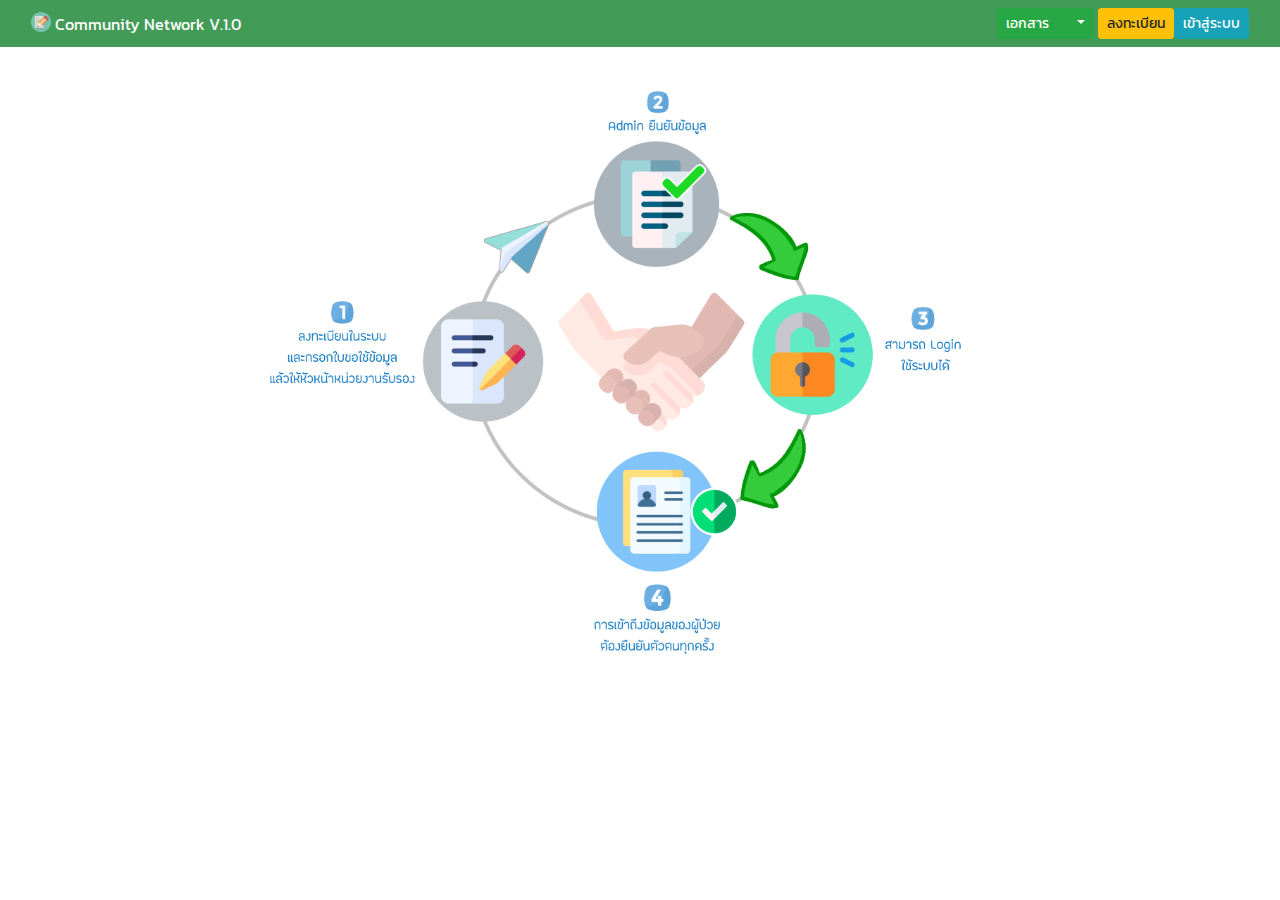
<file: front/index.html>
<!DOCTYPE html>
<html>

<head>
    <title>Community Network</title>
    <link rel='SHORTCUT ICON' href='images/logo.png'>
    <meta charset="UTF-8">
    <meta http-equiv='X-UA-Compatible' content='IE=edge'>
    <meta name="viewport" content="width=device-width, initial-scale=1, shrink-to-fit=no">
    <!-- <meta name="viewport" content="width=device-width, initial-scale=1.0, minimum-scale=1.0, maximum-scale=1.0, user-scalable=no, shrink-to-fit=no">
    <link rel="stylesheet" href="plugins/Slidebar/slidebars.css"> -->
    <link rel="stylesheet" href="template/bootstrap-4.4.1/css/bootstrap.min.css" crossorigin="anonymous">
    <!-- <link rel="stylesheet" type="text/css" href="plugins/Jprint/print.min.css"> -->
    <link rel="stylesheet" href="plugins/font-awesome-4.6.3/css/font-awesome.min.css">
    <!-- Select2 -->
    <link rel="stylesheet" href="plugins/select2/select2.min.css">

    <!-- <link rel="stylesheet" href="plugins/slidebar/style2.css"> -->
    <!-- My tools -->
    <script src="MyTools/createTableAjax.js" type="text/javascript"></script>
    <script src="MyTools/AJAXCharts.js" type="text/javascript"></script>
    <script src="MyTools/reportLayout.js" type="text/javascript"></script>
    <script src="MyTools/tabLayout.js" type="text/javascript"></script>
    <script src="MyTools/TokenKeyEncode.js" type="text/javascript"></script>
    <script src="JScontent/Ass_DocGeneral.js" type="text/javascript"></script>
    <!-- End My tools -->
    <link rel="stylesheet" href="plugins/jquery-ui-1.11.4.custom/jquery-ui-1.11.4.custom.css" />
    <link rel="stylesheet" href="plugins/jquery-ui-1.11.4.custom/SpecialDateSheet.css" />
    <!-- <link rel="stylesheet" type="text/css" href="plugins/DataTables/datatables.min.css"/> -->
    <link rel="stylesheet" type="text/css" href="plugins/DataTables/DataTables-1.10.18/css/dataTables.bootstrap4.min.css" />
    <!-- <link href='https://fonts.googleapis.com/css?family=Kanit:400,300&subset=thai,latin' rel='stylesheet' type='text/css'> -->

<!-- CryptoJS -->
<script src="plugins/src/core.js"></script>
<script src="plugins/src/lib-typedarrays.js"></script>
<script src="plugins/src/x64-core.js"></script>
<script src="plugins/src/enc-utf16.js"></script>
<script src="plugins/src/enc-base64.js"></script>
<script src="plugins/src/md5.js"></script>
<script src="plugins/src/sha1.js"></script>
<script src="plugins/src/sha256.js"></script>
<script src="plugins/src/sha224.js"></script>
<script src="plugins/src/sha512.js"></script>
<script src="plugins/src/sha384.js"></script>
<script src="plugins/src/sha3.js"></script>
<script src="plugins/src/ripemd160.js"></script>
<script src="plugins/src/hmac.js"></script>
<script src="plugins/src/pbkdf2.js"></script>
<script src="plugins/src/evpkdf.js"></script>
<script src="plugins/src/cipher-core.js"></script>
<script src="plugins/src/mode-cfb.js"></script>
<script src="plugins/src/mode-ctr.js"></script>
<script src="plugins/src/mode-ofb.js"></script>
<script src="plugins/src/mode-ecb.js"></script>
<script src="plugins/src/pad-ansix923.js"></script>
<script src="plugins/src/pad-iso10126.js"></script>
<script src="plugins/src/pad-zeropadding.js"></script>
<script src="plugins/src/pad-iso97971.js"></script>
<script src="plugins/src/pad-nopadding.js"></script>
<script src="plugins/src/rc4.js"></script>
<script src="plugins/src/rabbit.js"></script>
<script src="plugins/src/rabbit-legacy.js"></script>
<script src="plugins/src/aes.js"></script>
<script src="plugins/src/tripledes.js"></script>

<!-- YUI -->
<script src="http://yui.yahooapis.com/3.5.1/build/yui/yui-min.js"></script>

<!-- Tests -->
<script src="plugins/test/lib-base-test.js"></script>
<script src="plugins/test/lib-wordarray-test.js"></script>
<script src="plugins/test/lib-typedarrays-test.js"></script>
<script src="plugins/test/x64-word-test.js"></script>
<script src="plugins/test/x64-wordarray-test.js"></script>
<script src="plugins/test/enc-hex-test.js"></script>
<script src="plugins/test/enc-latin1-test.js"></script>
<script src="plugins/test/enc-utf8-test.js"></script>
<script src="plugins/test/enc-utf16-test.js"></script>
<script src="plugins/test/enc-base64-test.js"></script>
<script src="plugins/test/md5-test.js"></script>
<script src="plugins/test/sha1-test.js"></script>
<script src="plugins/test/sha256-test.js"></script>
<script src="plugins/test/sha224-test.js"></script>
<script src="plugins/test/sha512-test.js"></script>
<script src="plugins/test/sha384-test.js"></script>
<script src="plugins/test/sha3-test.js"></script>
<script src="plugins/test/ripemd160-test.js"></script>
<script src="plugins/test/hmac-md5-test.js"></script>
<script src="plugins/test/hmac-sha224-test.js"></script>
<script src="plugins/test/hmac-sha256-test.js"></script>
<script src="plugins/test/hmac-sha384-test.js"></script>
<script src="plugins/test/hmac-sha512-test.js"></script>
<script src="plugins/test/pbkdf2-test.js"></script>
<script src="plugins/test/evpkdf-test.js"></script>
<script src="plugins/test/mode-cbc-test.js"></script>
<script src="plugins/test/mode-cfb-test.js"></script>
<script src="plugins/test/mode-ctr-test.js"></script>
<script src="plugins/test/mode-ofb-test.js"></script>
<script src="plugins/test/mode-ecb-test.js"></script>
<script src="plugins/test/pad-pkcs7-test.js"></script>
<script src="plugins/test/pad-ansix923-test.js"></script>
<script src="plugins/test/pad-iso10126-test.js"></script>
<script src="plugins/test/pad-zeropadding-test.js"></script>
<script src="plugins/test/pad-iso97971-test.js"></script>
<script src="plugins/test/lib-cipherparams-test.js"></script>
<script src="plugins/test/format-openssl-test.js"></script>
<script src="plugins/test/lib-serializablecipher-test.js"></script>
<script src="plugins/test/kdf-openssl-test.js"></script>
<script src="plugins/test/lib-passwordbasedcipher-test.js"></script>
<script src="plugins/test/rc4-test.js"></script>
<script src="plugins/test/rabbit-test.js"></script>
<script src="plugins/test/rabbit-legacy-test.js"></script>
<script src="plugins/test/cipher-test.js"></script>
<script src="plugins/test/aes-test.js"></script>
<script src="plugins/test/des-test.js"></script>
<script src="plugins/test/tripledes-test.js"></script>
<style>
    /* body  {
      background-image: url("images/Phi-Ta-Khon_01.jpg");
      background-repeat: no-repeat;
      background-attachment: fixed;
      background-size: 1440px 900px;
    } */
    /* html { 
background: url(images/HOWTO.png) no-repeat center center fixed; 
-webkit-background-size: cover;
-moz-background-size: cover;
-o-background-size: cover;

background-size: 75% 100%;
} */
img {
  max-width: 70%;
  height: auto;
}
center {
  display: block;
  margin-left: auto;
  margin-right: auto;
  width: 50%;
}
    </style>
    <style>
        @import url('https://fonts.googleapis.com/css?family=Kanit&display=swap');
       body {
        font-family: 'Kanit', sans-serif;
        }
        h1 {
        font-family: 'Kanit', sans-serif;
        }
        /* unvisited link */
        a.linkfoot:link {
            color: white;
        }
        .head-color {
            background-color: rgb(253, 250, 206);
        }

    </style>
    <style>
        * {
          box-sizing: border-box;
        }
        
        .box {
          float: right;
          width: 66.66%;
          padding: 0px;
        }
        
        .clearfix::after {
          content: "";
          clear: both;
          display: table;
        }
        </style>
    <style type="text/css">
    .center {
    display: block;
    margin: 0 auto;
}
        .scroll 
        {
        height: 750px;
        overflow: auto;
        }
        /* div.scroll {
            height: 600px;
            width: 100%;  
            overflow-y: auto;
        } */

        .block {
            width: 115px;
            height: 135px;
            margin: 0px;
            background: #FFFFFF;
            float: right;
        }

        @media print {

            #div_print,
            #nav_bc {
                display: none;
            }
        }
    </style>
    <style>
        a:hover {
          text-decoration: none;
        }
        
        a:active {
          text-decoration: none;
        }
        </style>
    <script type="text/javascript">
        function get(name){
   if(name=(new RegExp('[?&]'+encodeURIComponent(name)+'=([^?]*)')).exec(location.search))
      return decodeURIComponent(name[1]);
    }

        function loadAjax(content, pagesend, data = null, getfunc = null, datatype = 'json', method = 'POST') {
            var subgetfunc = getfunc.split("?");
            $.when($.ajax({
                url: pagesend,
                method: method,
                data: { data: data },
                dataType: datatype
            }))
                .then(function (result, textStatus, jqXHR) {
                    if (subgetfunc[0] == 'AddUserModal') {
                        AddUserModal();
                    } else if (subgetfunc[0] == 'TBUser') {
                        TBUser(content);
                    } else if (subgetfunc[0] == 'AddSellerModal') {
                        AddSellerModal(content);
                    } else if (subgetfunc[0] == 'TBSeller') {
                        TBSeller(content);
                    } else if (subgetfunc[0] == 'TBMed') {
                        TBMed(content);
                    } else if (subgetfunc[0] == 'TBBrand') {
                        TBBrand(content);
                    } else if (subgetfunc[0] == 'TBImp') {
                        TBImp(content);
                    } else if (subgetfunc[0] == 'AddItem') {
                        AddItem(content,result.data);
                    } else if (subgetfunc[0] == 'AddDrawItem') {
                        AddDrawItem(content,result.data);
                    } else if (subgetfunc[0] == 'AddDrawLotItemModal') {
                        AddDrawLotItemModal(content);
                    } else if (subgetfunc[0] == 'TBImp') {
                        TBImp(content);
                    } else if (subgetfunc[0] == 'TBDraw') {
                        TBDraw(content);
                    } else if (subgetfunc[0] == 'TBM_T') {
                        TBM_T(content);
                    }else if (subgetfunc[0] == 'TB_DCR') {
                        TB_DCR(content);
                    }
                    // else if (subgetfunc[0] == 'logout') {
                    //     alert(result);
                    //     loadPage(content, 'content/NoLogon_index.html');
                    //     location.reload();
                    // }
                });
        }

        function DeleteData(pagesend, table = null, field = null, id = null, pageresend = null, datatype = 'json', method = 'POST') {
            if (confirm('กรุณายืนยันการลบอีกครั้ง !!!')) {
                $.when($.ajax({
                    url: pagesend,
                    method: method,
                    data: { table: table, field: field, id: id },
                    dataType: datatype
                })).then(function (result, textStatus, jqXHR) { 
                    alert(result);
                    loadAjax('#index_content', '../back/API/tempSendDataAPI.php', '',  pageresend)
                });
            }
        }

        function selectJSON(content, data, id, name, title, check = null) {
            $.getJSON("JsonData/" + data, function (data) {
                var option="<option value=''> " + title + " </option>";
                for (var keys in data['RECORDS']) {
            if (parseInt(check) == parseInt(data.RECORDS[keys][id])) {var select = 'selected'; } else { var select = ''; } 
            if(data.RECORDS[keys][id] !=''){option += "<option value='" +data.RECORDS[keys][id]+ "' " + select + "> " + data.RECORDS[keys][name] + " </option>";}
                
             }
      
                $(content).empty().append(option);
                $(".select2").select2();
            });

        }

        function selectJSONwVal(content, data, id, name, title,valname, val, check = null) {
            $.getJSON("JsonData/" + data, function (data) {
                var option="<option value=''> " + title + " </option>";
                for (var keys in data['RECORDS']) {
            if (parseInt(id) == parseInt(data.RECORDS[keys][id])) {var select = 'selected'; } else { var select = ''; }
            if(data.RECORDS[keys][id] !='' && data.RECORDS[keys][valname] == val){option += "<option value='" +data.RECORDS[keys][id]+ "' " + select + "> " + data.RECORDS[keys][name] + " </option>";}
                
             }
      
                $(content).empty().append(option);
                $(".select2").select2();
            });

        }

        function getJsonFile(jsonfile, id, fieldchk, fieldkey) {    // ( file.json,ค่าที่ต้องการดึง,ฟิล์ดที่ใช้เปรียบเทียบใน file.json,key ของค่าที่ต้องการ )
    var Subvals = new $.Deferred();
    $.getJSON(jsonfile + ".json", function (data) {
        var vals;
        for (var keys in data['RECORDS']) {
            if (parseInt(id) == parseInt(data.RECORDS[keys][fieldchk])) {
                vals = data.RECORDS[keys][fieldkey];
            }
        };
        Subvals.resolve(vals);
    });
    return Subvals;
}

        function selectMash(content, data, title, check = null) {
            $.getJSON("http://10.0.0.11/API-Hosxp/API/" + data, function (CmD) {
                var option="<option value=''> " + title + " </option>";
                for (var key in CmD) {
                    if (CmD[key].id == check) { var select = 'selected'; } else { var select = ''; }
                    option +="<option value='" + CmD[key].id + "' " + select + "> " + CmD[key].name + " </option>";
                } 
                $(content).empty().append(option);
                $(".select2").select2();
            });

        }

        function imageIsLoaded(e) {
            $("#file").css("color", "green");
            $('#image_preview').css("display", "block");
            $('#previewing').attr('src', e.target.result);
            $('#previewing').attr('width', '150px');
            //$('#previewing').attr('height', '230px');
        }
    </script>
</head>
<body>
    <div class="wrapper">
        <nav id="sidebar" class="scroll"></nav>
        <div id="content">
        <nav class="navbar sticky-top navbar-expand-sm bg-success"><div class="container-fluid" id="head-nav"></div></nav>
        
        <!-- <p> -->
            <!-- <div class='content-wrapper'> -->
                
                <!-- <section class='content'> -->
                    <!-- <div class="col-lg-12 col-xl-12" id="head-title">&nbsp;</div> -->
                    <div class="col-lg-12 col-xl-12" id="head-detial">
                        <!-- <div class="col-lg-8 offset-lg-2 alert alert-success"><h5  id="patient-detial" style="text-align: center"></h5></div> -->
                    </div>
                    <div class="col-lg-12 col-xl-12" id="index_content"><img src="images/HOWTO.png" class="center" width="" height="" style="vertical-align:middle;align-content: center;"></div>
                    <div id='createModal'></div>
                <!-- </section> -->
                <!-- <p><br><br> -->
        <!-- <nav class="navbar fixed-bottom navbar-expand-sm bg-primary"><div class="container-fluid" id="foot-nav"></div></nav> -->
        </div>
            
        <!-- </div> -->
            <!-- content-wrapper -->
                </div>
    </div><!-- TODO: wrapper -->
    <!-- <input onkeyup="inputDigits(sensor)" type="number" -->
    <script src="template/jquery-3.3.1.min.js"></script>
    <script src="template/jquery.cookie.js"></script>
    <script src="template/bootstrap-4.4.1/js/bootstrap.min.js"></script>
    <script src="plugins/select2/select2.full.min.js"></script>
    <!-- <script src="plugins/Jprint/print.min.js"></script> -->
    <script src="plugins/jquery-ui-1.11.4.custom/jquery-ui-1.11.4.custom.js"></script>
    <script src="plugins/excellentexport.js"></script>
    <!-- My script -->
    <script src="MyTools/DatepickerThai.js" type="text/javascript"></script>
    <!-- <script src="MyJS/loading.js"></script>
    <script src="MyJS/spin.js"></script> -->
    <!-- End My script -->
    <!-- <script src="plugins/DataTables/jquery.dataTables.min.js"></script>
        <script src="plugins/DataTables/dataTables.bootstrap.min.js"></script> -->
    <script src="plugins/DataTables/DataTables-1.10.18/js/jquery.dataTables.min.js"></script>
    <script src="plugins/DataTables/DataTables-1.10.18/js/dataTables.bootstrap4.min.js"></script>
    <!-- <script type="text/javascript" src="DataTables/datatables.min.js"></script> -->
    <!--HighChart-->
    <script src="plugins/Highcharts/code/highcharts.js"></script>
    <script src="plugins/Highcharts/code/modules/exporting.js"></script>
    <script src="plugins/Highcharts/code/modules/data.js"></script>
    <script src="plugins/Highcharts/code/modules/drilldown.js"></script>
    <script src="plugins/Highcharts/code/highcharts-3d.js"></script>
    <!-- <script src="plugins/jquery-ui-1.11.4.custom/jquery-ui-1.11.4.custom.js"></script> -->

    <!-- JS content -->
    
    <script src="JScontent/navMenu.js" type="text/javascript"></script>
    <script src="JScontent/assMenu.js" type="text/javascript"></script>
    <script src="JScontent/assMenuIPD.js" type="text/javascript"></script>
    <script src="JScontent/assMenuDoctor.js" type="text/javascript"></script>
    <script src="JScontent/Ass_CGI.js" type="text/javascript"></script>
    <script src="JScontent/Ass_Culture.js" type="text/javascript"></script>
    <script src="JScontent/Ass_Alcohol.js" type="text/javascript"></script>
    <script src="JScontent/Ass_Social.js" type="text/javascript"></script>
    <script src="JScontent/Ass_Social02.js" type="text/javascript"></script>
    <script src="JScontent/Ass_Depress.js" type="text/javascript"></script>
    <script src="JScontent/Ass_SNAP_IV.js" type="text/javascript"></script>
    <script src="JScontent/Ass_consoult.js" type="text/javascript"></script>
    <script src="JScontent/SmenuModel.js" type="text/javascript"></script>
    <script src="JScontent/DmenuModel.js" type="text/javascript"></script>
    <script src="JScontent/AmenuModel.js" type="text/javascript"></script>
    <script src="JScontent/CmenuModel.js" type="text/javascript"></script>
    <script src="JScontent/OmenuModel.js" type="text/javascript"></script>
    <script src="JScontent/Ass_Clozapine.js" type="text/javascript"></script>
    <script src="JScontent/Ass_Lithium.js" type="text/javascript"></script>
    <script src="JScontent/Ass_Carbamazepine.js" type="text/javascript"></script>
    <script src="JScontent/Ass_Sodium.js" type="text/javascript"></script>
    <script src="JScontent/Ass_ER.js" type="text/javascript"></script>
    <script src="JScontent/Ass_Doc01.js" type="text/javascript"></script>
    <script src="JScontent/Ass_CDI.js" type="text/javascript"></script>
    <script src="JScontent/Ass_MMSE.js" type="text/javascript"></script>
    <script src="JScontent/Ass_ADL.js" type="text/javascript"></script>
    <script src="JScontent/Ass_NPIQ.js" type="text/javascript"></script>
    <script src="JScontent/Ass_EMR.js" type="text/javascript"></script>
    <script src="JScontent/Ass_SMIV.js" type="text/javascript"></script>
    <script src="JScontent/assSlideMenu.js" type="text/javascript"></script>
    <script src="JScontent/assSlideMenuIPD.js" type="text/javascript"></script>
    <script src="JScontent/assSlideMenuDoc.js" type="text/javascript"></script>
    <script src="JScontent/Ass_headPatient.js" type="text/javascript"></script>
    <script src="JScontent/Ass_Admit.js" type="text/javascript"></script>
    <script src="JScontent/Ass_DSI300.js" type="text/javascript"></script>
    <script src="JScontent/Ass_Token.js" type="text/javascript"></script>
    <script src="JScontent/RegisModel.js" type="text/javascript"></script>
    <script src="masked/Ass_Regis.js" type="text/javascript"></script>
    <script src="JScontent/TBConfirmUser.js" type="text/javascript"></script>
    <script src="JScontent/ConfirmModel.js" type="text/javascript"></script>
    <script src="masked/Ass_Confirm.js" type="text/javascript"></script>
    <script src="JScontent/LoginModel.js" type="text/javascript"></script>
    <script src="masked/Ass_Login.js" type="text/javascript"></script>
    <script src="JScontent/TBFlollowUP.js" type="text/javascript"></script>
    <script src="JScontent/EMRModel.js" type="text/javascript"></script>
    <script src="masked/Ass_EMRNW.js" type="text/javascript"></script>
    <script src="JScontent/TBDCPlan.js" type="text/javascript"></script>
    <script src="JScontent/DCPlanModel.js" type="text/javascript"></script>
    <script src="masked/Ass_DCPNW.js" type="text/javascript"></script>
    <script src="JScontent/TBDCR.js" type="text/javascript"></script>
    <script src="JScontent/DCRModel.js" type="text/javascript"></script>
    <script src="masked/Ass_DCRNW.js" type="text/javascript"></script>
    <script src="JScontent/DCPlanEditModel.js" type="text/javascript"></script>
    <script src="JScontent/TBUser.js" type="text/javascript"></script>
    <script src="JScontent/ConfirmDetialModel.js" type="text/javascript"></script>
    <script src="JScontent/EditRegisModel.js" type="text/javascript"></script>
    <!-- End JS content -->
    
    <script lang="javascript" type="text/javascript">
        $(function () {
            var user = get('user');
            var vn = get('vn');
            var an = get('an');
            var doctor = get('doctor');
            
            if(user!=''){
            if(an == undefined){ var AN = '';}else{ var AN = an;}
            if(doctor == undefined){ var Doctor = '';}else{ var Doctor = doctor;}
            $.cookie("user", user);
            $.cookie("an", AN);
            $.cookie("doctor", Doctor);
            $.cookie("vn", vn);
        }
    var uri = window.location.toString();
    if (uri.indexOf("?") > 0) {
        var clean_uri = uri.substring(0, uri.indexOf("?"));
        window.history.replaceState({}, document.title, clean_uri);
    }
    if (an == undefined && doctor != 'Y') {
      AssSlideMenu("nav#sidebar");
    } else if (doctor == 'Y') {
      AssSlideMenuDoc("nav#sidebar");
    } else {
      AssSlideMenuIPD("nav#sidebar");
    }
        AssHeadPatient("#head-detial","","http://1.179.191.130/API-Hosxp/API/CommuNW/");
        
        });
    </script>
    <script type="text/javascript">
        function popup(url, name, windowWidth, windowHeight) {
            myleft = (screen.width) ? (screen.width - windowWidth) / 2 : 100;
            mytop = (screen.height) ? (screen.height - windowHeight) / 2 : 100;
            properties = "width=" + windowWidth + ",height=" + windowHeight;
            properties += ",scrollbars=yes, top=" + mytop + ",left=" + myleft;
            window.open(url, name, properties);
        }

        function GetjQueryCookie(name, value) {
            $.cookie(name, value);
        }

        function parseJwtHead (token) {
    var base64Url = token.split('.')[0];
    var base64 = base64Url.replace(/-/g, '+').replace(/_/g, '/');
    var jsonPayload = decodeURIComponent(atob(base64).split('').map(function(c) {
        return '%' + ('00' + c.charCodeAt(0).toString(16)).slice(-2);
    }).join(''));

    return JSON.parse(jsonPayload);
};

        function parseJwt (token) {
    var base64Url = token.split('.')[1];
    var base64 = base64Url.replace(/-/g, '+').replace(/_/g, '/');
    var jsonPayload = decodeURIComponent(atob(base64).split('').map(function(c) {
        return '%' + ('00' + c.charCodeAt(0).toString(16)).slice(-2);
    }).join(''));

    return JSON.parse(jsonPayload);
};

function base64url(source) {
  // Encode in classical base64
  encodedSource = CryptoJS.enc.Base64.stringify(source);

  // Remove padding equal characters
  encodedSource = encodedSource.replace(/=+$/, '');

  // Replace characters according to base64url specifications
  encodedSource = encodedSource.replace(/\+/g, '-');
  encodedSource = encodedSource.replace(/\//g, '_');

  return encodedSource;
}
    </script>
    <script type="text/javascript">
        function inputDigits(sensor) {
            var regExp = /[0-9.-]$/;
            if (!regExp.test(sensor.value)) {
                alert("กรอกตัวเลขเท่านั้นครับ");
                sensor.value = sensor.value.substring(0, sensor.value.length - 1);
            }
        }
    </script>
    <!--scrip check ตัวอักษร-->
    <script type="text/javascript">
        function inputString(sensor) {
            var regExp = /[A-Za-zก-ฮะ-็่-๋์]$/;
            if (!regExp.test(sensor.value)) {
                alert("กรอกตัวอักษรเท่านั้นครับ");
                sensor.value = sensor.value.substring(0, sensor.value.length - 1);
            }
        }

    </script>
    <script type="text/javascript">
        $(document).ready(function () {
            // $("#sidebar").mCustomScrollbar({
            //     theme: "minimal"
            // });
            $('#sidebar, #content').toggleClass('');
            $('#sidebarCollapse').on('click', function () {
                $('#sidebar, #content').toggleClass('active');
                $('.collapse.in').toggleClass('in');
                $('a[aria-expanded=true]').attr('aria-expanded', 'false');
            });
        });
    </script>
</file>
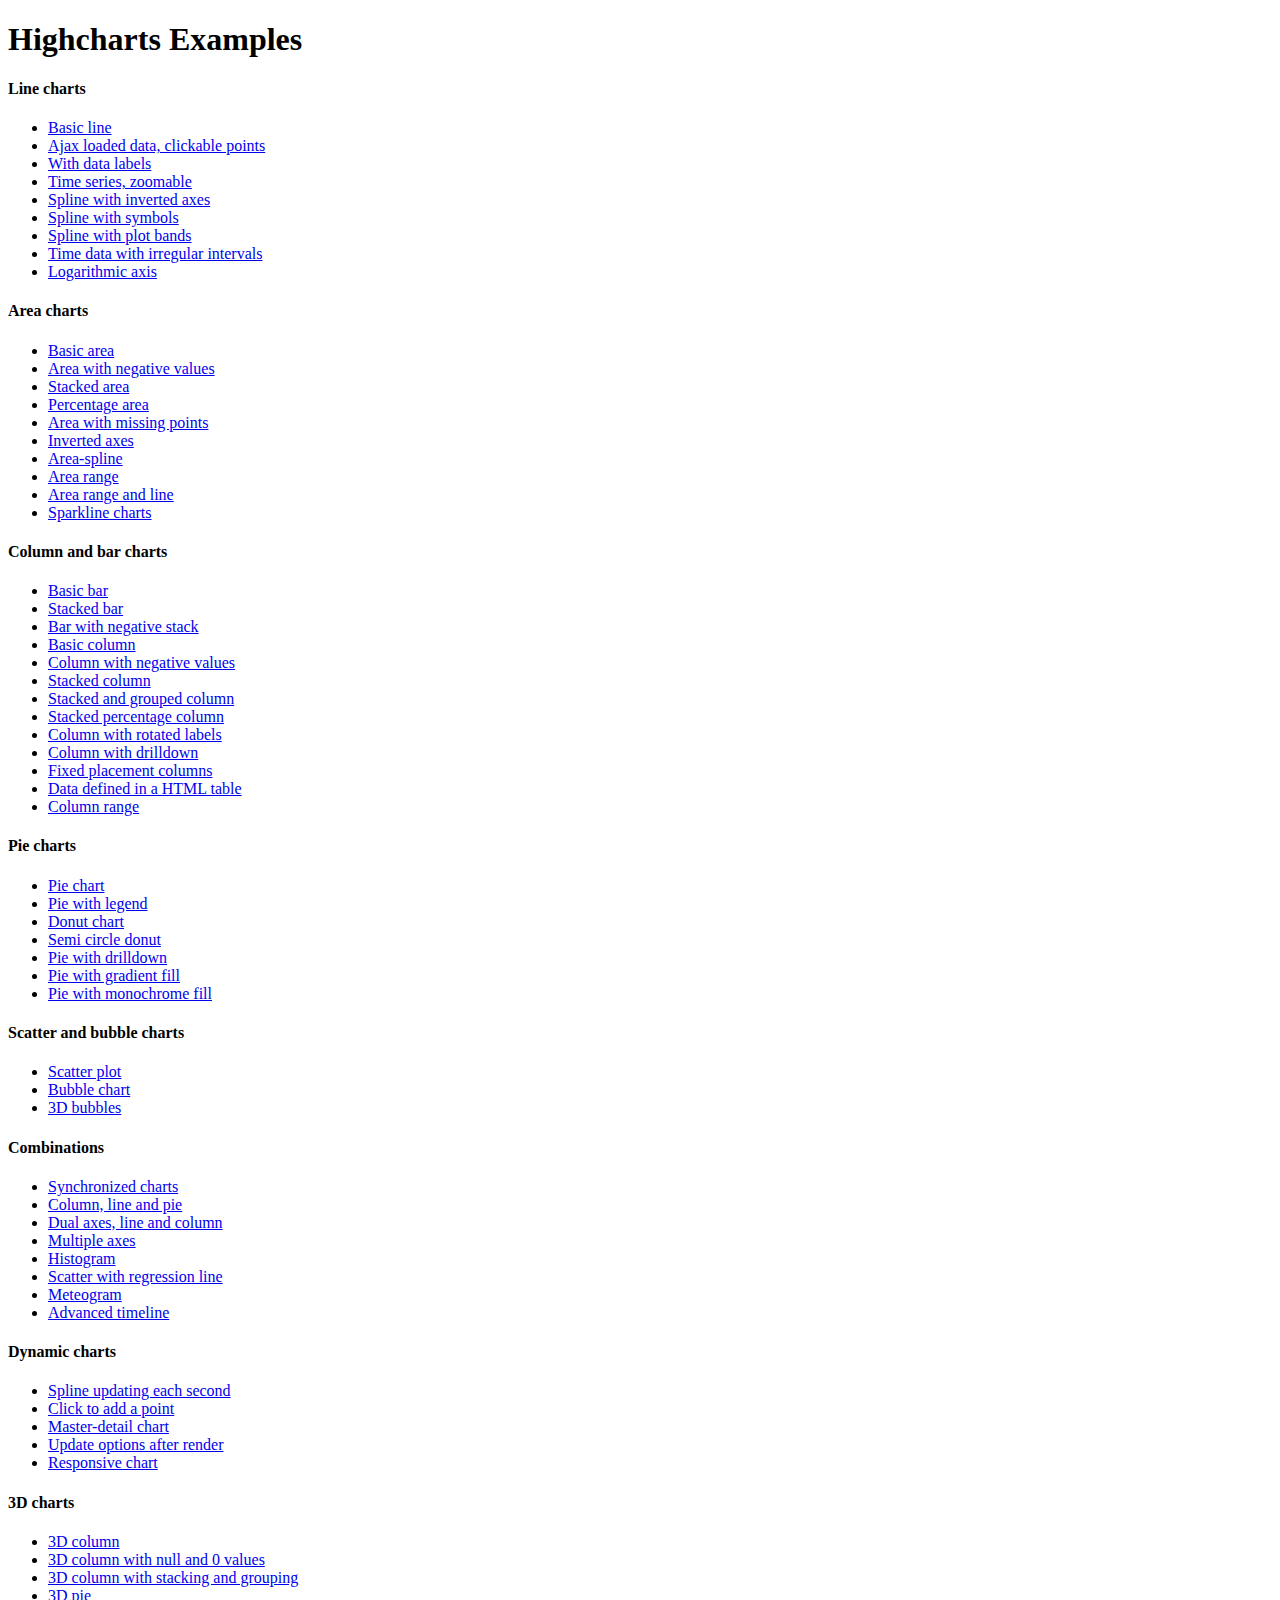
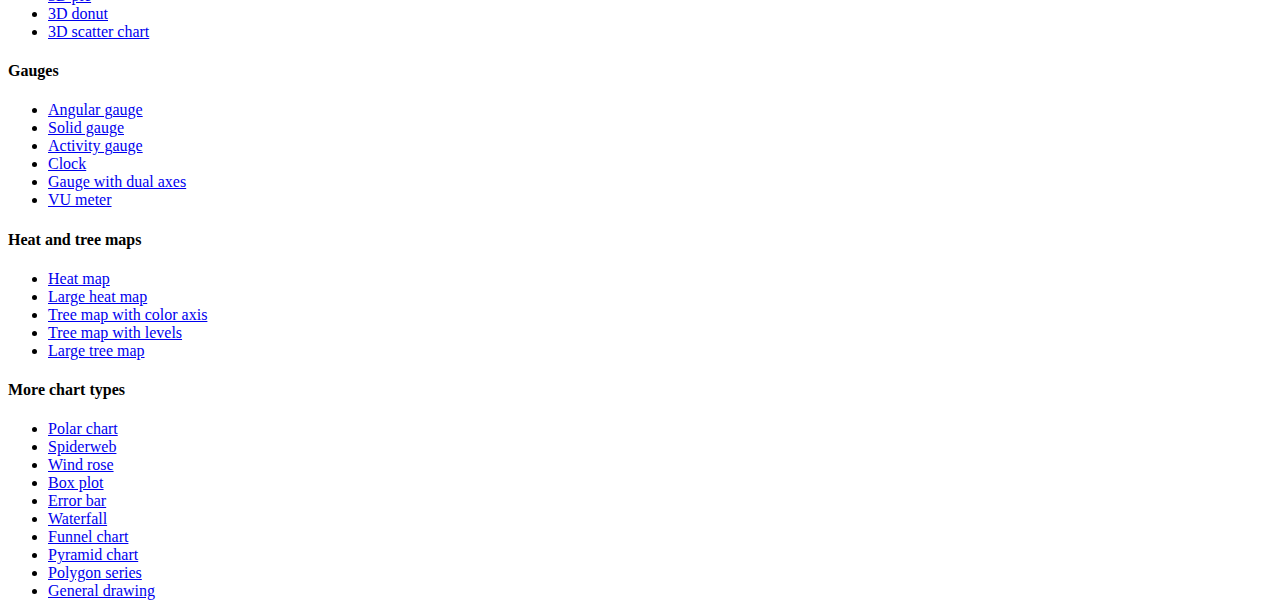
<file: front/plugins/Highcharts/index.htm>
<!DOCTYPE HTML PUBLIC "-//W3C//DTD HTML 4.01//EN" "http://www.w3.org/TR/html4/strict.dtd">
<html>
	<head>
		<meta http-equiv="Content-Type" content="text/html; charset=utf-8" />
		<title>Highcharts Examples</title>
	</head>
	<body>
		<h1>Highcharts Examples</h1>
		<h4>Line charts</h4>
		<ul>
			<li><a href="examples/line-basic/index.htm">Basic line</a></li>
			<li><a href="examples/line-ajax/index.htm">Ajax loaded data, clickable points</a></li>
			<li><a href="examples/line-labels/index.htm">With data labels</a></li>
			<li><a href="examples/line-time-series/index.htm">Time series, zoomable</a></li>
			<li><a href="examples/spline-inverted/index.htm">Spline with inverted axes</a></li>
			<li><a href="examples/spline-symbols/index.htm">Spline with symbols</a></li>
			<li><a href="examples/spline-plot-bands/index.htm">Spline with plot bands</a></li>
			<li><a href="examples/spline-irregular-time/index.htm">Time data with irregular intervals</a></li>
			<li><a href="examples/line-log-axis/index.htm">Logarithmic axis</a></li>
		</ul>
		<h4>Area charts</h4>
		<ul>
			<li><a href="examples/area-basic/index.htm">Basic area</a></li>
			<li><a href="examples/area-negative/index.htm">Area with negative values</a></li>
			<li><a href="examples/area-stacked/index.htm">Stacked area</a></li>
			<li><a href="examples/area-stacked-percent/index.htm">Percentage area</a></li>
			<li><a href="examples/area-missing/index.htm">Area with missing points</a></li>
			<li><a href="examples/area-inverted/index.htm">Inverted axes</a></li>
			<li><a href="examples/areaspline/index.htm">Area-spline</a></li>
			<li><a href="examples/arearange/index.htm">Area range</a></li>
			<li><a href="examples/arearange-line/index.htm">Area range and line</a></li>
			<li><a href="examples/sparkline/index.htm">Sparkline charts</a></li>
		</ul>
		<h4>Column and bar charts</h4>
		<ul>
			<li><a href="examples/bar-basic/index.htm">Basic bar</a></li>
			<li><a href="examples/bar-stacked/index.htm">Stacked bar</a></li>
			<li><a href="examples/bar-negative-stack/index.htm">Bar with negative stack</a></li>
			<li><a href="examples/column-basic/index.htm">Basic column</a></li>
			<li><a href="examples/column-negative/index.htm">Column with negative values</a></li>
			<li><a href="examples/column-stacked/index.htm">Stacked column</a></li>
			<li><a href="examples/column-stacked-and-grouped/index.htm">Stacked and grouped column</a></li>
			<li><a href="examples/column-stacked-percent/index.htm">Stacked percentage column</a></li>
			<li><a href="examples/column-rotated-labels/index.htm">Column with rotated labels</a></li>
			<li><a href="examples/column-drilldown/index.htm">Column with drilldown</a></li>
			<li><a href="examples/column-placement/index.htm">Fixed placement columns</a></li>
			<li><a href="examples/column-parsed/index.htm">Data defined in a HTML table</a></li>
			<li><a href="examples/columnrange/index.htm">Column range</a></li>
		</ul>
		<h4>Pie charts</h4>
		<ul>
			<li><a href="examples/pie-basic/index.htm">Pie chart</a></li>
			<li><a href="examples/pie-legend/index.htm">Pie with legend</a></li>
			<li><a href="examples/pie-donut/index.htm">Donut chart</a></li>
			<li><a href="examples/pie-semi-circle/index.htm">Semi circle donut</a></li>
			<li><a href="examples/pie-drilldown/index.htm">Pie with drilldown</a></li>
			<li><a href="examples/pie-gradient/index.htm">Pie with gradient fill</a></li>
			<li><a href="examples/pie-monochrome/index.htm">Pie with monochrome fill</a></li>
		</ul>
		<h4>Scatter and bubble charts</h4>
		<ul>
			<li><a href="examples/scatter/index.htm">Scatter plot</a></li>
			<li><a href="examples/bubble/index.htm">Bubble chart</a></li>
			<li><a href="examples/bubble-3d/index.htm">3D bubbles</a></li>
		</ul>
		<h4>Combinations</h4>
		<ul>
			<li><a href="examples/synchronized-charts/index.htm">Synchronized charts</a></li>
			<li><a href="examples/combo/index.htm">Column, line and pie</a></li>
			<li><a href="examples/combo-dual-axes/index.htm">Dual axes, line and column</a></li>
			<li><a href="examples/combo-multi-axes/index.htm">Multiple axes</a></li>
			<li><a href="examples/combo-histogram/index.htm">Histogram</a></li>
			<li><a href="examples/combo-regression/index.htm">Scatter with regression line</a></li>
			<li><a href="examples/combo-meteogram/index.htm">Meteogram</a></li>
			<li><a href="examples/combo-timeline/index.htm">Advanced timeline</a></li>
		</ul>
		<h4>Dynamic charts</h4>
		<ul>
			<li><a href="examples/dynamic-update/index.htm">Spline updating each second</a></li>
			<li><a href="examples/dynamic-click-to-add/index.htm">Click to add a point</a></li>
			<li><a href="examples/dynamic-master-detail/index.htm">Master-detail chart</a></li>
			<li><a href="examples/chart-update/index.htm">Update options after render</a></li>
			<li><a href="examples/responsive/index.htm">Responsive chart</a></li>
		</ul>
		<h4>3D charts</h4>
		<ul>
			<li><a href="examples/3d-column-interactive/index.htm">3D column</a></li>
			<li><a href="examples/3d-column-null-values/index.htm">3D column with null and 0 values</a></li>
			<li><a href="examples/3d-column-stacking-grouping/index.htm">3D column with stacking and grouping</a></li>
			<li><a href="examples/3d-pie/index.htm">3D pie</a></li>
			<li><a href="examples/3d-pie-donut/index.htm">3D donut</a></li>
			<li><a href="examples/3d-scatter-draggable/index.htm">3D scatter chart</a></li>
		</ul>
		<h4>Gauges</h4>
		<ul>
			<li><a href="examples/gauge-speedometer/index.htm">Angular gauge</a></li>
			<li><a href="examples/gauge-solid/index.htm">Solid gauge</a></li>
			<li><a href="examples/gauge-activity/index.htm">Activity gauge</a></li>
			<li><a href="examples/gauge-clock/index.htm">Clock</a></li>
			<li><a href="examples/gauge-dual/index.htm">Gauge with dual axes</a></li>
			<li><a href="examples/gauge-vu-meter/index.htm">VU meter</a></li>
		</ul>
		<h4>Heat and tree maps</h4>
		<ul>
			<li><a href="examples/heatmap/index.htm">Heat map</a></li>
			<li><a href="examples/heatmap-canvas/index.htm">Large heat map</a></li>
			<li><a href="examples/treemap-coloraxis/index.htm">Tree map with color axis</a></li>
			<li><a href="examples/treemap-with-levels/index.htm">Tree map with levels</a></li>
			<li><a href="examples/treemap-large-dataset/index.htm">Large tree map</a></li>
		</ul>
		<h4>More chart types</h4>
		<ul>
			<li><a href="examples/polar/index.htm">Polar chart</a></li>
			<li><a href="examples/polar-spider/index.htm">Spiderweb</a></li>
			<li><a href="examples/polar-wind-rose/index.htm">Wind rose</a></li>
			<li><a href="examples/box-plot/index.htm">Box plot</a></li>
			<li><a href="examples/error-bar/index.htm">Error bar</a></li>
			<li><a href="examples/waterfall/index.htm">Waterfall</a></li>
			<li><a href="examples/funnel/index.htm">Funnel chart</a></li>
			<li><a href="examples/pyramid/index.htm">Pyramid chart</a></li>
			<li><a href="examples/polygon/index.htm">Polygon series</a></li>
			<li><a href="examples/renderer/index.htm">General drawing</a></li>
		</ul>
	</body>
</html>
</file>
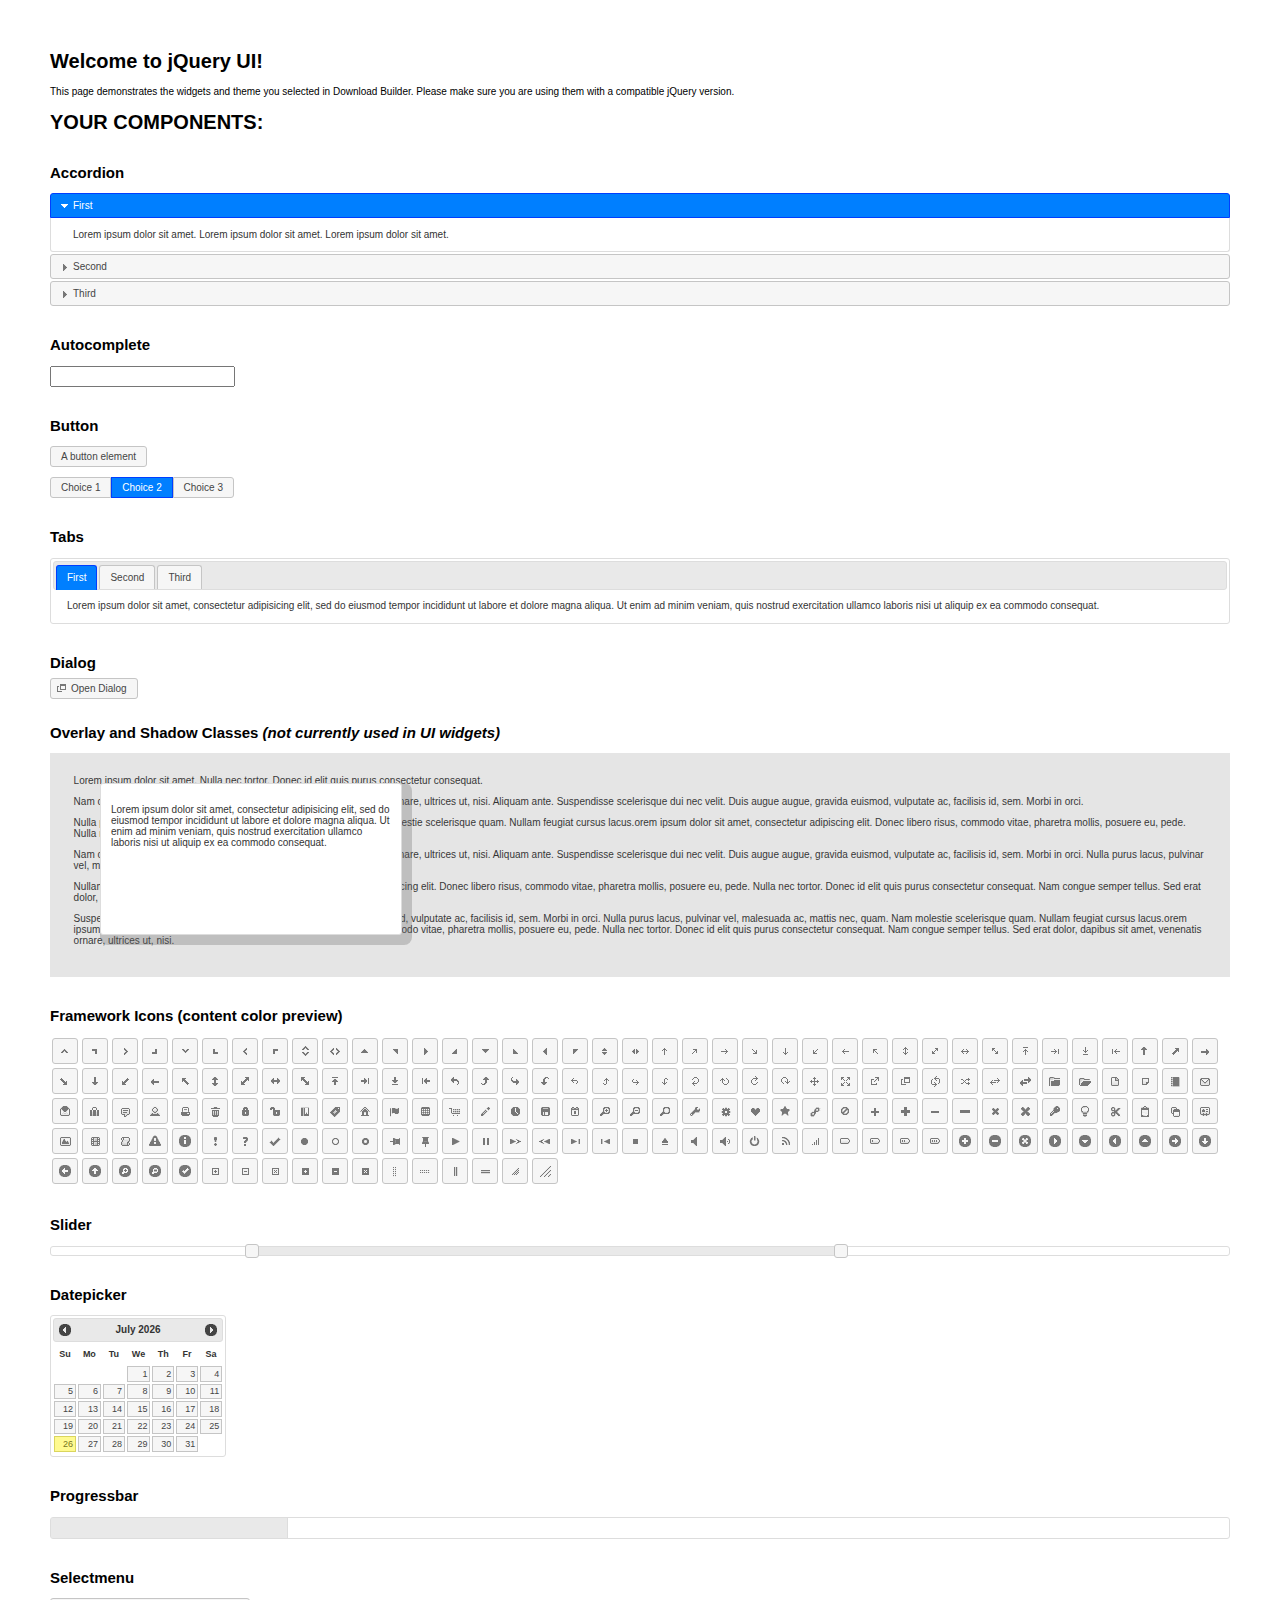
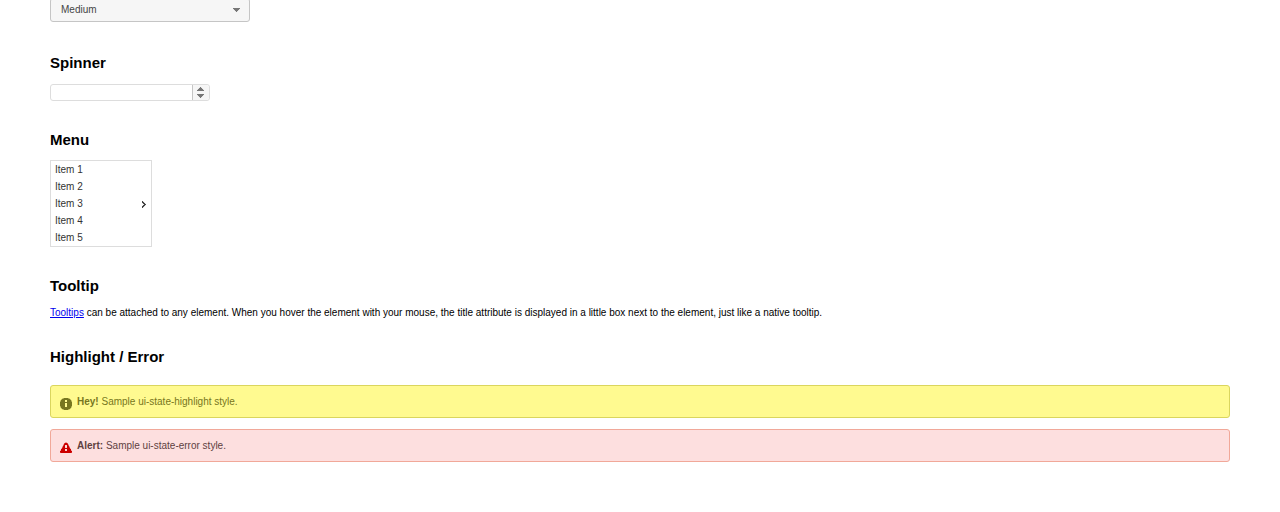
<file: front/plugins/jquery-ui-1.11.4.custom/index.html>
<!doctype html>
<html lang="us">
<head>
	<meta charset="utf-8">
	<title>jQuery UI Example Page</title>
	<link href="jquery-ui.css" rel="stylesheet">
	<style>
	body{
		font: 62.5% "Trebuchet MS", sans-serif;
		margin: 50px;
	}
	.demoHeaders {
		margin-top: 2em;
	}
	#dialog-link {
		padding: .4em 1em .4em 20px;
		text-decoration: none;
		position: relative;
	}
	#dialog-link span.ui-icon {
		margin: 0 5px 0 0;
		position: absolute;
		left: .2em;
		top: 50%;
		margin-top: -8px;
	}
	#icons {
		margin: 0;
		padding: 0;
	}
	#icons li {
		margin: 2px;
		position: relative;
		padding: 4px 0;
		cursor: pointer;
		float: left;
		list-style: none;
	}
	#icons span.ui-icon {
		float: left;
		margin: 0 4px;
	}
	.fakewindowcontain .ui-widget-overlay {
		position: absolute;
	}
	select {
		width: 200px;
	}
	</style>
</head>
<body>

<h1>Welcome to jQuery UI!</h1>

<div class="ui-widget">
	<p>This page demonstrates the widgets and theme you selected in Download Builder. Please make sure you are using them with a compatible jQuery version.</p>
</div>

<h1>YOUR COMPONENTS:</h1>


<!-- Accordion -->
<h2 class="demoHeaders">Accordion</h2>
<div id="accordion">
	<h3>First</h3>
	<div>Lorem ipsum dolor sit amet. Lorem ipsum dolor sit amet. Lorem ipsum dolor sit amet.</div>
	<h3>Second</h3>
	<div>Phasellus mattis tincidunt nibh.</div>
	<h3>Third</h3>
	<div>Nam dui erat, auctor a, dignissim quis.</div>
</div>



<!-- Autocomplete -->
<h2 class="demoHeaders">Autocomplete</h2>
<div>
	<input id="autocomplete" title="type &quot;a&quot;">
</div>



<!-- Button -->
<h2 class="demoHeaders">Button</h2>
<button id="button">A button element</button>
<form style="margin-top: 1em;">
	<div id="radioset">
		<input type="radio" id="radio1" name="radio"><label for="radio1">Choice 1</label>
		<input type="radio" id="radio2" name="radio" checked="checked"><label for="radio2">Choice 2</label>
		<input type="radio" id="radio3" name="radio"><label for="radio3">Choice 3</label>
	</div>
</form>



<!-- Tabs -->
<h2 class="demoHeaders">Tabs</h2>
<div id="tabs">
	<ul>
		<li><a href="#tabs-1">First</a></li>
		<li><a href="#tabs-2">Second</a></li>
		<li><a href="#tabs-3">Third</a></li>
	</ul>
	<div id="tabs-1">Lorem ipsum dolor sit amet, consectetur adipisicing elit, sed do eiusmod tempor incididunt ut labore et dolore magna aliqua. Ut enim ad minim veniam, quis nostrud exercitation ullamco laboris nisi ut aliquip ex ea commodo consequat.</div>
	<div id="tabs-2">Phasellus mattis tincidunt nibh. Cras orci urna, blandit id, pretium vel, aliquet ornare, felis. Maecenas scelerisque sem non nisl. Fusce sed lorem in enim dictum bibendum.</div>
	<div id="tabs-3">Nam dui erat, auctor a, dignissim quis, sollicitudin eu, felis. Pellentesque nisi urna, interdum eget, sagittis et, consequat vestibulum, lacus. Mauris porttitor ullamcorper augue.</div>
</div>



<!-- Dialog NOTE: Dialog is not generated by UI in this demo so it can be visually styled in themeroller-->
<h2 class="demoHeaders">Dialog</h2>
<p><a href="#" id="dialog-link" class="ui-state-default ui-corner-all"><span class="ui-icon ui-icon-newwin"></span>Open Dialog</a></p>

<h2 class="demoHeaders">Overlay and Shadow Classes <em>(not currently used in UI widgets)</em></h2>
<div style="position: relative; width: 96%; height: 200px; padding:1% 2%; overflow:hidden;" class="fakewindowcontain">
	<p>Lorem ipsum dolor sit amet,  Nulla nec tortor. Donec id elit quis purus consectetur consequat. </p><p>Nam congue semper tellus. Sed erat dolor, dapibus sit amet, venenatis ornare, ultrices ut, nisi. Aliquam ante. Suspendisse scelerisque dui nec velit. Duis augue augue, gravida euismod, vulputate ac, facilisis id, sem. Morbi in orci. </p><p>Nulla purus lacus, pulvinar vel, malesuada ac, mattis nec, quam. Nam molestie scelerisque quam. Nullam feugiat cursus lacus.orem ipsum dolor sit amet, consectetur adipiscing elit. Donec libero risus, commodo vitae, pharetra mollis, posuere eu, pede. Nulla nec tortor. Donec id elit quis purus consectetur consequat. </p><p>Nam congue semper tellus. Sed erat dolor, dapibus sit amet, venenatis ornare, ultrices ut, nisi. Aliquam ante. Suspendisse scelerisque dui nec velit. Duis augue augue, gravida euismod, vulputate ac, facilisis id, sem. Morbi in orci. Nulla purus lacus, pulvinar vel, malesuada ac, mattis nec, quam. Nam molestie scelerisque quam. </p><p>Nullam feugiat cursus lacus.orem ipsum dolor sit amet, consectetur adipiscing elit. Donec libero risus, commodo vitae, pharetra mollis, posuere eu, pede. Nulla nec tortor. Donec id elit quis purus consectetur consequat. Nam congue semper tellus. Sed erat dolor, dapibus sit amet, venenatis ornare, ultrices ut, nisi. Aliquam ante. </p><p>Suspendisse scelerisque dui nec velit. Duis augue augue, gravida euismod, vulputate ac, facilisis id, sem. Morbi in orci. Nulla purus lacus, pulvinar vel, malesuada ac, mattis nec, quam. Nam molestie scelerisque quam. Nullam feugiat cursus lacus.orem ipsum dolor sit amet, consectetur adipiscing elit. Donec libero risus, commodo vitae, pharetra mollis, posuere eu, pede. Nulla nec tortor. Donec id elit quis purus consectetur consequat. Nam congue semper tellus. Sed erat dolor, dapibus sit amet, venenatis ornare, ultrices ut, nisi. </p>

	<!-- ui-dialog -->
	<div class="ui-overlay"><div class="ui-widget-overlay"></div><div class="ui-widget-shadow ui-corner-all" style="width: 302px; height: 152px; position: absolute; left: 50px; top: 30px;"></div></div>
	<div style="position: absolute; width: 280px; height: 130px;left: 50px; top: 30px; padding: 10px;" class="ui-widget ui-widget-content ui-corner-all">
		<div class="ui-dialog-content ui-widget-content" style="background: none; border: 0;">
			<p>Lorem ipsum dolor sit amet, consectetur adipisicing elit, sed do eiusmod tempor incididunt ut labore et dolore magna aliqua. Ut enim ad minim veniam, quis nostrud exercitation ullamco laboris nisi ut aliquip ex ea commodo consequat.</p>
		</div>
	</div>

</div>

<!-- ui-dialog -->
<div id="dialog" title="Dialog Title">
	<p>Lorem ipsum dolor sit amet, consectetur adipisicing elit, sed do eiusmod tempor incididunt ut labore et dolore magna aliqua. Ut enim ad minim veniam, quis nostrud exercitation ullamco laboris nisi ut aliquip ex ea commodo consequat.</p>
</div>



<h2 class="demoHeaders">Framework Icons (content color preview)</h2>
<ul id="icons" class="ui-widget ui-helper-clearfix">
	<li class="ui-state-default ui-corner-all" title=".ui-icon-carat-1-n"><span class="ui-icon ui-icon-carat-1-n"></span></li>
	<li class="ui-state-default ui-corner-all" title=".ui-icon-carat-1-ne"><span class="ui-icon ui-icon-carat-1-ne"></span></li>
	<li class="ui-state-default ui-corner-all" title=".ui-icon-carat-1-e"><span class="ui-icon ui-icon-carat-1-e"></span></li>
	<li class="ui-state-default ui-corner-all" title=".ui-icon-carat-1-se"><span class="ui-icon ui-icon-carat-1-se"></span></li>
	<li class="ui-state-default ui-corner-all" title=".ui-icon-carat-1-s"><span class="ui-icon ui-icon-carat-1-s"></span></li>
	<li class="ui-state-default ui-corner-all" title=".ui-icon-carat-1-sw"><span class="ui-icon ui-icon-carat-1-sw"></span></li>
	<li class="ui-state-default ui-corner-all" title=".ui-icon-carat-1-w"><span class="ui-icon ui-icon-carat-1-w"></span></li>
	<li class="ui-state-default ui-corner-all" title=".ui-icon-carat-1-nw"><span class="ui-icon ui-icon-carat-1-nw"></span></li>
	<li class="ui-state-default ui-corner-all" title=".ui-icon-carat-2-n-s"><span class="ui-icon ui-icon-carat-2-n-s"></span></li>
	<li class="ui-state-default ui-corner-all" title=".ui-icon-carat-2-e-w"><span class="ui-icon ui-icon-carat-2-e-w"></span></li>
	<li class="ui-state-default ui-corner-all" title=".ui-icon-triangle-1-n"><span class="ui-icon ui-icon-triangle-1-n"></span></li>
	<li class="ui-state-default ui-corner-all" title=".ui-icon-triangle-1-ne"><span class="ui-icon ui-icon-triangle-1-ne"></span></li>
	<li class="ui-state-default ui-corner-all" title=".ui-icon-triangle-1-e"><span class="ui-icon ui-icon-triangle-1-e"></span></li>
	<li class="ui-state-default ui-corner-all" title=".ui-icon-triangle-1-se"><span class="ui-icon ui-icon-triangle-1-se"></span></li>
	<li class="ui-state-default ui-corner-all" title=".ui-icon-triangle-1-s"><span class="ui-icon ui-icon-triangle-1-s"></span></li>
	<li class="ui-state-default ui-corner-all" title=".ui-icon-triangle-1-sw"><span class="ui-icon ui-icon-triangle-1-sw"></span></li>
	<li class="ui-state-default ui-corner-all" title=".ui-icon-triangle-1-w"><span class="ui-icon ui-icon-triangle-1-w"></span></li>
	<li class="ui-state-default ui-corner-all" title=".ui-icon-triangle-1-nw"><span class="ui-icon ui-icon-triangle-1-nw"></span></li>
	<li class="ui-state-default ui-corner-all" title=".ui-icon-triangle-2-n-s"><span class="ui-icon ui-icon-triangle-2-n-s"></span></li>
	<li class="ui-state-default ui-corner-all" title=".ui-icon-triangle-2-e-w"><span class="ui-icon ui-icon-triangle-2-e-w"></span></li>
	<li class="ui-state-default ui-corner-all" title=".ui-icon-arrow-1-n"><span class="ui-icon ui-icon-arrow-1-n"></span></li>
	<li class="ui-state-default ui-corner-all" title=".ui-icon-arrow-1-ne"><span class="ui-icon ui-icon-arrow-1-ne"></span></li>
	<li class="ui-state-default ui-corner-all" title=".ui-icon-arrow-1-e"><span class="ui-icon ui-icon-arrow-1-e"></span></li>
	<li class="ui-state-default ui-corner-all" title=".ui-icon-arrow-1-se"><span class="ui-icon ui-icon-arrow-1-se"></span></li>
	<li class="ui-state-default ui-corner-all" title=".ui-icon-arrow-1-s"><span class="ui-icon ui-icon-arrow-1-s"></span></li>
	<li class="ui-state-default ui-corner-all" title=".ui-icon-arrow-1-sw"><span class="ui-icon ui-icon-arrow-1-sw"></span></li>
	<li class="ui-state-default ui-corner-all" title=".ui-icon-arrow-1-w"><span class="ui-icon ui-icon-arrow-1-w"></span></li>
	<li class="ui-state-default ui-corner-all" title=".ui-icon-arrow-1-nw"><span class="ui-icon ui-icon-arrow-1-nw"></span></li>
	<li class="ui-state-default ui-corner-all" title=".ui-icon-arrow-2-n-s"><span class="ui-icon ui-icon-arrow-2-n-s"></span></li>
	<li class="ui-state-default ui-corner-all" title=".ui-icon-arrow-2-ne-sw"><span class="ui-icon ui-icon-arrow-2-ne-sw"></span></li>
	<li class="ui-state-default ui-corner-all" title=".ui-icon-arrow-2-e-w"><span class="ui-icon ui-icon-arrow-2-e-w"></span></li>
	<li class="ui-state-default ui-corner-all" title=".ui-icon-arrow-2-se-nw"><span class="ui-icon ui-icon-arrow-2-se-nw"></span></li>
	<li class="ui-state-default ui-corner-all" title=".ui-icon-arrowstop-1-n"><span class="ui-icon ui-icon-arrowstop-1-n"></span></li>
	<li class="ui-state-default ui-corner-all" title=".ui-icon-arrowstop-1-e"><span class="ui-icon ui-icon-arrowstop-1-e"></span></li>
	<li class="ui-state-default ui-corner-all" title=".ui-icon-arrowstop-1-s"><span class="ui-icon ui-icon-arrowstop-1-s"></span></li>
	<li class="ui-state-default ui-corner-all" title=".ui-icon-arrowstop-1-w"><span class="ui-icon ui-icon-arrowstop-1-w"></span></li>
	<li class="ui-state-default ui-corner-all" title=".ui-icon-arrowthick-1-n"><span class="ui-icon ui-icon-arrowthick-1-n"></span></li>
	<li class="ui-state-default ui-corner-all" title=".ui-icon-arrowthick-1-ne"><span class="ui-icon ui-icon-arrowthick-1-ne"></span></li>
	<li class="ui-state-default ui-corner-all" title=".ui-icon-arrowthick-1-e"><span class="ui-icon ui-icon-arrowthick-1-e"></span></li>
	<li class="ui-state-default ui-corner-all" title=".ui-icon-arrowthick-1-se"><span class="ui-icon ui-icon-arrowthick-1-se"></span></li>
	<li class="ui-state-default ui-corner-all" title=".ui-icon-arrowthick-1-s"><span class="ui-icon ui-icon-arrowthick-1-s"></span></li>
	<li class="ui-state-default ui-corner-all" title=".ui-icon-arrowthick-1-sw"><span class="ui-icon ui-icon-arrowthick-1-sw"></span></li>
	<li class="ui-state-default ui-corner-all" title=".ui-icon-arrowthick-1-w"><span class="ui-icon ui-icon-arrowthick-1-w"></span></li>
	<li class="ui-state-default ui-corner-all" title=".ui-icon-arrowthick-1-nw"><span class="ui-icon ui-icon-arrowthick-1-nw"></span></li>
	<li class="ui-state-default ui-corner-all" title=".ui-icon-arrowthick-2-n-s"><span class="ui-icon ui-icon-arrowthick-2-n-s"></span></li>
	<li class="ui-state-default ui-corner-all" title=".ui-icon-arrowthick-2-ne-sw"><span class="ui-icon ui-icon-arrowthick-2-ne-sw"></span></li>
	<li class="ui-state-default ui-corner-all" title=".ui-icon-arrowthick-2-e-w"><span class="ui-icon ui-icon-arrowthick-2-e-w"></span></li>
	<li class="ui-state-default ui-corner-all" title=".ui-icon-arrowthick-2-se-nw"><span class="ui-icon ui-icon-arrowthick-2-se-nw"></span></li>
	<li class="ui-state-default ui-corner-all" title=".ui-icon-arrowthickstop-1-n"><span class="ui-icon ui-icon-arrowthickstop-1-n"></span></li>
	<li class="ui-state-default ui-corner-all" title=".ui-icon-arrowthickstop-1-e"><span class="ui-icon ui-icon-arrowthickstop-1-e"></span></li>
	<li class="ui-state-default ui-corner-all" title=".ui-icon-arrowthickstop-1-s"><span class="ui-icon ui-icon-arrowthickstop-1-s"></span></li>
	<li class="ui-state-default ui-corner-all" title=".ui-icon-arrowthickstop-1-w"><span class="ui-icon ui-icon-arrowthickstop-1-w"></span></li>
	<li class="ui-state-default ui-corner-all" title=".ui-icon-arrowreturnthick-1-w"><span class="ui-icon ui-icon-arrowreturnthick-1-w"></span></li>
	<li class="ui-state-default ui-corner-all" title=".ui-icon-arrowreturnthick-1-n"><span class="ui-icon ui-icon-arrowreturnthick-1-n"></span></li>
	<li class="ui-state-default ui-corner-all" title=".ui-icon-arrowreturnthick-1-e"><span class="ui-icon ui-icon-arrowreturnthick-1-e"></span></li>
	<li class="ui-state-default ui-corner-all" title=".ui-icon-arrowreturnthick-1-s"><span class="ui-icon ui-icon-arrowreturnthick-1-s"></span></li>
	<li class="ui-state-default ui-corner-all" title=".ui-icon-arrowreturn-1-w"><span class="ui-icon ui-icon-arrowreturn-1-w"></span></li>
	<li class="ui-state-default ui-corner-all" title=".ui-icon-arrowreturn-1-n"><span class="ui-icon ui-icon-arrowreturn-1-n"></span></li>
	<li class="ui-state-default ui-corner-all" title=".ui-icon-arrowreturn-1-e"><span class="ui-icon ui-icon-arrowreturn-1-e"></span></li>
	<li class="ui-state-default ui-corner-all" title=".ui-icon-arrowreturn-1-s"><span class="ui-icon ui-icon-arrowreturn-1-s"></span></li>
	<li class="ui-state-default ui-corner-all" title=".ui-icon-arrowrefresh-1-w"><span class="ui-icon ui-icon-arrowrefresh-1-w"></span></li>
	<li class="ui-state-default ui-corner-all" title=".ui-icon-arrowrefresh-1-n"><span class="ui-icon ui-icon-arrowrefresh-1-n"></span></li>
	<li class="ui-state-default ui-corner-all" title=".ui-icon-arrowrefresh-1-e"><span class="ui-icon ui-icon-arrowrefresh-1-e"></span></li>
	<li class="ui-state-default ui-corner-all" title=".ui-icon-arrowrefresh-1-s"><span class="ui-icon ui-icon-arrowrefresh-1-s"></span></li>
	<li class="ui-state-default ui-corner-all" title=".ui-icon-arrow-4"><span class="ui-icon ui-icon-arrow-4"></span></li>
	<li class="ui-state-default ui-corner-all" title=".ui-icon-arrow-4-diag"><span class="ui-icon ui-icon-arrow-4-diag"></span></li>
	<li class="ui-state-default ui-corner-all" title=".ui-icon-extlink"><span class="ui-icon ui-icon-extlink"></span></li>
	<li class="ui-state-default ui-corner-all" title=".ui-icon-newwin"><span class="ui-icon ui-icon-newwin"></span></li>
	<li class="ui-state-default ui-corner-all" title=".ui-icon-refresh"><span class="ui-icon ui-icon-refresh"></span></li>
	<li class="ui-state-default ui-corner-all" title=".ui-icon-shuffle"><span class="ui-icon ui-icon-shuffle"></span></li>
	<li class="ui-state-default ui-corner-all" title=".ui-icon-transfer-e-w"><span class="ui-icon ui-icon-transfer-e-w"></span></li>
	<li class="ui-state-default ui-corner-all" title=".ui-icon-transferthick-e-w"><span class="ui-icon ui-icon-transferthick-e-w"></span></li>
	<li class="ui-state-default ui-corner-all" title=".ui-icon-folder-collapsed"><span class="ui-icon ui-icon-folder-collapsed"></span></li>
	<li class="ui-state-default ui-corner-all" title=".ui-icon-folder-open"><span class="ui-icon ui-icon-folder-open"></span></li>
	<li class="ui-state-default ui-corner-all" title=".ui-icon-document"><span class="ui-icon ui-icon-document"></span></li>
	<li class="ui-state-default ui-corner-all" title=".ui-icon-document-b"><span class="ui-icon ui-icon-document-b"></span></li>
	<li class="ui-state-default ui-corner-all" title=".ui-icon-note"><span class="ui-icon ui-icon-note"></span></li>
	<li class="ui-state-default ui-corner-all" title=".ui-icon-mail-closed"><span class="ui-icon ui-icon-mail-closed"></span></li>
	<li class="ui-state-default ui-corner-all" title=".ui-icon-mail-open"><span class="ui-icon ui-icon-mail-open"></span></li>
	<li class="ui-state-default ui-corner-all" title=".ui-icon-suitcase"><span class="ui-icon ui-icon-suitcase"></span></li>
	<li class="ui-state-default ui-corner-all" title=".ui-icon-comment"><span class="ui-icon ui-icon-comment"></span></li>
	<li class="ui-state-default ui-corner-all" title=".ui-icon-person"><span class="ui-icon ui-icon-person"></span></li>
	<li class="ui-state-default ui-corner-all" title=".ui-icon-print"><span class="ui-icon ui-icon-print"></span></li>
	<li class="ui-state-default ui-corner-all" title=".ui-icon-trash"><span class="ui-icon ui-icon-trash"></span></li>
	<li class="ui-state-default ui-corner-all" title=".ui-icon-locked"><span class="ui-icon ui-icon-locked"></span></li>
	<li class="ui-state-default ui-corner-all" title=".ui-icon-unlocked"><span class="ui-icon ui-icon-unlocked"></span></li>
	<li class="ui-state-default ui-corner-all" title=".ui-icon-bookmark"><span class="ui-icon ui-icon-bookmark"></span></li>
	<li class="ui-state-default ui-corner-all" title=".ui-icon-tag"><span class="ui-icon ui-icon-tag"></span></li>
	<li class="ui-state-default ui-corner-all" title=".ui-icon-home"><span class="ui-icon ui-icon-home"></span></li>
	<li class="ui-state-default ui-corner-all" title=".ui-icon-flag"><span class="ui-icon ui-icon-flag"></span></li>
	<li class="ui-state-default ui-corner-all" title=".ui-icon-calculator"><span class="ui-icon ui-icon-calculator"></span></li>
	<li class="ui-state-default ui-corner-all" title=".ui-icon-cart"><span class="ui-icon ui-icon-cart"></span></li>
	<li class="ui-state-default ui-corner-all" title=".ui-icon-pencil"><span class="ui-icon ui-icon-pencil"></span></li>
	<li class="ui-state-default ui-corner-all" title=".ui-icon-clock"><span class="ui-icon ui-icon-clock"></span></li>
	<li class="ui-state-default ui-corner-all" title=".ui-icon-disk"><span class="ui-icon ui-icon-disk"></span></li>
	<li class="ui-state-default ui-corner-all" title=".ui-icon-calendar"><span class="ui-icon ui-icon-calendar"></span></li>
	<li class="ui-state-default ui-corner-all" title=".ui-icon-zoomin"><span class="ui-icon ui-icon-zoomin"></span></li>
	<li class="ui-state-default ui-corner-all" title=".ui-icon-zoomout"><span class="ui-icon ui-icon-zoomout"></span></li>
	<li class="ui-state-default ui-corner-all" title=".ui-icon-search"><span class="ui-icon ui-icon-search"></span></li>
	<li class="ui-state-default ui-corner-all" title=".ui-icon-wrench"><span class="ui-icon ui-icon-wrench"></span></li>
	<li class="ui-state-default ui-corner-all" title=".ui-icon-gear"><span class="ui-icon ui-icon-gear"></span></li>
	<li class="ui-state-default ui-corner-all" title=".ui-icon-heart"><span class="ui-icon ui-icon-heart"></span></li>
	<li class="ui-state-default ui-corner-all" title=".ui-icon-star"><span class="ui-icon ui-icon-star"></span></li>
	<li class="ui-state-default ui-corner-all" title=".ui-icon-link"><span class="ui-icon ui-icon-link"></span></li>
	<li class="ui-state-default ui-corner-all" title=".ui-icon-cancel"><span class="ui-icon ui-icon-cancel"></span></li>
	<li class="ui-state-default ui-corner-all" title=".ui-icon-plus"><span class="ui-icon ui-icon-plus"></span></li>
	<li class="ui-state-default ui-corner-all" title=".ui-icon-plusthick"><span class="ui-icon ui-icon-plusthick"></span></li>
	<li class="ui-state-default ui-corner-all" title=".ui-icon-minus"><span class="ui-icon ui-icon-minus"></span></li>
	<li class="ui-state-default ui-corner-all" title=".ui-icon-minusthick"><span class="ui-icon ui-icon-minusthick"></span></li>
	<li class="ui-state-default ui-corner-all" title=".ui-icon-close"><span class="ui-icon ui-icon-close"></span></li>
	<li class="ui-state-default ui-corner-all" title=".ui-icon-closethick"><span class="ui-icon ui-icon-closethick"></span></li>
	<li class="ui-state-default ui-corner-all" title=".ui-icon-key"><span class="ui-icon ui-icon-key"></span></li>
	<li class="ui-state-default ui-corner-all" title=".ui-icon-lightbulb"><span class="ui-icon ui-icon-lightbulb"></span></li>
	<li class="ui-state-default ui-corner-all" title=".ui-icon-scissors"><span class="ui-icon ui-icon-scissors"></span></li>
	<li class="ui-state-default ui-corner-all" title=".ui-icon-clipboard"><span class="ui-icon ui-icon-clipboard"></span></li>
	<li class="ui-state-default ui-corner-all" title=".ui-icon-copy"><span class="ui-icon ui-icon-copy"></span></li>
	<li class="ui-state-default ui-corner-all" title=".ui-icon-contact"><span class="ui-icon ui-icon-contact"></span></li>
	<li class="ui-state-default ui-corner-all" title=".ui-icon-image"><span class="ui-icon ui-icon-image"></span></li>
	<li class="ui-state-default ui-corner-all" title=".ui-icon-video"><span class="ui-icon ui-icon-video"></span></li>
	<li class="ui-state-default ui-corner-all" title=".ui-icon-script"><span class="ui-icon ui-icon-script"></span></li>
	<li class="ui-state-default ui-corner-all" title=".ui-icon-alert"><span class="ui-icon ui-icon-alert"></span></li>
	<li class="ui-state-default ui-corner-all" title=".ui-icon-info"><span class="ui-icon ui-icon-info"></span></li>
	<li class="ui-state-default ui-corner-all" title=".ui-icon-notice"><span class="ui-icon ui-icon-notice"></span></li>
	<li class="ui-state-default ui-corner-all" title=".ui-icon-help"><span class="ui-icon ui-icon-help"></span></li>
	<li class="ui-state-default ui-corner-all" title=".ui-icon-check"><span class="ui-icon ui-icon-check"></span></li>
	<li class="ui-state-default ui-corner-all" title=".ui-icon-bullet"><span class="ui-icon ui-icon-bullet"></span></li>
	<li class="ui-state-default ui-corner-all" title=".ui-icon-radio-off"><span class="ui-icon ui-icon-radio-off"></span></li>
	<li class="ui-state-default ui-corner-all" title=".ui-icon-radio-on"><span class="ui-icon ui-icon-radio-on"></span></li>
	<li class="ui-state-default ui-corner-all" title=".ui-icon-pin-w"><span class="ui-icon ui-icon-pin-w"></span></li>
	<li class="ui-state-default ui-corner-all" title=".ui-icon-pin-s"><span class="ui-icon ui-icon-pin-s"></span></li>
	<li class="ui-state-default ui-corner-all" title=".ui-icon-play"><span class="ui-icon ui-icon-play"></span></li>
	<li class="ui-state-default ui-corner-all" title=".ui-icon-pause"><span class="ui-icon ui-icon-pause"></span></li>
	<li class="ui-state-default ui-corner-all" title=".ui-icon-seek-next"><span class="ui-icon ui-icon-seek-next"></span></li>
	<li class="ui-state-default ui-corner-all" title=".ui-icon-seek-prev"><span class="ui-icon ui-icon-seek-prev"></span></li>
	<li class="ui-state-default ui-corner-all" title=".ui-icon-seek-end"><span class="ui-icon ui-icon-seek-end"></span></li>
	<li class="ui-state-default ui-corner-all" title=".ui-icon-seek-first"><span class="ui-icon ui-icon-seek-first"></span></li>
	<li class="ui-state-default ui-corner-all" title=".ui-icon-stop"><span class="ui-icon ui-icon-stop"></span></li>
	<li class="ui-state-default ui-corner-all" title=".ui-icon-eject"><span class="ui-icon ui-icon-eject"></span></li>
	<li class="ui-state-default ui-corner-all" title=".ui-icon-volume-off"><span class="ui-icon ui-icon-volume-off"></span></li>
	<li class="ui-state-default ui-corner-all" title=".ui-icon-volume-on"><span class="ui-icon ui-icon-volume-on"></span></li>
	<li class="ui-state-default ui-corner-all" title=".ui-icon-power"><span class="ui-icon ui-icon-power"></span></li>
	<li class="ui-state-default ui-corner-all" title=".ui-icon-signal-diag"><span class="ui-icon ui-icon-signal-diag"></span></li>
	<li class="ui-state-default ui-corner-all" title=".ui-icon-signal"><span class="ui-icon ui-icon-signal"></span></li>
	<li class="ui-state-default ui-corner-all" title=".ui-icon-battery-0"><span class="ui-icon ui-icon-battery-0"></span></li>
	<li class="ui-state-default ui-corner-all" title=".ui-icon-battery-1"><span class="ui-icon ui-icon-battery-1"></span></li>
	<li class="ui-state-default ui-corner-all" title=".ui-icon-battery-2"><span class="ui-icon ui-icon-battery-2"></span></li>
	<li class="ui-state-default ui-corner-all" title=".ui-icon-battery-3"><span class="ui-icon ui-icon-battery-3"></span></li>
	<li class="ui-state-default ui-corner-all" title=".ui-icon-circle-plus"><span class="ui-icon ui-icon-circle-plus"></span></li>
	<li class="ui-state-default ui-corner-all" title=".ui-icon-circle-minus"><span class="ui-icon ui-icon-circle-minus"></span></li>
	<li class="ui-state-default ui-corner-all" title=".ui-icon-circle-close"><span class="ui-icon ui-icon-circle-close"></span></li>
	<li class="ui-state-default ui-corner-all" title=".ui-icon-circle-triangle-e"><span class="ui-icon ui-icon-circle-triangle-e"></span></li>
	<li class="ui-state-default ui-corner-all" title=".ui-icon-circle-triangle-s"><span class="ui-icon ui-icon-circle-triangle-s"></span></li>
	<li class="ui-state-default ui-corner-all" title=".ui-icon-circle-triangle-w"><span class="ui-icon ui-icon-circle-triangle-w"></span></li>
	<li class="ui-state-default ui-corner-all" title=".ui-icon-circle-triangle-n"><span class="ui-icon ui-icon-circle-triangle-n"></span></li>
	<li class="ui-state-default ui-corner-all" title=".ui-icon-circle-arrow-e"><span class="ui-icon ui-icon-circle-arrow-e"></span></li>
	<li class="ui-state-default ui-corner-all" title=".ui-icon-circle-arrow-s"><span class="ui-icon ui-icon-circle-arrow-s"></span></li>
	<li class="ui-state-default ui-corner-all" title=".ui-icon-circle-arrow-w"><span class="ui-icon ui-icon-circle-arrow-w"></span></li>
	<li class="ui-state-default ui-corner-all" title=".ui-icon-circle-arrow-n"><span class="ui-icon ui-icon-circle-arrow-n"></span></li>
	<li class="ui-state-default ui-corner-all" title=".ui-icon-circle-zoomin"><span class="ui-icon ui-icon-circle-zoomin"></span></li>
	<li class="ui-state-default ui-corner-all" title=".ui-icon-circle-zoomout"><span class="ui-icon ui-icon-circle-zoomout"></span></li>
	<li class="ui-state-default ui-corner-all" title=".ui-icon-circle-check"><span class="ui-icon ui-icon-circle-check"></span></li>
	<li class="ui-state-default ui-corner-all" title=".ui-icon-circlesmall-plus"><span class="ui-icon ui-icon-circlesmall-plus"></span></li>
	<li class="ui-state-default ui-corner-all" title=".ui-icon-circlesmall-minus"><span class="ui-icon ui-icon-circlesmall-minus"></span></li>
	<li class="ui-state-default ui-corner-all" title=".ui-icon-circlesmall-close"><span class="ui-icon ui-icon-circlesmall-close"></span></li>
	<li class="ui-state-default ui-corner-all" title=".ui-icon-squaresmall-plus"><span class="ui-icon ui-icon-squaresmall-plus"></span></li>
	<li class="ui-state-default ui-corner-all" title=".ui-icon-squaresmall-minus"><span class="ui-icon ui-icon-squaresmall-minus"></span></li>
	<li class="ui-state-default ui-corner-all" title=".ui-icon-squaresmall-close"><span class="ui-icon ui-icon-squaresmall-close"></span></li>
	<li class="ui-state-default ui-corner-all" title=".ui-icon-grip-dotted-vertical"><span class="ui-icon ui-icon-grip-dotted-vertical"></span></li>
	<li class="ui-state-default ui-corner-all" title=".ui-icon-grip-dotted-horizontal"><span class="ui-icon ui-icon-grip-dotted-horizontal"></span></li>
	<li class="ui-state-default ui-corner-all" title=".ui-icon-grip-solid-vertical"><span class="ui-icon ui-icon-grip-solid-vertical"></span></li>
	<li class="ui-state-default ui-corner-all" title=".ui-icon-grip-solid-horizontal"><span class="ui-icon ui-icon-grip-solid-horizontal"></span></li>
	<li class="ui-state-default ui-corner-all" title=".ui-icon-gripsmall-diagonal-se"><span class="ui-icon ui-icon-gripsmall-diagonal-se"></span></li>
	<li class="ui-state-default ui-corner-all" title=".ui-icon-grip-diagonal-se"><span class="ui-icon ui-icon-grip-diagonal-se"></span></li>
</ul>


<!-- Slider -->
<h2 class="demoHeaders">Slider</h2>
<div id="slider"></div>



<!-- Datepicker -->
<h2 class="demoHeaders">Datepicker</h2>
<div id="datepicker"></div>



<!-- Progressbar -->
<h2 class="demoHeaders">Progressbar</h2>
<div id="progressbar"></div>



<!-- Progressbar -->
<h2 class="demoHeaders">Selectmenu</h2>
<select id="selectmenu">
	<option>Slower</option>
	<option>Slow</option>
	<option selected="selected">Medium</option>
	<option>Fast</option>
	<option>Faster</option>
</select>



<!-- Spinner -->
<h2 class="demoHeaders">Spinner</h2>
<input id="spinner">



<!-- Menu -->
<h2 class="demoHeaders">Menu</h2>
<ul style="width:100px;" id="menu">
	<li>Item 1</li>
	<li>Item 2</li>
	<li>Item 3
		<ul>
			<li>Item 3-1</li>
			<li>Item 3-2</li>
			<li>Item 3-3</li>
			<li>Item 3-4</li>
			<li>Item 3-5</li>
		</ul>
	</li>
	<li>Item 4</li>
	<li>Item 5</li>
</ul>



<!-- Tooltip -->
<h2 class="demoHeaders">Tooltip</h2>
<p id="tooltip">
	<a href="#" title="That&apos;s what this widget is">Tooltips</a> can be attached to any element. When you hover
the element with your mouse, the title attribute is displayed in a little box next to the element, just like a native tooltip.
</p>


<!-- Highlight / Error -->
<h2 class="demoHeaders">Highlight / Error</h2>
<div class="ui-widget">
	<div class="ui-state-highlight ui-corner-all" style="margin-top: 20px; padding: 0 .7em;">
		<p><span class="ui-icon ui-icon-info" style="float: left; margin-right: .3em;"></span>
		<strong>Hey!</strong> Sample ui-state-highlight style.</p>
	</div>
</div>
<br>
<div class="ui-widget">
	<div class="ui-state-error ui-corner-all" style="padding: 0 .7em;">
		<p><span class="ui-icon ui-icon-alert" style="float: left; margin-right: .3em;"></span>
		<strong>Alert:</strong> Sample ui-state-error style.</p>
	</div>
</div>

<script src="external/jquery/jquery.js"></script>
<script src="jquery-ui.js"></script>
<script>

$( "#accordion" ).accordion();



var availableTags = [
	"ActionScript",
	"AppleScript",
	"Asp",
	"BASIC",
	"C",
	"C++",
	"Clojure",
	"COBOL",
	"ColdFusion",
	"Erlang",
	"Fortran",
	"Groovy",
	"Haskell",
	"Java",
	"JavaScript",
	"Lisp",
	"Perl",
	"PHP",
	"Python",
	"Ruby",
	"Scala",
	"Scheme"
];
$( "#autocomplete" ).autocomplete({
	source: availableTags
});



$( "#button" ).button();
$( "#radioset" ).buttonset();



$( "#tabs" ).tabs();



$( "#dialog" ).dialog({
	autoOpen: false,
	width: 400,
	buttons: [
		{
			text: "Ok",
			click: function() {
				$( this ).dialog( "close" );
			}
		},
		{
			text: "Cancel",
			click: function() {
				$( this ).dialog( "close" );
			}
		}
	]
});

// Link to open the dialog
$( "#dialog-link" ).click(function( event ) {
	$( "#dialog" ).dialog( "open" );
	event.preventDefault();
});



$( "#datepicker" ).datepicker({
	inline: true
});



$( "#slider" ).slider({
	range: true,
	values: [ 17, 67 ]
});



$( "#progressbar" ).progressbar({
	value: 20
});



$( "#spinner" ).spinner();



$( "#menu" ).menu();



$( "#tooltip" ).tooltip();



$( "#selectmenu" ).selectmenu();


// Hover states on the static widgets
$( "#dialog-link, #icons li" ).hover(
	function() {
		$( this ).addClass( "ui-state-hover" );
	},
	function() {
		$( this ).removeClass( "ui-state-hover" );
	}
);
</script>
</body>
</html>
</file>
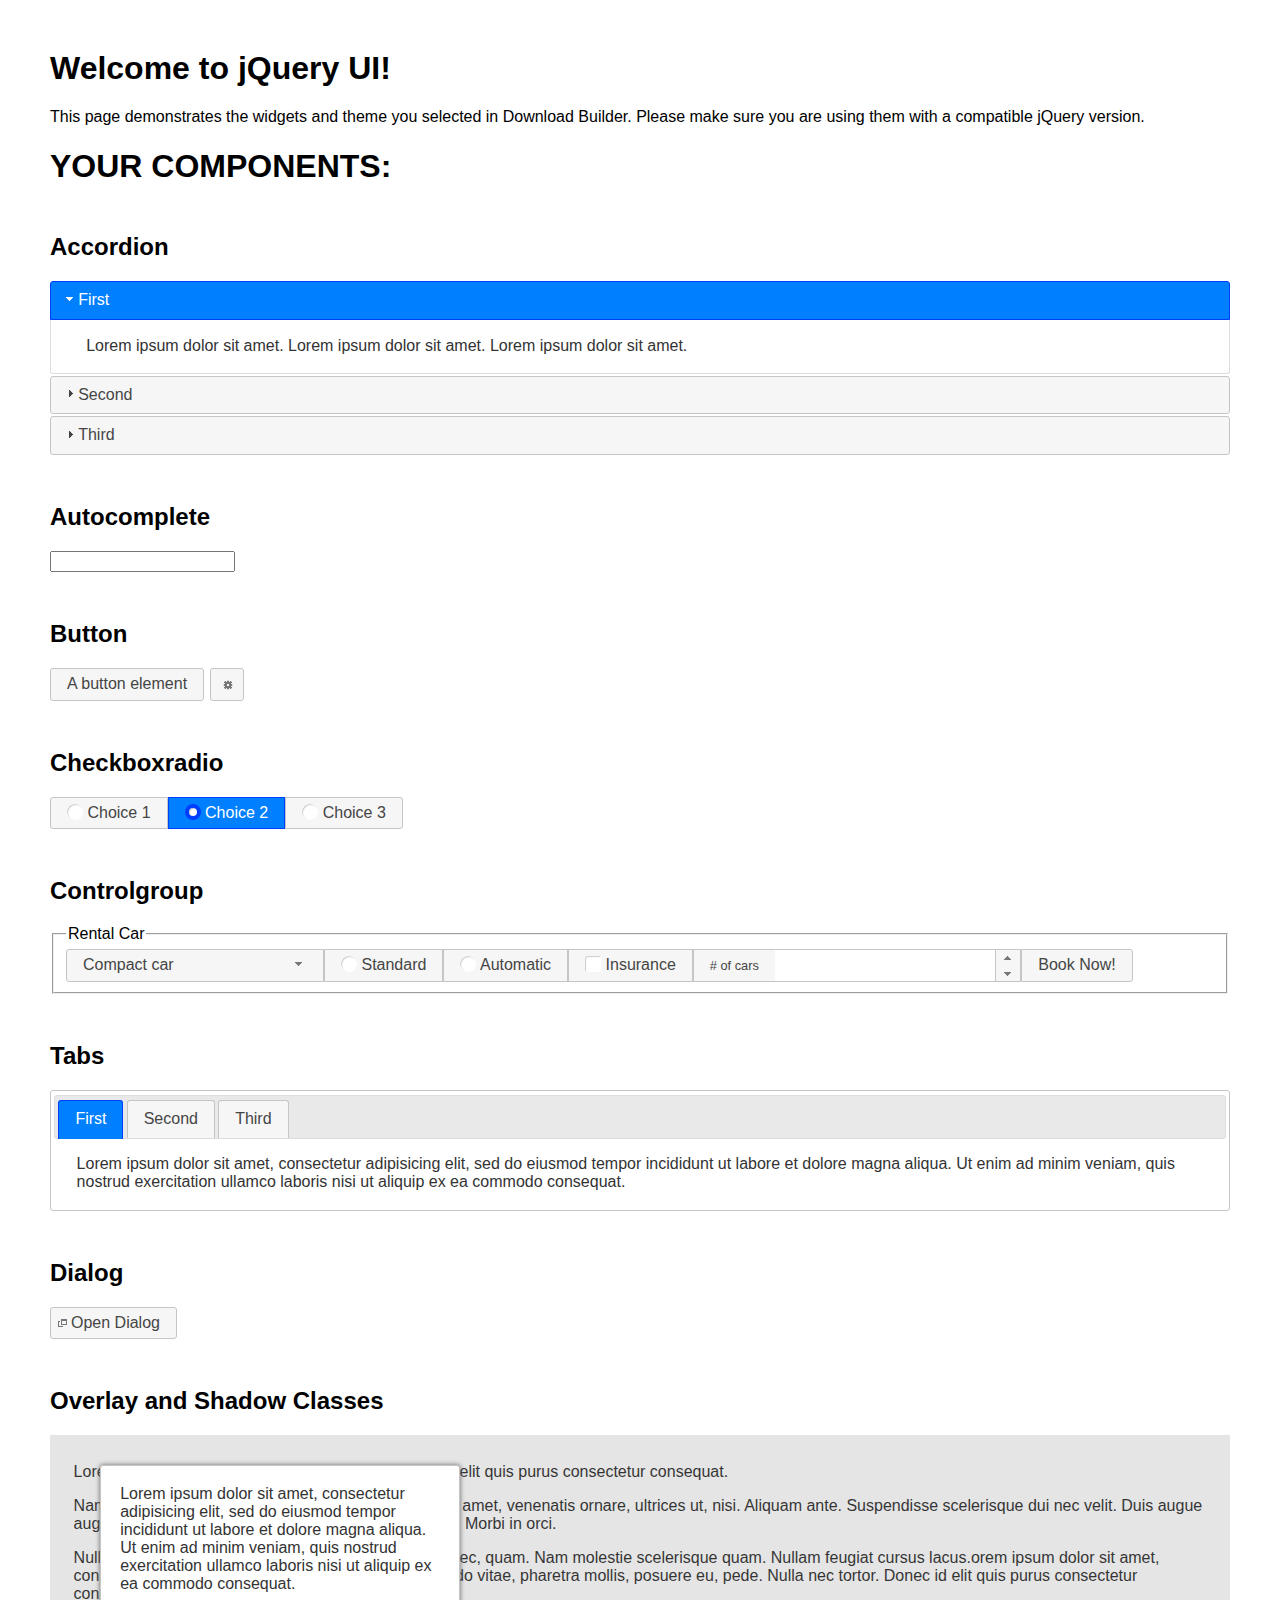
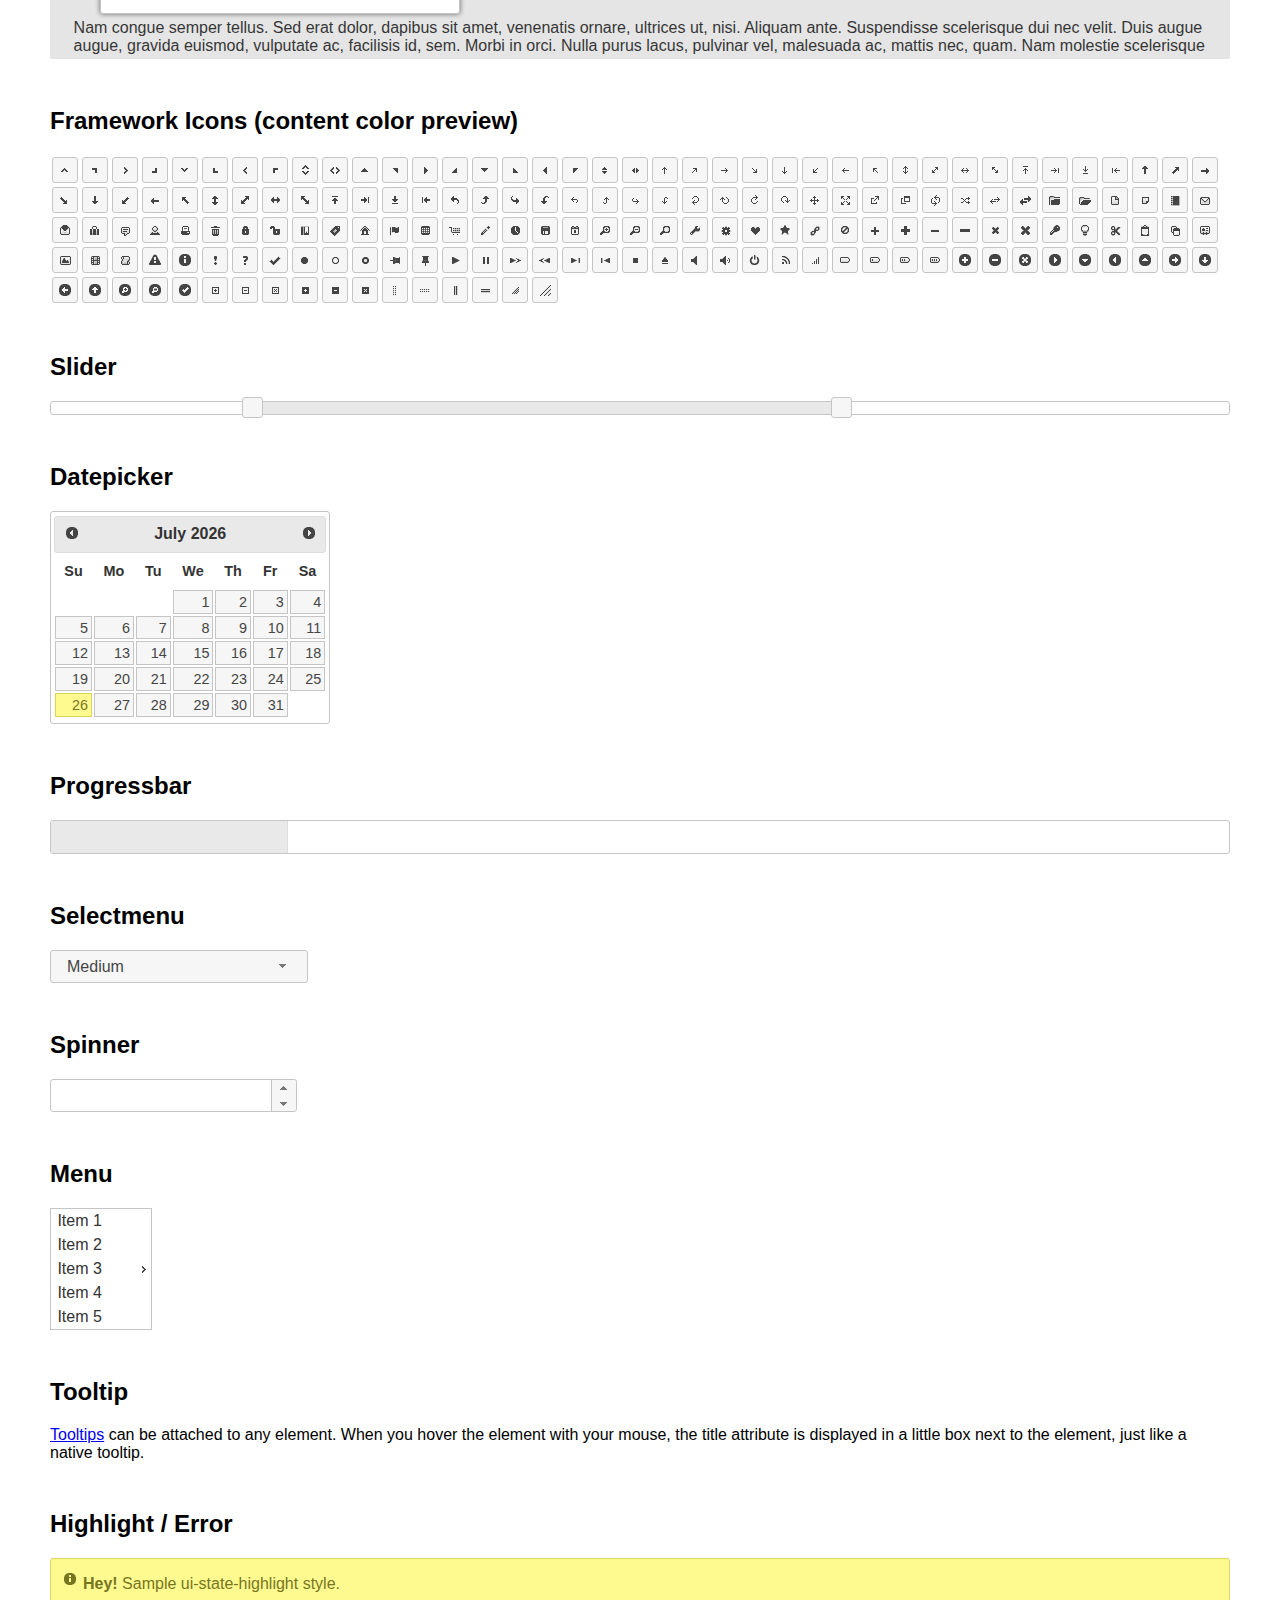
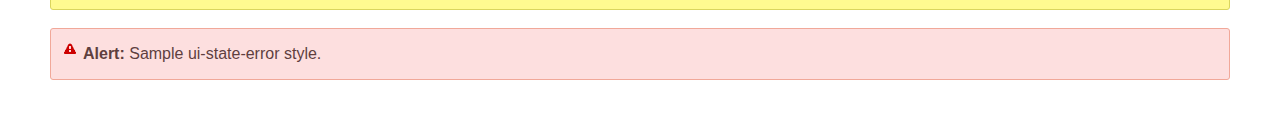
<file: front/plugins/jquery-ui-1.12.1.custom/index.html>
<!doctype html>
<html lang="us">
<head>
	<meta charset="utf-8">
	<title>jQuery UI Example Page</title>
	<link href="jquery-ui.css" rel="stylesheet">
	<style>
	body{
		font-family: "Trebuchet MS", sans-serif;
		margin: 50px;
	}
	.demoHeaders {
		margin-top: 2em;
	}
	#dialog-link {
		padding: .4em 1em .4em 20px;
		text-decoration: none;
		position: relative;
	}
	#dialog-link span.ui-icon {
		margin: 0 5px 0 0;
		position: absolute;
		left: .2em;
		top: 50%;
		margin-top: -8px;
	}
	#icons {
		margin: 0;
		padding: 0;
	}
	#icons li {
		margin: 2px;
		position: relative;
		padding: 4px 0;
		cursor: pointer;
		float: left;
		list-style: none;
	}
	#icons span.ui-icon {
		float: left;
		margin: 0 4px;
	}
	.fakewindowcontain .ui-widget-overlay {
		position: absolute;
	}
	select {
		width: 200px;
	}
	</style>
</head>
<body>

<h1>Welcome to jQuery UI!</h1>

<div class="ui-widget">
	<p>This page demonstrates the widgets and theme you selected in Download Builder. Please make sure you are using them with a compatible jQuery version.</p>
</div>

<h1>YOUR COMPONENTS:</h1>


<!-- Accordion -->
<h2 class="demoHeaders">Accordion</h2>
<div id="accordion">
	<h3>First</h3>
	<div>Lorem ipsum dolor sit amet. Lorem ipsum dolor sit amet. Lorem ipsum dolor sit amet.</div>
	<h3>Second</h3>
	<div>Phasellus mattis tincidunt nibh.</div>
	<h3>Third</h3>
	<div>Nam dui erat, auctor a, dignissim quis.</div>
</div>



<!-- Autocomplete -->
<h2 class="demoHeaders">Autocomplete</h2>
<div>
	<input id="autocomplete" title="type &quot;a&quot;">
</div>



<!-- Button -->
<h2 class="demoHeaders">Button</h2>
<button id="button">A button element</button>
<button id="button-icon">An icon-only button</button>



<!-- Checkboxradio -->
<h2 class="demoHeaders">Checkboxradio</h2>
<form style="margin-top: 1em;">
	<div id="radioset">
		<input type="radio" id="radio1" name="radio"><label for="radio1">Choice 1</label>
		<input type="radio" id="radio2" name="radio" checked="checked"><label for="radio2">Choice 2</label>
		<input type="radio" id="radio3" name="radio"><label for="radio3">Choice 3</label>
	</div>
</form>



<!-- Controlgroup -->
<h2 class="demoHeaders">Controlgroup</h2>
<fieldset>
	<legend>Rental Car</legend>
	<div id="controlgroup">
		<select id="car-type">
			<option>Compact car</option>
			<option>Midsize car</option>
			<option>Full size car</option>
			<option>SUV</option>
			<option>Luxury</option>
			<option>Truck</option>
			<option>Van</option>
		</select>
		<label for="transmission-standard">Standard</label>
		<input type="radio" name="transmission" id="transmission-standard">
		<label for="transmission-automatic">Automatic</label>
		<input type="radio" name="transmission" id="transmission-automatic">
		<label for="insurance">Insurance</label>
		<input type="checkbox" name="insurance" id="insurance">
		<label for="horizontal-spinner" class="ui-controlgroup-label"># of cars</label>
		<input id="horizontal-spinner" class="ui-spinner-input">
		<button>Book Now!</button>
	</div>
</fieldset>



<!-- Tabs -->
<h2 class="demoHeaders">Tabs</h2>
<div id="tabs">
	<ul>
		<li><a href="#tabs-1">First</a></li>
		<li><a href="#tabs-2">Second</a></li>
		<li><a href="#tabs-3">Third</a></li>
	</ul>
	<div id="tabs-1">Lorem ipsum dolor sit amet, consectetur adipisicing elit, sed do eiusmod tempor incididunt ut labore et dolore magna aliqua. Ut enim ad minim veniam, quis nostrud exercitation ullamco laboris nisi ut aliquip ex ea commodo consequat.</div>
	<div id="tabs-2">Phasellus mattis tincidunt nibh. Cras orci urna, blandit id, pretium vel, aliquet ornare, felis. Maecenas scelerisque sem non nisl. Fusce sed lorem in enim dictum bibendum.</div>
	<div id="tabs-3">Nam dui erat, auctor a, dignissim quis, sollicitudin eu, felis. Pellentesque nisi urna, interdum eget, sagittis et, consequat vestibulum, lacus. Mauris porttitor ullamcorper augue.</div>
</div>



<h2 class="demoHeaders">Dialog</h2>
<p>
	<button id="dialog-link" class="ui-button ui-corner-all ui-widget">
		<span class="ui-icon ui-icon-newwin"></span>Open Dialog
	</button>
</p>

<h2 class="demoHeaders">Overlay and Shadow Classes</h2>
<div style="position: relative; width: 96%; height: 200px; padding:1% 2%; overflow:hidden;" class="fakewindowcontain">
	<p>Lorem ipsum dolor sit amet,  Nulla nec tortor. Donec id elit quis purus consectetur consequat. </p><p>Nam congue semper tellus. Sed erat dolor, dapibus sit amet, venenatis ornare, ultrices ut, nisi. Aliquam ante. Suspendisse scelerisque dui nec velit. Duis augue augue, gravida euismod, vulputate ac, facilisis id, sem. Morbi in orci. </p><p>Nulla purus lacus, pulvinar vel, malesuada ac, mattis nec, quam. Nam molestie scelerisque quam. Nullam feugiat cursus lacus.orem ipsum dolor sit amet, consectetur adipiscing elit. Donec libero risus, commodo vitae, pharetra mollis, posuere eu, pede. Nulla nec tortor. Donec id elit quis purus consectetur consequat. </p><p>Nam congue semper tellus. Sed erat dolor, dapibus sit amet, venenatis ornare, ultrices ut, nisi. Aliquam ante. Suspendisse scelerisque dui nec velit. Duis augue augue, gravida euismod, vulputate ac, facilisis id, sem. Morbi in orci. Nulla purus lacus, pulvinar vel, malesuada ac, mattis nec, quam. Nam molestie scelerisque quam. </p><p>Nullam feugiat cursus lacus.orem ipsum dolor sit amet, consectetur adipiscing elit. Donec libero risus, commodo vitae, pharetra mollis, posuere eu, pede. Nulla nec tortor. Donec id elit quis purus consectetur consequat. Nam congue semper tellus. Sed erat dolor, dapibus sit amet, venenatis ornare, ultrices ut, nisi. Aliquam ante. </p><p>Suspendisse scelerisque dui nec velit. Duis augue augue, gravida euismod, vulputate ac, facilisis id, sem. Morbi in orci. Nulla purus lacus, pulvinar vel, malesuada ac, mattis nec, quam. Nam molestie scelerisque quam. Nullam feugiat cursus lacus.orem ipsum dolor sit amet, consectetur adipiscing elit. Donec libero risus, commodo vitae, pharetra mollis, posuere eu, pede. Nulla nec tortor. Donec id elit quis purus consectetur consequat. Nam congue semper tellus. Sed erat dolor, dapibus sit amet, venenatis ornare, ultrices ut, nisi. </p>

	<!-- ui-dialog -->
	<div class="ui-widget-overlay ui-front"></div>
	<div style="position: absolute; width: 320px; left: 50px; top: 30px; padding: 1.2em" class="ui-widget ui-front ui-widget-content ui-corner-all ui-widget-shadow">
		Lorem ipsum dolor sit amet, consectetur adipisicing elit, sed do eiusmod tempor incididunt ut labore et dolore magna aliqua. Ut enim ad minim veniam, quis nostrud exercitation ullamco laboris nisi ut aliquip ex ea commodo consequat.
	</div>

</div>

<!-- ui-dialog -->
<div id="dialog" title="Dialog Title">
	<p>Lorem ipsum dolor sit amet, consectetur adipisicing elit, sed do eiusmod tempor incididunt ut labore et dolore magna aliqua. Ut enim ad minim veniam, quis nostrud exercitation ullamco laboris nisi ut aliquip ex ea commodo consequat.</p>
</div>



<h2 class="demoHeaders">Framework Icons (content color preview)</h2>
<ul id="icons" class="ui-widget ui-helper-clearfix">
	<li class="ui-state-default ui-corner-all" title=".ui-icon-caret-1-n"><span class="ui-icon ui-icon-caret-1-n"></span></li>
	<li class="ui-state-default ui-corner-all" title=".ui-icon-caret-1-ne"><span class="ui-icon ui-icon-caret-1-ne"></span></li>
	<li class="ui-state-default ui-corner-all" title=".ui-icon-caret-1-e"><span class="ui-icon ui-icon-caret-1-e"></span></li>
	<li class="ui-state-default ui-corner-all" title=".ui-icon-caret-1-se"><span class="ui-icon ui-icon-caret-1-se"></span></li>
	<li class="ui-state-default ui-corner-all" title=".ui-icon-caret-1-s"><span class="ui-icon ui-icon-caret-1-s"></span></li>
	<li class="ui-state-default ui-corner-all" title=".ui-icon-caret-1-sw"><span class="ui-icon ui-icon-caret-1-sw"></span></li>
	<li class="ui-state-default ui-corner-all" title=".ui-icon-caret-1-w"><span class="ui-icon ui-icon-caret-1-w"></span></li>
	<li class="ui-state-default ui-corner-all" title=".ui-icon-caret-1-nw"><span class="ui-icon ui-icon-caret-1-nw"></span></li>
	<li class="ui-state-default ui-corner-all" title=".ui-icon-caret-2-n-s"><span class="ui-icon ui-icon-caret-2-n-s"></span></li>
	<li class="ui-state-default ui-corner-all" title=".ui-icon-caret-2-e-w"><span class="ui-icon ui-icon-caret-2-e-w"></span></li>
	<li class="ui-state-default ui-corner-all" title=".ui-icon-triangle-1-n"><span class="ui-icon ui-icon-triangle-1-n"></span></li>
	<li class="ui-state-default ui-corner-all" title=".ui-icon-triangle-1-ne"><span class="ui-icon ui-icon-triangle-1-ne"></span></li>
	<li class="ui-state-default ui-corner-all" title=".ui-icon-triangle-1-e"><span class="ui-icon ui-icon-triangle-1-e"></span></li>
	<li class="ui-state-default ui-corner-all" title=".ui-icon-triangle-1-se"><span class="ui-icon ui-icon-triangle-1-se"></span></li>
	<li class="ui-state-default ui-corner-all" title=".ui-icon-triangle-1-s"><span class="ui-icon ui-icon-triangle-1-s"></span></li>
	<li class="ui-state-default ui-corner-all" title=".ui-icon-triangle-1-sw"><span class="ui-icon ui-icon-triangle-1-sw"></span></li>
	<li class="ui-state-default ui-corner-all" title=".ui-icon-triangle-1-w"><span class="ui-icon ui-icon-triangle-1-w"></span></li>
	<li class="ui-state-default ui-corner-all" title=".ui-icon-triangle-1-nw"><span class="ui-icon ui-icon-triangle-1-nw"></span></li>
	<li class="ui-state-default ui-corner-all" title=".ui-icon-triangle-2-n-s"><span class="ui-icon ui-icon-triangle-2-n-s"></span></li>
	<li class="ui-state-default ui-corner-all" title=".ui-icon-triangle-2-e-w"><span class="ui-icon ui-icon-triangle-2-e-w"></span></li>
	<li class="ui-state-default ui-corner-all" title=".ui-icon-arrow-1-n"><span class="ui-icon ui-icon-arrow-1-n"></span></li>
	<li class="ui-state-default ui-corner-all" title=".ui-icon-arrow-1-ne"><span class="ui-icon ui-icon-arrow-1-ne"></span></li>
	<li class="ui-state-default ui-corner-all" title=".ui-icon-arrow-1-e"><span class="ui-icon ui-icon-arrow-1-e"></span></li>
	<li class="ui-state-default ui-corner-all" title=".ui-icon-arrow-1-se"><span class="ui-icon ui-icon-arrow-1-se"></span></li>
	<li class="ui-state-default ui-corner-all" title=".ui-icon-arrow-1-s"><span class="ui-icon ui-icon-arrow-1-s"></span></li>
	<li class="ui-state-default ui-corner-all" title=".ui-icon-arrow-1-sw"><span class="ui-icon ui-icon-arrow-1-sw"></span></li>
	<li class="ui-state-default ui-corner-all" title=".ui-icon-arrow-1-w"><span class="ui-icon ui-icon-arrow-1-w"></span></li>
	<li class="ui-state-default ui-corner-all" title=".ui-icon-arrow-1-nw"><span class="ui-icon ui-icon-arrow-1-nw"></span></li>
	<li class="ui-state-default ui-corner-all" title=".ui-icon-arrow-2-n-s"><span class="ui-icon ui-icon-arrow-2-n-s"></span></li>
	<li class="ui-state-default ui-corner-all" title=".ui-icon-arrow-2-ne-sw"><span class="ui-icon ui-icon-arrow-2-ne-sw"></span></li>
	<li class="ui-state-default ui-corner-all" title=".ui-icon-arrow-2-e-w"><span class="ui-icon ui-icon-arrow-2-e-w"></span></li>
	<li class="ui-state-default ui-corner-all" title=".ui-icon-arrow-2-se-nw"><span class="ui-icon ui-icon-arrow-2-se-nw"></span></li>
	<li class="ui-state-default ui-corner-all" title=".ui-icon-arrowstop-1-n"><span class="ui-icon ui-icon-arrowstop-1-n"></span></li>
	<li class="ui-state-default ui-corner-all" title=".ui-icon-arrowstop-1-e"><span class="ui-icon ui-icon-arrowstop-1-e"></span></li>
	<li class="ui-state-default ui-corner-all" title=".ui-icon-arrowstop-1-s"><span class="ui-icon ui-icon-arrowstop-1-s"></span></li>
	<li class="ui-state-default ui-corner-all" title=".ui-icon-arrowstop-1-w"><span class="ui-icon ui-icon-arrowstop-1-w"></span></li>
	<li class="ui-state-default ui-corner-all" title=".ui-icon-arrowthick-1-n"><span class="ui-icon ui-icon-arrowthick-1-n"></span></li>
	<li class="ui-state-default ui-corner-all" title=".ui-icon-arrowthick-1-ne"><span class="ui-icon ui-icon-arrowthick-1-ne"></span></li>
	<li class="ui-state-default ui-corner-all" title=".ui-icon-arrowthick-1-e"><span class="ui-icon ui-icon-arrowthick-1-e"></span></li>
	<li class="ui-state-default ui-corner-all" title=".ui-icon-arrowthick-1-se"><span class="ui-icon ui-icon-arrowthick-1-se"></span></li>
	<li class="ui-state-default ui-corner-all" title=".ui-icon-arrowthick-1-s"><span class="ui-icon ui-icon-arrowthick-1-s"></span></li>
	<li class="ui-state-default ui-corner-all" title=".ui-icon-arrowthick-1-sw"><span class="ui-icon ui-icon-arrowthick-1-sw"></span></li>
	<li class="ui-state-default ui-corner-all" title=".ui-icon-arrowthick-1-w"><span class="ui-icon ui-icon-arrowthick-1-w"></span></li>
	<li class="ui-state-default ui-corner-all" title=".ui-icon-arrowthick-1-nw"><span class="ui-icon ui-icon-arrowthick-1-nw"></span></li>
	<li class="ui-state-default ui-corner-all" title=".ui-icon-arrowthick-2-n-s"><span class="ui-icon ui-icon-arrowthick-2-n-s"></span></li>
	<li class="ui-state-default ui-corner-all" title=".ui-icon-arrowthick-2-ne-sw"><span class="ui-icon ui-icon-arrowthick-2-ne-sw"></span></li>
	<li class="ui-state-default ui-corner-all" title=".ui-icon-arrowthick-2-e-w"><span class="ui-icon ui-icon-arrowthick-2-e-w"></span></li>
	<li class="ui-state-default ui-corner-all" title=".ui-icon-arrowthick-2-se-nw"><span class="ui-icon ui-icon-arrowthick-2-se-nw"></span></li>
	<li class="ui-state-default ui-corner-all" title=".ui-icon-arrowthickstop-1-n"><span class="ui-icon ui-icon-arrowthickstop-1-n"></span></li>
	<li class="ui-state-default ui-corner-all" title=".ui-icon-arrowthickstop-1-e"><span class="ui-icon ui-icon-arrowthickstop-1-e"></span></li>
	<li class="ui-state-default ui-corner-all" title=".ui-icon-arrowthickstop-1-s"><span class="ui-icon ui-icon-arrowthickstop-1-s"></span></li>
	<li class="ui-state-default ui-corner-all" title=".ui-icon-arrowthickstop-1-w"><span class="ui-icon ui-icon-arrowthickstop-1-w"></span></li>
	<li class="ui-state-default ui-corner-all" title=".ui-icon-arrowreturnthick-1-w"><span class="ui-icon ui-icon-arrowreturnthick-1-w"></span></li>
	<li class="ui-state-default ui-corner-all" title=".ui-icon-arrowreturnthick-1-n"><span class="ui-icon ui-icon-arrowreturnthick-1-n"></span></li>
	<li class="ui-state-default ui-corner-all" title=".ui-icon-arrowreturnthick-1-e"><span class="ui-icon ui-icon-arrowreturnthick-1-e"></span></li>
	<li class="ui-state-default ui-corner-all" title=".ui-icon-arrowreturnthick-1-s"><span class="ui-icon ui-icon-arrowreturnthick-1-s"></span></li>
	<li class="ui-state-default ui-corner-all" title=".ui-icon-arrowreturn-1-w"><span class="ui-icon ui-icon-arrowreturn-1-w"></span></li>
	<li class="ui-state-default ui-corner-all" title=".ui-icon-arrowreturn-1-n"><span class="ui-icon ui-icon-arrowreturn-1-n"></span></li>
	<li class="ui-state-default ui-corner-all" title=".ui-icon-arrowreturn-1-e"><span class="ui-icon ui-icon-arrowreturn-1-e"></span></li>
	<li class="ui-state-default ui-corner-all" title=".ui-icon-arrowreturn-1-s"><span class="ui-icon ui-icon-arrowreturn-1-s"></span></li>
	<li class="ui-state-default ui-corner-all" title=".ui-icon-arrowrefresh-1-w"><span class="ui-icon ui-icon-arrowrefresh-1-w"></span></li>
	<li class="ui-state-default ui-corner-all" title=".ui-icon-arrowrefresh-1-n"><span class="ui-icon ui-icon-arrowrefresh-1-n"></span></li>
	<li class="ui-state-default ui-corner-all" title=".ui-icon-arrowrefresh-1-e"><span class="ui-icon ui-icon-arrowrefresh-1-e"></span></li>
	<li class="ui-state-default ui-corner-all" title=".ui-icon-arrowrefresh-1-s"><span class="ui-icon ui-icon-arrowrefresh-1-s"></span></li>
	<li class="ui-state-default ui-corner-all" title=".ui-icon-arrow-4"><span class="ui-icon ui-icon-arrow-4"></span></li>
	<li class="ui-state-default ui-corner-all" title=".ui-icon-arrow-4-diag"><span class="ui-icon ui-icon-arrow-4-diag"></span></li>
	<li class="ui-state-default ui-corner-all" title=".ui-icon-extlink"><span class="ui-icon ui-icon-extlink"></span></li>
	<li class="ui-state-default ui-corner-all" title=".ui-icon-newwin"><span class="ui-icon ui-icon-newwin"></span></li>
	<li class="ui-state-default ui-corner-all" title=".ui-icon-refresh"><span class="ui-icon ui-icon-refresh"></span></li>
	<li class="ui-state-default ui-corner-all" title=".ui-icon-shuffle"><span class="ui-icon ui-icon-shuffle"></span></li>
	<li class="ui-state-default ui-corner-all" title=".ui-icon-transfer-e-w"><span class="ui-icon ui-icon-transfer-e-w"></span></li>
	<li class="ui-state-default ui-corner-all" title=".ui-icon-transferthick-e-w"><span class="ui-icon ui-icon-transferthick-e-w"></span></li>
	<li class="ui-state-default ui-corner-all" title=".ui-icon-folder-collapsed"><span class="ui-icon ui-icon-folder-collapsed"></span></li>
	<li class="ui-state-default ui-corner-all" title=".ui-icon-folder-open"><span class="ui-icon ui-icon-folder-open"></span></li>
	<li class="ui-state-default ui-corner-all" title=".ui-icon-document"><span class="ui-icon ui-icon-document"></span></li>
	<li class="ui-state-default ui-corner-all" title=".ui-icon-document-b"><span class="ui-icon ui-icon-document-b"></span></li>
	<li class="ui-state-default ui-corner-all" title=".ui-icon-note"><span class="ui-icon ui-icon-note"></span></li>
	<li class="ui-state-default ui-corner-all" title=".ui-icon-mail-closed"><span class="ui-icon ui-icon-mail-closed"></span></li>
	<li class="ui-state-default ui-corner-all" title=".ui-icon-mail-open"><span class="ui-icon ui-icon-mail-open"></span></li>
	<li class="ui-state-default ui-corner-all" title=".ui-icon-suitcase"><span class="ui-icon ui-icon-suitcase"></span></li>
	<li class="ui-state-default ui-corner-all" title=".ui-icon-comment"><span class="ui-icon ui-icon-comment"></span></li>
	<li class="ui-state-default ui-corner-all" title=".ui-icon-person"><span class="ui-icon ui-icon-person"></span></li>
	<li class="ui-state-default ui-corner-all" title=".ui-icon-print"><span class="ui-icon ui-icon-print"></span></li>
	<li class="ui-state-default ui-corner-all" title=".ui-icon-trash"><span class="ui-icon ui-icon-trash"></span></li>
	<li class="ui-state-default ui-corner-all" title=".ui-icon-locked"><span class="ui-icon ui-icon-locked"></span></li>
	<li class="ui-state-default ui-corner-all" title=".ui-icon-unlocked"><span class="ui-icon ui-icon-unlocked"></span></li>
	<li class="ui-state-default ui-corner-all" title=".ui-icon-bookmark"><span class="ui-icon ui-icon-bookmark"></span></li>
	<li class="ui-state-default ui-corner-all" title=".ui-icon-tag"><span class="ui-icon ui-icon-tag"></span></li>
	<li class="ui-state-default ui-corner-all" title=".ui-icon-home"><span class="ui-icon ui-icon-home"></span></li>
	<li class="ui-state-default ui-corner-all" title=".ui-icon-flag"><span class="ui-icon ui-icon-flag"></span></li>
	<li class="ui-state-default ui-corner-all" title=".ui-icon-calculator"><span class="ui-icon ui-icon-calculator"></span></li>
	<li class="ui-state-default ui-corner-all" title=".ui-icon-cart"><span class="ui-icon ui-icon-cart"></span></li>
	<li class="ui-state-default ui-corner-all" title=".ui-icon-pencil"><span class="ui-icon ui-icon-pencil"></span></li>
	<li class="ui-state-default ui-corner-all" title=".ui-icon-clock"><span class="ui-icon ui-icon-clock"></span></li>
	<li class="ui-state-default ui-corner-all" title=".ui-icon-disk"><span class="ui-icon ui-icon-disk"></span></li>
	<li class="ui-state-default ui-corner-all" title=".ui-icon-calendar"><span class="ui-icon ui-icon-calendar"></span></li>
	<li class="ui-state-default ui-corner-all" title=".ui-icon-zoomin"><span class="ui-icon ui-icon-zoomin"></span></li>
	<li class="ui-state-default ui-corner-all" title=".ui-icon-zoomout"><span class="ui-icon ui-icon-zoomout"></span></li>
	<li class="ui-state-default ui-corner-all" title=".ui-icon-search"><span class="ui-icon ui-icon-search"></span></li>
	<li class="ui-state-default ui-corner-all" title=".ui-icon-wrench"><span class="ui-icon ui-icon-wrench"></span></li>
	<li class="ui-state-default ui-corner-all" title=".ui-icon-gear"><span class="ui-icon ui-icon-gear"></span></li>
	<li class="ui-state-default ui-corner-all" title=".ui-icon-heart"><span class="ui-icon ui-icon-heart"></span></li>
	<li class="ui-state-default ui-corner-all" title=".ui-icon-star"><span class="ui-icon ui-icon-star"></span></li>
	<li class="ui-state-default ui-corner-all" title=".ui-icon-link"><span class="ui-icon ui-icon-link"></span></li>
	<li class="ui-state-default ui-corner-all" title=".ui-icon-cancel"><span class="ui-icon ui-icon-cancel"></span></li>
	<li class="ui-state-default ui-corner-all" title=".ui-icon-plus"><span class="ui-icon ui-icon-plus"></span></li>
	<li class="ui-state-default ui-corner-all" title=".ui-icon-plusthick"><span class="ui-icon ui-icon-plusthick"></span></li>
	<li class="ui-state-default ui-corner-all" title=".ui-icon-minus"><span class="ui-icon ui-icon-minus"></span></li>
	<li class="ui-state-default ui-corner-all" title=".ui-icon-minusthick"><span class="ui-icon ui-icon-minusthick"></span></li>
	<li class="ui-state-default ui-corner-all" title=".ui-icon-close"><span class="ui-icon ui-icon-close"></span></li>
	<li class="ui-state-default ui-corner-all" title=".ui-icon-closethick"><span class="ui-icon ui-icon-closethick"></span></li>
	<li class="ui-state-default ui-corner-all" title=".ui-icon-key"><span class="ui-icon ui-icon-key"></span></li>
	<li class="ui-state-default ui-corner-all" title=".ui-icon-lightbulb"><span class="ui-icon ui-icon-lightbulb"></span></li>
	<li class="ui-state-default ui-corner-all" title=".ui-icon-scissors"><span class="ui-icon ui-icon-scissors"></span></li>
	<li class="ui-state-default ui-corner-all" title=".ui-icon-clipboard"><span class="ui-icon ui-icon-clipboard"></span></li>
	<li class="ui-state-default ui-corner-all" title=".ui-icon-copy"><span class="ui-icon ui-icon-copy"></span></li>
	<li class="ui-state-default ui-corner-all" title=".ui-icon-contact"><span class="ui-icon ui-icon-contact"></span></li>
	<li class="ui-state-default ui-corner-all" title=".ui-icon-image"><span class="ui-icon ui-icon-image"></span></li>
	<li class="ui-state-default ui-corner-all" title=".ui-icon-video"><span class="ui-icon ui-icon-video"></span></li>
	<li class="ui-state-default ui-corner-all" title=".ui-icon-script"><span class="ui-icon ui-icon-script"></span></li>
	<li class="ui-state-default ui-corner-all" title=".ui-icon-alert"><span class="ui-icon ui-icon-alert"></span></li>
	<li class="ui-state-default ui-corner-all" title=".ui-icon-info"><span class="ui-icon ui-icon-info"></span></li>
	<li class="ui-state-default ui-corner-all" title=".ui-icon-notice"><span class="ui-icon ui-icon-notice"></span></li>
	<li class="ui-state-default ui-corner-all" title=".ui-icon-help"><span class="ui-icon ui-icon-help"></span></li>
	<li class="ui-state-default ui-corner-all" title=".ui-icon-check"><span class="ui-icon ui-icon-check"></span></li>
	<li class="ui-state-default ui-corner-all" title=".ui-icon-bullet"><span class="ui-icon ui-icon-bullet"></span></li>
	<li class="ui-state-default ui-corner-all" title=".ui-icon-radio-off"><span class="ui-icon ui-icon-radio-off"></span></li>
	<li class="ui-state-default ui-corner-all" title=".ui-icon-radio-on"><span class="ui-icon ui-icon-radio-on"></span></li>
	<li class="ui-state-default ui-corner-all" title=".ui-icon-pin-w"><span class="ui-icon ui-icon-pin-w"></span></li>
	<li class="ui-state-default ui-corner-all" title=".ui-icon-pin-s"><span class="ui-icon ui-icon-pin-s"></span></li>
	<li class="ui-state-default ui-corner-all" title=".ui-icon-play"><span class="ui-icon ui-icon-play"></span></li>
	<li class="ui-state-default ui-corner-all" title=".ui-icon-pause"><span class="ui-icon ui-icon-pause"></span></li>
	<li class="ui-state-default ui-corner-all" title=".ui-icon-seek-next"><span class="ui-icon ui-icon-seek-next"></span></li>
	<li class="ui-state-default ui-corner-all" title=".ui-icon-seek-prev"><span class="ui-icon ui-icon-seek-prev"></span></li>
	<li class="ui-state-default ui-corner-all" title=".ui-icon-seek-end"><span class="ui-icon ui-icon-seek-end"></span></li>
	<li class="ui-state-default ui-corner-all" title=".ui-icon-seek-first"><span class="ui-icon ui-icon-seek-first"></span></li>
	<li class="ui-state-default ui-corner-all" title=".ui-icon-stop"><span class="ui-icon ui-icon-stop"></span></li>
	<li class="ui-state-default ui-corner-all" title=".ui-icon-eject"><span class="ui-icon ui-icon-eject"></span></li>
	<li class="ui-state-default ui-corner-all" title=".ui-icon-volume-off"><span class="ui-icon ui-icon-volume-off"></span></li>
	<li class="ui-state-default ui-corner-all" title=".ui-icon-volume-on"><span class="ui-icon ui-icon-volume-on"></span></li>
	<li class="ui-state-default ui-corner-all" title=".ui-icon-power"><span class="ui-icon ui-icon-power"></span></li>
	<li class="ui-state-default ui-corner-all" title=".ui-icon-signal-diag"><span class="ui-icon ui-icon-signal-diag"></span></li>
	<li class="ui-state-default ui-corner-all" title=".ui-icon-signal"><span class="ui-icon ui-icon-signal"></span></li>
	<li class="ui-state-default ui-corner-all" title=".ui-icon-battery-0"><span class="ui-icon ui-icon-battery-0"></span></li>
	<li class="ui-state-default ui-corner-all" title=".ui-icon-battery-1"><span class="ui-icon ui-icon-battery-1"></span></li>
	<li class="ui-state-default ui-corner-all" title=".ui-icon-battery-2"><span class="ui-icon ui-icon-battery-2"></span></li>
	<li class="ui-state-default ui-corner-all" title=".ui-icon-battery-3"><span class="ui-icon ui-icon-battery-3"></span></li>
	<li class="ui-state-default ui-corner-all" title=".ui-icon-circle-plus"><span class="ui-icon ui-icon-circle-plus"></span></li>
	<li class="ui-state-default ui-corner-all" title=".ui-icon-circle-minus"><span class="ui-icon ui-icon-circle-minus"></span></li>
	<li class="ui-state-default ui-corner-all" title=".ui-icon-circle-close"><span class="ui-icon ui-icon-circle-close"></span></li>
	<li class="ui-state-default ui-corner-all" title=".ui-icon-circle-triangle-e"><span class="ui-icon ui-icon-circle-triangle-e"></span></li>
	<li class="ui-state-default ui-corner-all" title=".ui-icon-circle-triangle-s"><span class="ui-icon ui-icon-circle-triangle-s"></span></li>
	<li class="ui-state-default ui-corner-all" title=".ui-icon-circle-triangle-w"><span class="ui-icon ui-icon-circle-triangle-w"></span></li>
	<li class="ui-state-default ui-corner-all" title=".ui-icon-circle-triangle-n"><span class="ui-icon ui-icon-circle-triangle-n"></span></li>
	<li class="ui-state-default ui-corner-all" title=".ui-icon-circle-arrow-e"><span class="ui-icon ui-icon-circle-arrow-e"></span></li>
	<li class="ui-state-default ui-corner-all" title=".ui-icon-circle-arrow-s"><span class="ui-icon ui-icon-circle-arrow-s"></span></li>
	<li class="ui-state-default ui-corner-all" title=".ui-icon-circle-arrow-w"><span class="ui-icon ui-icon-circle-arrow-w"></span></li>
	<li class="ui-state-default ui-corner-all" title=".ui-icon-circle-arrow-n"><span class="ui-icon ui-icon-circle-arrow-n"></span></li>
	<li class="ui-state-default ui-corner-all" title=".ui-icon-circle-zoomin"><span class="ui-icon ui-icon-circle-zoomin"></span></li>
	<li class="ui-state-default ui-corner-all" title=".ui-icon-circle-zoomout"><span class="ui-icon ui-icon-circle-zoomout"></span></li>
	<li class="ui-state-default ui-corner-all" title=".ui-icon-circle-check"><span class="ui-icon ui-icon-circle-check"></span></li>
	<li class="ui-state-default ui-corner-all" title=".ui-icon-circlesmall-plus"><span class="ui-icon ui-icon-circlesmall-plus"></span></li>
	<li class="ui-state-default ui-corner-all" title=".ui-icon-circlesmall-minus"><span class="ui-icon ui-icon-circlesmall-minus"></span></li>
	<li class="ui-state-default ui-corner-all" title=".ui-icon-circlesmall-close"><span class="ui-icon ui-icon-circlesmall-close"></span></li>
	<li class="ui-state-default ui-corner-all" title=".ui-icon-squaresmall-plus"><span class="ui-icon ui-icon-squaresmall-plus"></span></li>
	<li class="ui-state-default ui-corner-all" title=".ui-icon-squaresmall-minus"><span class="ui-icon ui-icon-squaresmall-minus"></span></li>
	<li class="ui-state-default ui-corner-all" title=".ui-icon-squaresmall-close"><span class="ui-icon ui-icon-squaresmall-close"></span></li>
	<li class="ui-state-default ui-corner-all" title=".ui-icon-grip-dotted-vertical"><span class="ui-icon ui-icon-grip-dotted-vertical"></span></li>
	<li class="ui-state-default ui-corner-all" title=".ui-icon-grip-dotted-horizontal"><span class="ui-icon ui-icon-grip-dotted-horizontal"></span></li>
	<li class="ui-state-default ui-corner-all" title=".ui-icon-grip-solid-vertical"><span class="ui-icon ui-icon-grip-solid-vertical"></span></li>
	<li class="ui-state-default ui-corner-all" title=".ui-icon-grip-solid-horizontal"><span class="ui-icon ui-icon-grip-solid-horizontal"></span></li>
	<li class="ui-state-default ui-corner-all" title=".ui-icon-gripsmall-diagonal-se"><span class="ui-icon ui-icon-gripsmall-diagonal-se"></span></li>
	<li class="ui-state-default ui-corner-all" title=".ui-icon-grip-diagonal-se"><span class="ui-icon ui-icon-grip-diagonal-se"></span></li>
</ul>


<!-- Slider -->
<h2 class="demoHeaders">Slider</h2>
<div id="slider"></div>



<!-- Datepicker -->
<h2 class="demoHeaders">Datepicker</h2>
<div id="datepicker"></div>



<!-- Progressbar -->
<h2 class="demoHeaders">Progressbar</h2>
<div id="progressbar"></div>



<!-- Progressbar -->
<h2 class="demoHeaders">Selectmenu</h2>
<select id="selectmenu">
	<option>Slower</option>
	<option>Slow</option>
	<option selected="selected">Medium</option>
	<option>Fast</option>
	<option>Faster</option>
</select>



<!-- Spinner -->
<h2 class="demoHeaders">Spinner</h2>
<input id="spinner">



<!-- Menu -->
<h2 class="demoHeaders">Menu</h2>
<ul style="width:100px;" id="menu">
	<li><div>Item 1</div></li>
	<li><div>Item 2</div></li>
	<li><div>Item 3</div>
		<ul>
			<li><div>Item 3-1</div></li>
			<li><div>Item 3-2</div></li>
			<li><div>Item 3-3</div></li>
			<li><div>Item 3-4</div></li>
			<li><div>Item 3-5</div></li>
		</ul>
	</li>
	<li><div>Item 4</div></li>
	<li><div>Item 5</div></li>
</ul>



<!-- Tooltip -->
<h2 class="demoHeaders">Tooltip</h2>
<p id="tooltip">
	<a href="#" title="That&apos;s what this widget is">Tooltips</a> can be attached to any element. When you hover
the element with your mouse, the title attribute is displayed in a little box next to the element, just like a native tooltip.
</p>


<!-- Highlight / Error -->
<h2 class="demoHeaders">Highlight / Error</h2>
<div class="ui-widget">
	<div class="ui-state-highlight ui-corner-all" style="margin-top: 20px; padding: 0 .7em;">
		<p><span class="ui-icon ui-icon-info" style="float: left; margin-right: .3em;"></span>
		<strong>Hey!</strong> Sample ui-state-highlight style.</p>
	</div>
</div>
<br>
<div class="ui-widget">
	<div class="ui-state-error ui-corner-all" style="padding: 0 .7em;">
		<p><span class="ui-icon ui-icon-alert" style="float: left; margin-right: .3em;"></span>
		<strong>Alert:</strong> Sample ui-state-error style.</p>
	</div>
</div>

<script src="external/jquery/jquery.js"></script>
<script src="jquery-ui.js"></script>
<script>

$( "#accordion" ).accordion();



var availableTags = [
	"ActionScript",
	"AppleScript",
	"Asp",
	"BASIC",
	"C",
	"C++",
	"Clojure",
	"COBOL",
	"ColdFusion",
	"Erlang",
	"Fortran",
	"Groovy",
	"Haskell",
	"Java",
	"JavaScript",
	"Lisp",
	"Perl",
	"PHP",
	"Python",
	"Ruby",
	"Scala",
	"Scheme"
];
$( "#autocomplete" ).autocomplete({
	source: availableTags
});



$( "#button" ).button();
$( "#button-icon" ).button({
	icon: "ui-icon-gear",
	showLabel: false
});



$( "#radioset" ).buttonset();



$( "#controlgroup" ).controlgroup();



$( "#tabs" ).tabs();



$( "#dialog" ).dialog({
	autoOpen: false,
	width: 400,
	buttons: [
		{
			text: "Ok",
			click: function() {
				$( this ).dialog( "close" );
			}
		},
		{
			text: "Cancel",
			click: function() {
				$( this ).dialog( "close" );
			}
		}
	]
});

// Link to open the dialog
$( "#dialog-link" ).click(function( event ) {
	$( "#dialog" ).dialog( "open" );
	event.preventDefault();
});



$( "#datepicker" ).datepicker({
	inline: true
});



$( "#slider" ).slider({
	range: true,
	values: [ 17, 67 ]
});



$( "#progressbar" ).progressbar({
	value: 20
});



$( "#spinner" ).spinner();



$( "#menu" ).menu();



$( "#tooltip" ).tooltip();



$( "#selectmenu" ).selectmenu();


// Hover states on the static widgets
$( "#dialog-link, #icons li" ).hover(
	function() {
		$( this ).addClass( "ui-state-hover" );
	},
	function() {
		$( this ).removeClass( "ui-state-hover" );
	}
);
</script>
</body>
</html>
</file>
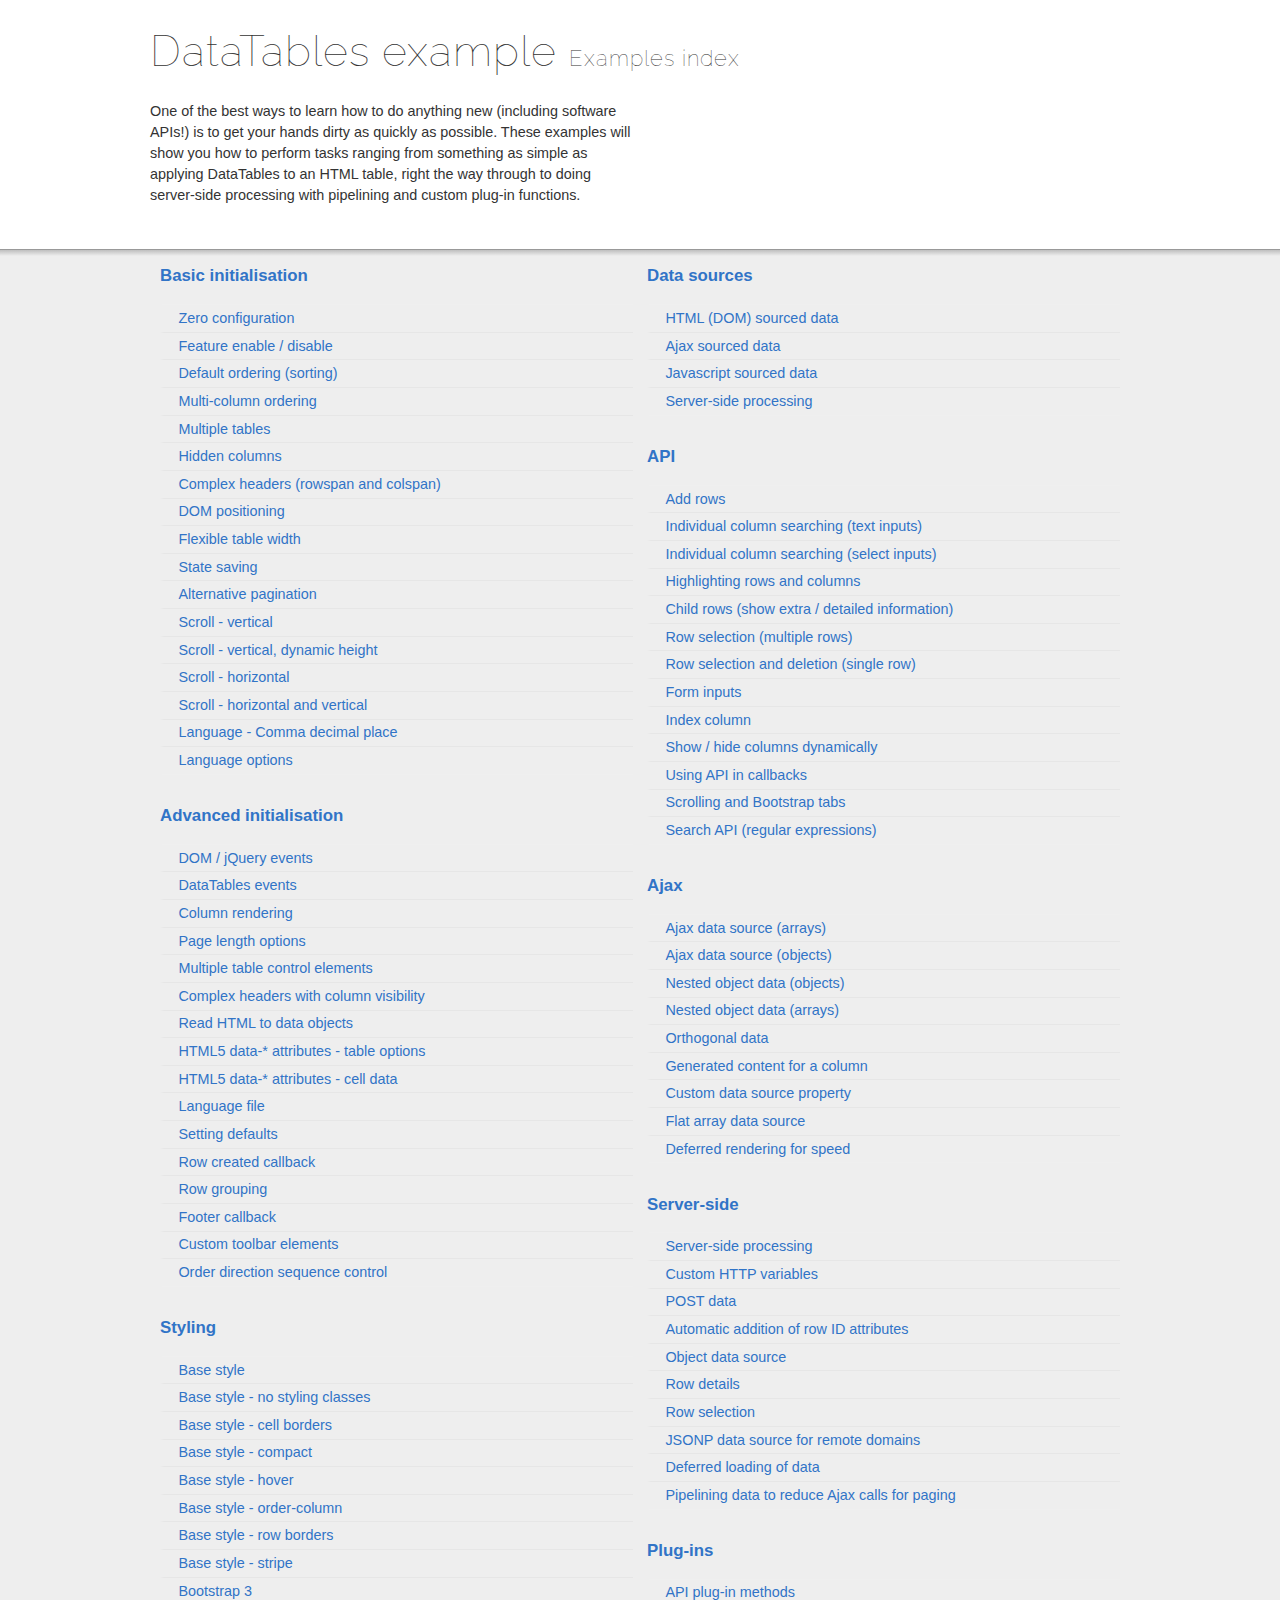
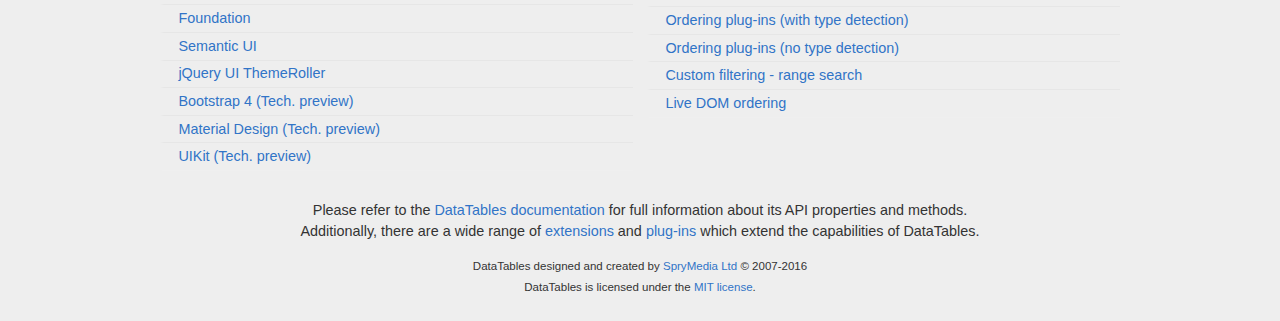
<file: front/plugins/DataTables(old)/examples/index.html>
<!DOCTYPE html>
<html>
<head>
	<meta charset="utf-8">
	<link rel="shortcut icon" type="image/ico" href="http://www.datatables.net/favicon.ico">
	<meta name="viewport" content="initial-scale=1.0, maximum-scale=2.0">
	<link rel="stylesheet" type="text/css" href="./resources/syntax/shCore.css">
	<link rel="stylesheet" type="text/css" href="./resources/demo.css">
	<script type="text/javascript" language="javascript" src="//code.jquery.com/jquery-1.12.4.js">
	</script>
	<script type="text/javascript" language="javascript" src="./resources/syntax/shCore.js">
	</script>
	<script type="text/javascript" language="javascript" src="./resources/demo.js">
	</script>
	<title>DataTables examples - Examples index</title>
</head>
<body class="dt-example">
	<div class="container">
		<section>
			<h1>DataTables example <span>Examples index</span></h1>
			<div class="info">
				<p>One of the best ways to learn how to do anything new (including software APIs!) is to get your hands dirty as quickly as possible. These examples will show you
				how to perform tasks ranging from something as simple as applying DataTables to an HTML table, right the way through to doing server-side processing with
				pipelining and custom plug-in functions.</p>
			</div>
		</section>
	</div>
	<section>
		<div class="footer">
			<div class="gradient"></div>
			<div class="liner">
				<div class="toc">
					<div class="toc-group">
						<h3><a href="./basic_init/index.html">Basic initialisation</a></h3>
						<ul class="toc">
							<li>
								<a href="./basic_init/zero_configuration.html">Zero configuration</a>
							</li>
							<li>
								<a href="./basic_init/filter_only.html">Feature enable / disable</a>
							</li>
							<li>
								<a href="./basic_init/table_sorting.html">Default ordering (sorting)</a>
							</li>
							<li>
								<a href="./basic_init/multi_col_sort.html">Multi-column ordering</a>
							</li>
							<li>
								<a href="./basic_init/multiple_tables.html">Multiple tables</a>
							</li>
							<li>
								<a href="./basic_init/hidden_columns.html">Hidden columns</a>
							</li>
							<li>
								<a href="./basic_init/complex_header.html">Complex headers (rowspan and colspan)</a>
							</li>
							<li>
								<a href="./basic_init/dom.html">DOM positioning</a>
							</li>
							<li>
								<a href="./basic_init/flexible_width.html">Flexible table width</a>
							</li>
							<li>
								<a href="./basic_init/state_save.html">State saving</a>
							</li>
							<li>
								<a href="./basic_init/alt_pagination.html">Alternative pagination</a>
							</li>
							<li>
								<a href="./basic_init/scroll_y.html">Scroll - vertical</a>
							</li>
							<li>
								<a href="./basic_init/scroll_y_dynamic.html">Scroll - vertical, dynamic height</a>
							</li>
							<li>
								<a href="./basic_init/scroll_x.html">Scroll - horizontal</a>
							</li>
							<li>
								<a href="./basic_init/scroll_xy.html">Scroll - horizontal and vertical</a>
							</li>
							<li>
								<a href="./basic_init/comma-decimal.html">Language - Comma decimal place</a>
							</li>
							<li>
								<a href="./basic_init/language.html">Language options</a>
							</li>
						</ul>
					</div>
					<div class="toc-group">
						<h3><a href="./advanced_init/index.html">Advanced initialisation</a></h3>
						<ul class="toc">
							<li>
								<a href="./advanced_init/events_live.html">DOM / jQuery events</a>
							</li>
							<li>
								<a href="./advanced_init/dt_events.html">DataTables events</a>
							</li>
							<li>
								<a href="./advanced_init/column_render.html">Column rendering</a>
							</li>
							<li>
								<a href="./advanced_init/length_menu.html">Page length options</a>
							</li>
							<li>
								<a href="./advanced_init/dom_multiple_elements.html">Multiple table control elements</a>
							</li>
							<li>
								<a href="./advanced_init/complex_header.html">Complex headers with column visibility</a>
							</li>
							<li>
								<a href="./advanced_init/object_dom_read.html">Read HTML to data objects</a>
							</li>
							<li>
								<a href="./advanced_init/html5-data-options.html">HTML5 data-* attributes - table options</a>
							</li>
							<li>
								<a href="./advanced_init/html5-data-attributes.html">HTML5 data-* attributes - cell data</a>
							</li>
							<li>
								<a href="./advanced_init/language_file.html">Language file</a>
							</li>
							<li>
								<a href="./advanced_init/defaults.html">Setting defaults</a>
							</li>
							<li>
								<a href="./advanced_init/row_callback.html">Row created callback</a>
							</li>
							<li>
								<a href="./advanced_init/row_grouping.html">Row grouping</a>
							</li>
							<li>
								<a href="./advanced_init/footer_callback.html">Footer callback</a>
							</li>
							<li>
								<a href="./advanced_init/dom_toolbar.html">Custom toolbar elements</a>
							</li>
							<li>
								<a href="./advanced_init/sort_direction_control.html">Order direction sequence control</a>
							</li>
						</ul>
					</div>
					<div class="toc-group">
						<h3><a href="./styling/index.html">Styling</a></h3>
						<ul class="toc">
							<li>
								<a href="./styling/display.html">Base style</a>
							</li>
							<li>
								<a href="./styling/no-classes.html">Base style - no styling classes</a>
							</li>
							<li>
								<a href="./styling/cell-border.html">Base style - cell borders</a>
							</li>
							<li>
								<a href="./styling/compact.html">Base style - compact</a>
							</li>
							<li>
								<a href="./styling/hover.html">Base style - hover</a>
							</li>
							<li>
								<a href="./styling/order-column.html">Base style - order-column</a>
							</li>
							<li>
								<a href="./styling/row-border.html">Base style - row borders</a>
							</li>
							<li>
								<a href="./styling/stripe.html">Base style - stripe</a>
							</li>
							<li>
								<a href="./styling/bootstrap.html">Bootstrap 3</a>
							</li>
							<li>
								<a href="./styling/foundation.html">Foundation</a>
							</li>
							<li>
								<a href="./styling/semanticui.html">Semantic UI</a>
							</li>
							<li>
								<a href="./styling/jqueryUI.html">jQuery UI ThemeRoller</a>
							</li>
							<li>
								<a href="./styling/bootstrap4.html">Bootstrap 4 (Tech. preview)</a>
							</li>
							<li>
								<a href="./styling/material.html">Material Design (Tech. preview)</a>
							</li>
							<li>
								<a href="./styling/uikit.html">UIKit (Tech. preview)</a>
							</li>
						</ul>
					</div>
					<div class="toc-group">
						<h3><a href="./data_sources/index.html">Data sources</a></h3>
						<ul class="toc">
							<li>
								<a href="./data_sources/dom.html">HTML (DOM) sourced data</a>
							</li>
							<li>
								<a href="./data_sources/ajax.html">Ajax sourced data</a>
							</li>
							<li>
								<a href="./data_sources/js_array.html">Javascript sourced data</a>
							</li>
							<li>
								<a href="./data_sources/server_side.html">Server-side processing</a>
							</li>
						</ul>
					</div>
					<div class="toc-group">
						<h3><a href="./api/index.html">API</a></h3>
						<ul class="toc">
							<li>
								<a href="./api/add_row.html">Add rows</a>
							</li>
							<li>
								<a href="./api/multi_filter.html">Individual column searching (text inputs)</a>
							</li>
							<li>
								<a href="./api/multi_filter_select.html">Individual column searching (select inputs)</a>
							</li>
							<li>
								<a href="./api/highlight.html">Highlighting rows and columns</a>
							</li>
							<li>
								<a href="./api/row_details.html">Child rows (show extra / detailed information)</a>
							</li>
							<li>
								<a href="./api/select_row.html">Row selection (multiple rows)</a>
							</li>
							<li>
								<a href="./api/select_single_row.html">Row selection and deletion (single row)</a>
							</li>
							<li>
								<a href="./api/form.html">Form inputs</a>
							</li>
							<li>
								<a href="./api/counter_columns.html">Index column</a>
							</li>
							<li>
								<a href="./api/show_hide.html">Show / hide columns dynamically</a>
							</li>
							<li>
								<a href="./api/api_in_init.html">Using API in callbacks</a>
							</li>
							<li>
								<a href="./api/tabs_and_scrolling.html">Scrolling and Bootstrap tabs</a>
							</li>
							<li>
								<a href="./api/regex.html">Search API (regular expressions)</a>
							</li>
						</ul>
					</div>
					<div class="toc-group">
						<h3><a href="./ajax/index.html">Ajax</a></h3>
						<ul class="toc">
							<li>
								<a href="./ajax/simple.html">Ajax data source (arrays)</a>
							</li>
							<li>
								<a href="./ajax/objects.html">Ajax data source (objects)</a>
							</li>
							<li>
								<a href="./ajax/deep.html">Nested object data (objects)</a>
							</li>
							<li>
								<a href="./ajax/objects_subarrays.html">Nested object data (arrays)</a>
							</li>
							<li>
								<a href="./ajax/orthogonal-data.html">Orthogonal data</a>
							</li>
							<li>
								<a href="./ajax/null_data_source.html">Generated content for a column</a>
							</li>
							<li>
								<a href="./ajax/custom_data_property.html">Custom data source property</a>
							</li>
							<li>
								<a href="./ajax/custom_data_flat.html">Flat array data source</a>
							</li>
							<li>
								<a href="./ajax/defer_render.html">Deferred rendering for speed</a>
							</li>
						</ul>
					</div>
					<div class="toc-group">
						<h3><a href="./server_side/index.html">Server-side</a></h3>
						<ul class="toc">
							<li>
								<a href="./server_side/simple.html">Server-side processing</a>
							</li>
							<li>
								<a href="./server_side/custom_vars.html">Custom HTTP variables</a>
							</li>
							<li>
								<a href="./server_side/post.html">POST data</a>
							</li>
							<li>
								<a href="./server_side/ids.html">Automatic addition of row ID attributes</a>
							</li>
							<li>
								<a href="./server_side/object_data.html">Object data source</a>
							</li>
							<li>
								<a href="./server_side/row_details.html">Row details</a>
							</li>
							<li>
								<a href="./server_side/select_rows.html">Row selection</a>
							</li>
							<li>
								<a href="./server_side/jsonp.html">JSONP data source for remote domains</a>
							</li>
							<li>
								<a href="./server_side/defer_loading.html">Deferred loading of data</a>
							</li>
							<li>
								<a href="./server_side/pipeline.html">Pipelining data to reduce Ajax calls for paging</a>
							</li>
						</ul>
					</div>
					<div class="toc-group">
						<h3><a href="./plug-ins/index.html">Plug-ins</a></h3>
						<ul class="toc">
							<li>
								<a href="./plug-ins/api.html">API plug-in methods</a>
							</li>
							<li>
								<a href="./plug-ins/sorting_auto.html">Ordering plug-ins (with type detection)</a>
							</li>
							<li>
								<a href="./plug-ins/sorting_manual.html">Ordering plug-ins (no type detection)</a>
							</li>
							<li>
								<a href="./plug-ins/range_filtering.html">Custom filtering - range search</a>
							</li>
							<li>
								<a href="./plug-ins/dom_sort.html">Live DOM ordering</a>
							</li>
						</ul>
					</div>
				</div>
				<div class="epilogue">
					<p>Please refer to the <a href="http://www.datatables.net">DataTables documentation</a> for full information about its API properties and methods.<br>
					Additionally, there are a wide range of <a href="http://www.datatables.net/extensions">extensions</a> and <a href=
					"http://www.datatables.net/plug-ins">plug-ins</a> which extend the capabilities of DataTables.</p>
					<p class="copyright">DataTables designed and created by <a href="http://www.sprymedia.co.uk">SpryMedia Ltd</a> © 2007-2016<br>
					DataTables is licensed under the <a href="http://www.datatables.net/mit">MIT license</a>.</p>
				</div>
			</div>
		</div>
	</section>
</body>
</html>
</file>
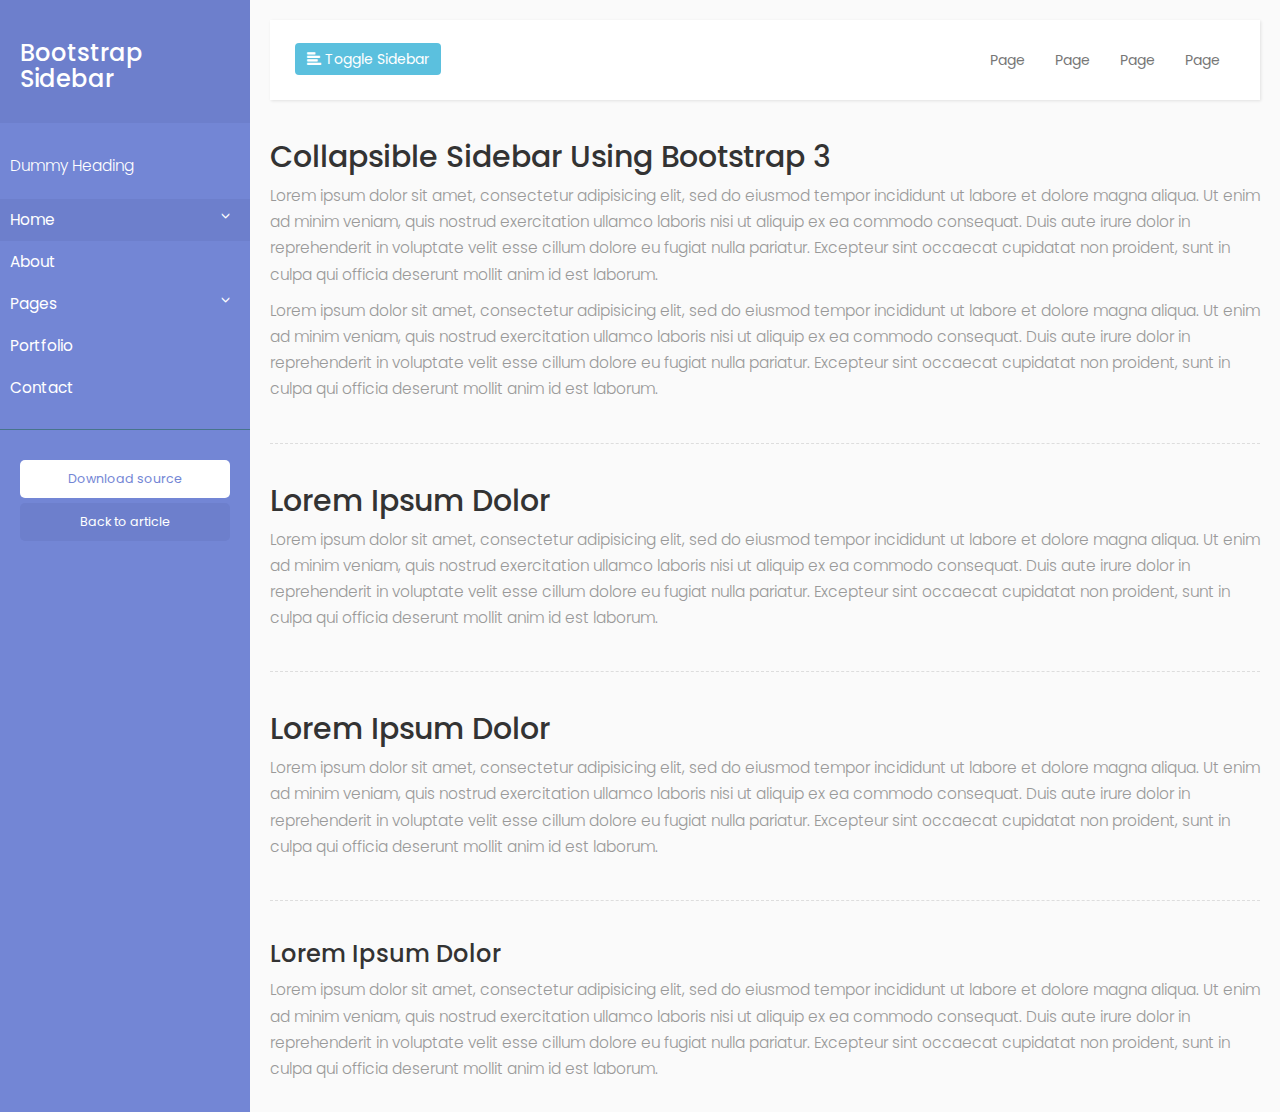
<file: front/plugins/slidebar/bootstrap-3/index.html>
<!DOCTYPE html>
<html>
    <head>
        <meta charset="utf-8">
        <meta name="viewport" content="width=device-width, initial-scale=1.0">
        <meta http-equiv="X-UA-Compatible" content="IE=edge">

        <title>Collapsible sidebar using Bootstrap 3</title>

         <!-- Bootstrap CSS CDN -->
        <link rel="stylesheet" href="https://maxcdn.bootstrapcdn.com/bootstrap/3.3.7/css/bootstrap.min.css">
        <!-- Our Custom CSS -->
        <link rel="stylesheet" href="style.css">
    </head>
    <body>



        <div class="wrapper">
            <!-- Sidebar Holder -->
            <nav id="sidebar">
                <div class="sidebar-header">
                    <h3>Bootstrap Sidebar</h3>
                </div>

                <ul class="list-unstyled components">
                    <p>Dummy Heading</p>
                    <li class="active">
                        <a href="#homeSubmenu" data-toggle="collapse" aria-expanded="false">Home</a>
                        <ul class="collapse list-unstyled" id="homeSubmenu">
                            <li><a href="#">Home 1</a></li>
                            <li><a href="#">Home 2</a></li>
                            <li><a href="#">Home 3</a></li>
                        </ul>
                    </li>
                    <li>
                        <a href="#">About</a>
                        <a href="#pageSubmenu" data-toggle="collapse" aria-expanded="false">Pages</a>
                        <ul class="collapse list-unstyled" id="pageSubmenu">
                            <li><a href="#">Page 1</a></li>
                            <li><a href="#">Page 2</a></li>
                            <li><a href="#">Page 3</a></li>
                        </ul>
                    </li>
                    <li>
                        <a href="#">Portfolio</a>
                    </li>
                    <li>
                        <a href="#">Contact</a>
                    </li>
                </ul>

                <ul class="list-unstyled CTAs">
                    <li><a href="https://bootstrapious.com/tutorial/files/sidebar.zip" class="download">Download source</a></li>
                    <li><a href="https://bootstrapious.com/p/bootstrap-sidebar" class="article">Back to article</a></li>
                </ul>
            </nav>

            <!-- Page Content Holder -->
            <div id="content">

                <nav class="navbar navbar-default">
                    <div class="container-fluid">

                        <div class="navbar-header">
                            <button type="button" id="sidebarCollapse" class="btn btn-info navbar-btn">
                                <i class="glyphicon glyphicon-align-left"></i>
                                <span>Toggle Sidebar</span>
                            </button>
                        </div>

                        <div class="collapse navbar-collapse" id="bs-example-navbar-collapse-1">
                            <ul class="nav navbar-nav navbar-right">
                                <li><a href="#">Page</a></li>
                                <li><a href="#">Page</a></li>
                                <li><a href="#">Page</a></li>
                                <li><a href="#">Page</a></li>
                            </ul>
                        </div>
                    </div>
                </nav>

                <h2>Collapsible Sidebar Using Bootstrap 3</h2>
                <p>Lorem ipsum dolor sit amet, consectetur adipisicing elit, sed do eiusmod tempor incididunt ut labore et dolore magna aliqua. Ut enim ad minim veniam, quis nostrud exercitation ullamco laboris nisi ut aliquip ex ea commodo consequat. Duis aute irure dolor in reprehenderit in voluptate velit esse cillum dolore eu fugiat nulla pariatur. Excepteur sint occaecat cupidatat non proident, sunt in culpa qui officia deserunt mollit anim id est laborum.</p>
                <p>Lorem ipsum dolor sit amet, consectetur adipisicing elit, sed do eiusmod tempor incididunt ut labore et dolore magna aliqua. Ut enim ad minim veniam, quis nostrud exercitation ullamco laboris nisi ut aliquip ex ea commodo consequat. Duis aute irure dolor in reprehenderit in voluptate velit esse cillum dolore eu fugiat nulla pariatur. Excepteur sint occaecat cupidatat non proident, sunt in culpa qui officia deserunt mollit anim id est laborum.</p>

                <div class="line"></div>

                <h2>Lorem Ipsum Dolor</h2>
                <p>Lorem ipsum dolor sit amet, consectetur adipisicing elit, sed do eiusmod tempor incididunt ut labore et dolore magna aliqua. Ut enim ad minim veniam, quis nostrud exercitation ullamco laboris nisi ut aliquip ex ea commodo consequat. Duis aute irure dolor in reprehenderit in voluptate velit esse cillum dolore eu fugiat nulla pariatur. Excepteur sint occaecat cupidatat non proident, sunt in culpa qui officia deserunt mollit anim id est laborum.</p>

                <div class="line"></div>

                <h2>Lorem Ipsum Dolor</h2>
                <p>Lorem ipsum dolor sit amet, consectetur adipisicing elit, sed do eiusmod tempor incididunt ut labore et dolore magna aliqua. Ut enim ad minim veniam, quis nostrud exercitation ullamco laboris nisi ut aliquip ex ea commodo consequat. Duis aute irure dolor in reprehenderit in voluptate velit esse cillum dolore eu fugiat nulla pariatur. Excepteur sint occaecat cupidatat non proident, sunt in culpa qui officia deserunt mollit anim id est laborum.</p>

                <div class="line"></div>

                <h3>Lorem Ipsum Dolor</h3>
                <p>Lorem ipsum dolor sit amet, consectetur adipisicing elit, sed do eiusmod tempor incididunt ut labore et dolore magna aliqua. Ut enim ad minim veniam, quis nostrud exercitation ullamco laboris nisi ut aliquip ex ea commodo consequat. Duis aute irure dolor in reprehenderit in voluptate velit esse cillum dolore eu fugiat nulla pariatur. Excepteur sint occaecat cupidatat non proident, sunt in culpa qui officia deserunt mollit anim id est laborum.</p>
            </div>
        </div>





        <!-- jQuery CDN -->
         <script src="https://code.jquery.com/jquery-1.12.0.min.js"></script>
         <!-- Bootstrap Js CDN -->
         <script src="https://maxcdn.bootstrapcdn.com/bootstrap/3.3.7/js/bootstrap.min.js"></script>

         <script type="text/javascript">
             $(document).ready(function () {
                 $('#sidebarCollapse').on('click', function () {
                     $('#sidebar').toggleClass('active');
                 });
             });
         </script>
    </body>
</html>
</file>
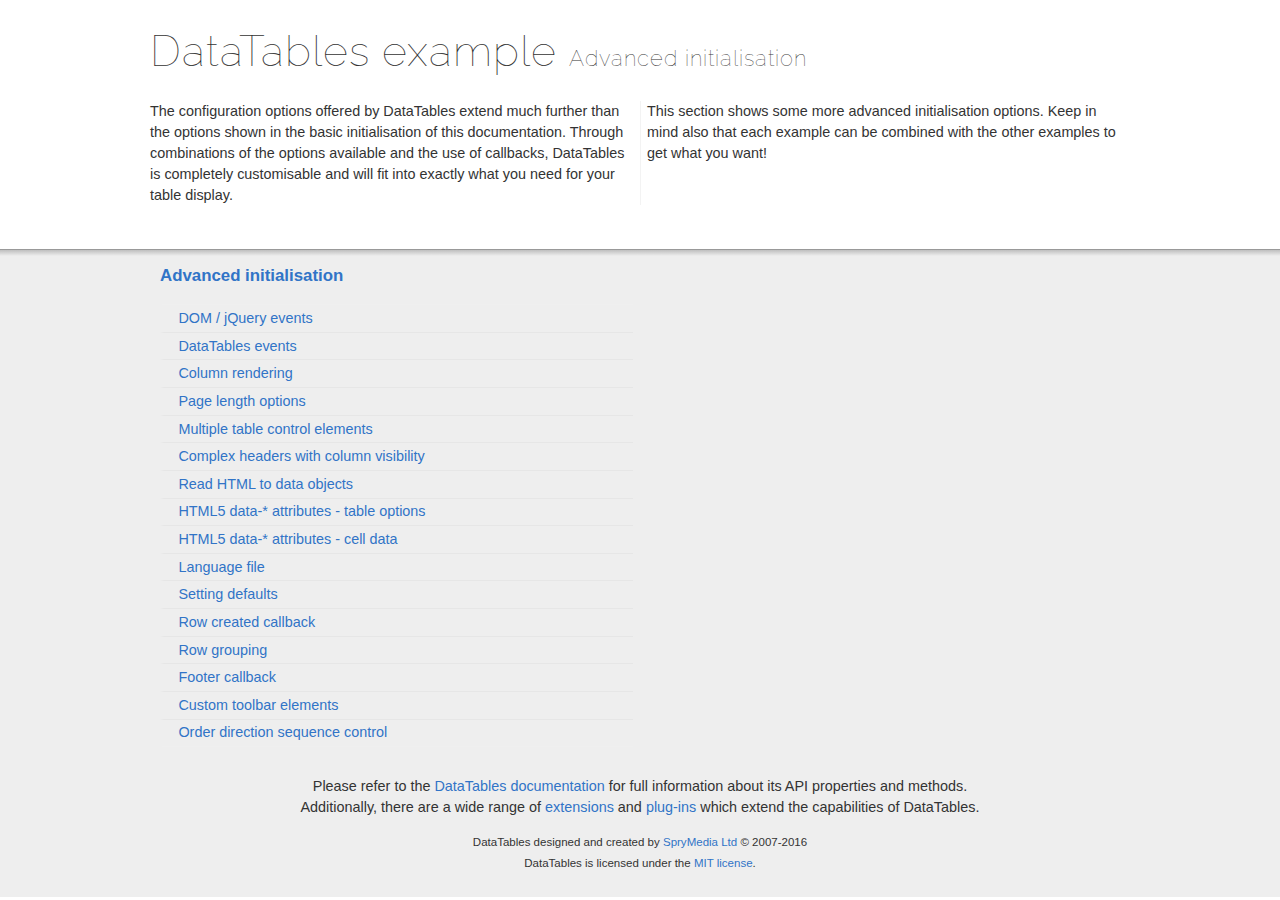
<file: front/plugins/DataTables(old)/examples/advanced_init/index.html>
<!DOCTYPE html>
<html>
<head>
	<meta charset="utf-8">
	<link rel="shortcut icon" type="image/ico" href="http://www.datatables.net/favicon.ico">
	<meta name="viewport" content="initial-scale=1.0, maximum-scale=2.0">
	<link rel="stylesheet" type="text/css" href="../resources/syntax/shCore.css">
	<link rel="stylesheet" type="text/css" href="../resources/demo.css">
	<script type="text/javascript" language="javascript" src="//code.jquery.com/jquery-1.12.4.js">
	</script>
	<script type="text/javascript" language="javascript" src="../resources/syntax/shCore.js">
	</script>
	<script type="text/javascript" language="javascript" src="../resources/demo.js">
	</script>
	<title>DataTables examples - Advanced initialisation</title>
</head>
<body class="dt-example">
	<div class="container">
		<section>
			<h1>DataTables example <span>Advanced initialisation</span></h1>
			<div class="info">
				<p>The configuration options offered by DataTables extend much further than the options shown in the basic initialisation of this documentation. Through
				combinations of the options available and the use of callbacks, DataTables is completely customisable and will fit into exactly what you need for your table
				display.</p>
				<p>This section shows some more advanced initialisation options. Keep in mind also that each example can be combined with the other examples to get what you
				want!</p>
			</div>
		</section>
	</div>
	<section>
		<div class="footer">
			<div class="gradient"></div>
			<div class="liner">
				<div class="toc">
					<div class="toc-group">
						<h3><a href="./index.html">Advanced initialisation</a></h3>
						<ul class="toc">
							<li>
								<a href="./events_live.html">DOM / jQuery events</a>
							</li>
							<li>
								<a href="./dt_events.html">DataTables events</a>
							</li>
							<li>
								<a href="./column_render.html">Column rendering</a>
							</li>
							<li>
								<a href="./length_menu.html">Page length options</a>
							</li>
							<li>
								<a href="./dom_multiple_elements.html">Multiple table control elements</a>
							</li>
							<li>
								<a href="./complex_header.html">Complex headers with column visibility</a>
							</li>
							<li>
								<a href="./object_dom_read.html">Read HTML to data objects</a>
							</li>
							<li>
								<a href="./html5-data-options.html">HTML5 data-* attributes - table options</a>
							</li>
							<li>
								<a href="./html5-data-attributes.html">HTML5 data-* attributes - cell data</a>
							</li>
							<li>
								<a href="./language_file.html">Language file</a>
							</li>
							<li>
								<a href="./defaults.html">Setting defaults</a>
							</li>
							<li>
								<a href="./row_callback.html">Row created callback</a>
							</li>
							<li>
								<a href="./row_grouping.html">Row grouping</a>
							</li>
							<li>
								<a href="./footer_callback.html">Footer callback</a>
							</li>
							<li>
								<a href="./dom_toolbar.html">Custom toolbar elements</a>
							</li>
							<li>
								<a href="./sort_direction_control.html">Order direction sequence control</a>
							</li>
						</ul>
					</div>
				</div>
				<div class="epilogue">
					<p>Please refer to the <a href="http://www.datatables.net">DataTables documentation</a> for full information about its API properties and methods.<br>
					Additionally, there are a wide range of <a href="http://www.datatables.net/extensions">extensions</a> and <a href=
					"http://www.datatables.net/plug-ins">plug-ins</a> which extend the capabilities of DataTables.</p>
					<p class="copyright">DataTables designed and created by <a href="http://www.sprymedia.co.uk">SpryMedia Ltd</a> © 2007-2016<br>
					DataTables is licensed under the <a href="http://www.datatables.net/mit">MIT license</a>.</p>
				</div>
			</div>
		</div>
	</section>
</body>
</html>
</file>
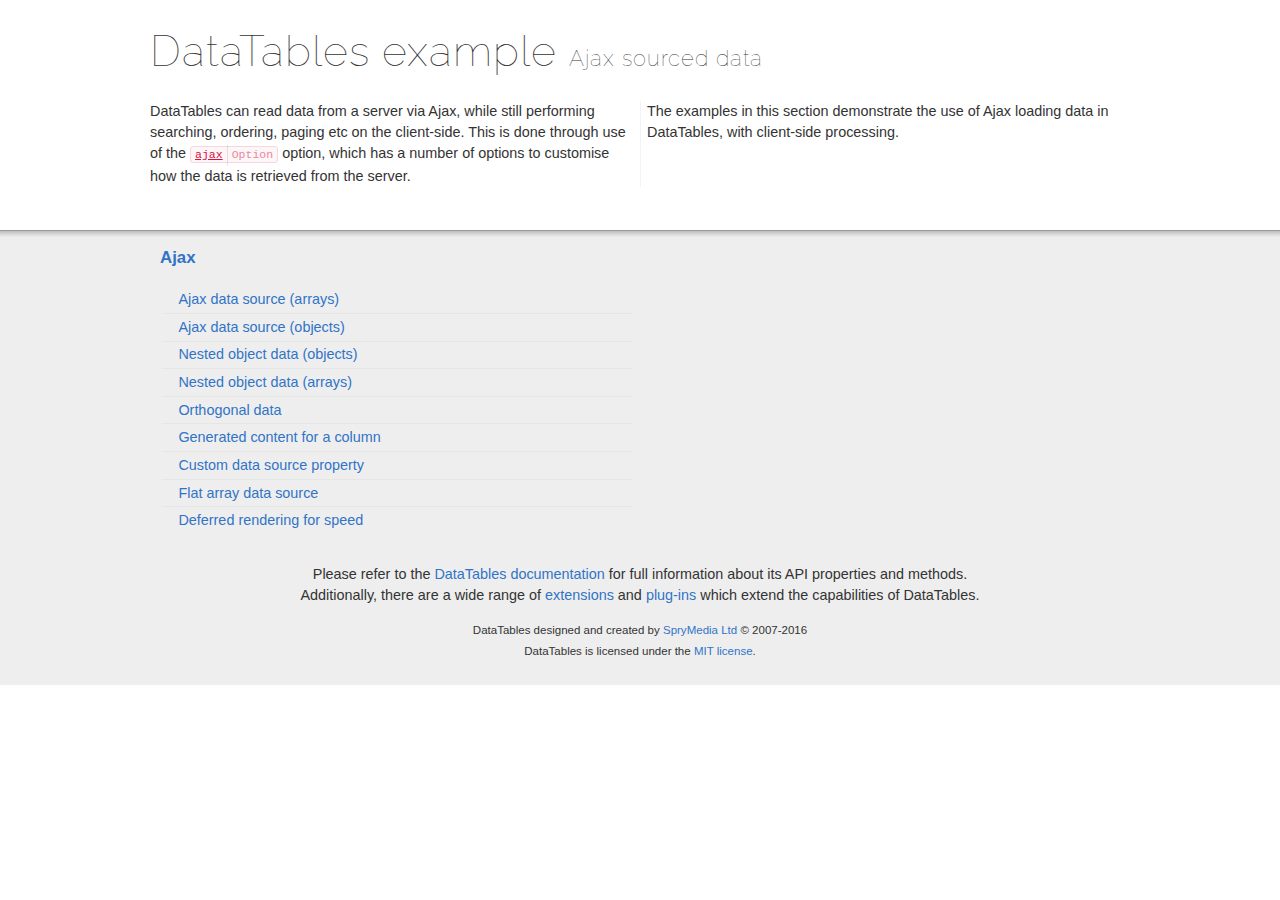
<file: front/plugins/DataTables(old)/examples/ajax/index.html>
<!DOCTYPE html>
<html>
<head>
	<meta charset="utf-8">
	<link rel="shortcut icon" type="image/ico" href="http://www.datatables.net/favicon.ico">
	<meta name="viewport" content="initial-scale=1.0, maximum-scale=2.0">
	<link rel="stylesheet" type="text/css" href="../resources/syntax/shCore.css">
	<link rel="stylesheet" type="text/css" href="../resources/demo.css">
	<script type="text/javascript" language="javascript" src="//code.jquery.com/jquery-1.12.4.js">
	</script>
	<script type="text/javascript" language="javascript" src="../resources/syntax/shCore.js">
	</script>
	<script type="text/javascript" language="javascript" src="../resources/demo.js">
	</script>
	<title>DataTables examples - Ajax sourced data</title>
</head>
<body class="dt-example">
	<div class="container">
		<section>
			<h1>DataTables example <span>Ajax sourced data</span></h1>
			<div class="info">
				<p>DataTables can read data from a server via Ajax, while still performing searching, ordering, paging etc on the client-side. This is done through use of the
				<a href="//datatables.net/reference/option/ajax"><code class="option" title="DataTables initialisation option">ajax</code></a> option, which has a number of
				options to customise how the data is retrieved from the server.</p>
				<p>The examples in this section demonstrate the use of Ajax loading data in DataTables, with client-side processing.</p>
			</div>
		</section>
	</div>
	<section>
		<div class="footer">
			<div class="gradient"></div>
			<div class="liner">
				<div class="toc">
					<div class="toc-group">
						<h3><a href="./index.html">Ajax</a></h3>
						<ul class="toc">
							<li>
								<a href="./simple.html">Ajax data source (arrays)</a>
							</li>
							<li>
								<a href="./objects.html">Ajax data source (objects)</a>
							</li>
							<li>
								<a href="./deep.html">Nested object data (objects)</a>
							</li>
							<li>
								<a href="./objects_subarrays.html">Nested object data (arrays)</a>
							</li>
							<li>
								<a href="./orthogonal-data.html">Orthogonal data</a>
							</li>
							<li>
								<a href="./null_data_source.html">Generated content for a column</a>
							</li>
							<li>
								<a href="./custom_data_property.html">Custom data source property</a>
							</li>
							<li>
								<a href="./custom_data_flat.html">Flat array data source</a>
							</li>
							<li>
								<a href="./defer_render.html">Deferred rendering for speed</a>
							</li>
						</ul>
					</div>
				</div>
				<div class="epilogue">
					<p>Please refer to the <a href="http://www.datatables.net">DataTables documentation</a> for full information about its API properties and methods.<br>
					Additionally, there are a wide range of <a href="http://www.datatables.net/extensions">extensions</a> and <a href=
					"http://www.datatables.net/plug-ins">plug-ins</a> which extend the capabilities of DataTables.</p>
					<p class="copyright">DataTables designed and created by <a href="http://www.sprymedia.co.uk">SpryMedia Ltd</a> © 2007-2016<br>
					DataTables is licensed under the <a href="http://www.datatables.net/mit">MIT license</a>.</p>
				</div>
			</div>
		</div>
	</section>
</body>
</html>
</file>
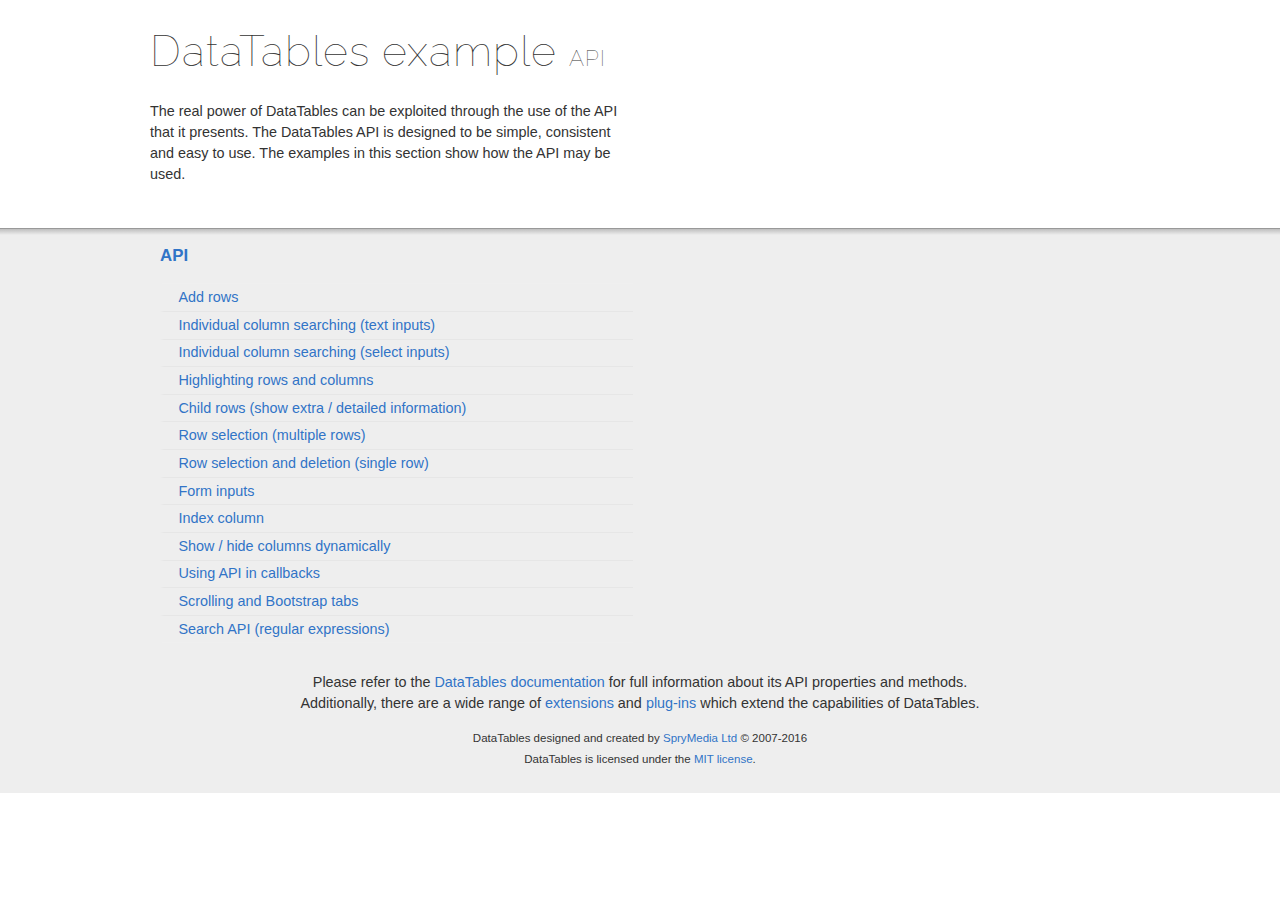
<file: front/plugins/DataTables(old)/examples/api/index.html>
<!DOCTYPE html>
<html>
<head>
	<meta charset="utf-8">
	<link rel="shortcut icon" type="image/ico" href="http://www.datatables.net/favicon.ico">
	<meta name="viewport" content="initial-scale=1.0, maximum-scale=2.0">
	<link rel="stylesheet" type="text/css" href="../resources/syntax/shCore.css">
	<link rel="stylesheet" type="text/css" href="../resources/demo.css">
	<script type="text/javascript" language="javascript" src="//code.jquery.com/jquery-1.12.4.js">
	</script>
	<script type="text/javascript" language="javascript" src="../resources/syntax/shCore.js">
	</script>
	<script type="text/javascript" language="javascript" src="../resources/demo.js">
	</script>
	<title>DataTables examples - API</title>
</head>
<body class="dt-example">
	<div class="container">
		<section>
			<h1>DataTables example <span>API</span></h1>
			<div class="info">
				<p>The real power of DataTables can be exploited through the use of the API that it presents. The DataTables API is designed to be simple, consistent and easy to
				use. The examples in this section show how the API may be used.</p>
			</div>
		</section>
	</div>
	<section>
		<div class="footer">
			<div class="gradient"></div>
			<div class="liner">
				<div class="toc">
					<div class="toc-group">
						<h3><a href="./index.html">API</a></h3>
						<ul class="toc">
							<li>
								<a href="./add_row.html">Add rows</a>
							</li>
							<li>
								<a href="./multi_filter.html">Individual column searching (text inputs)</a>
							</li>
							<li>
								<a href="./multi_filter_select.html">Individual column searching (select inputs)</a>
							</li>
							<li>
								<a href="./highlight.html">Highlighting rows and columns</a>
							</li>
							<li>
								<a href="./row_details.html">Child rows (show extra / detailed information)</a>
							</li>
							<li>
								<a href="./select_row.html">Row selection (multiple rows)</a>
							</li>
							<li>
								<a href="./select_single_row.html">Row selection and deletion (single row)</a>
							</li>
							<li>
								<a href="./form.html">Form inputs</a>
							</li>
							<li>
								<a href="./counter_columns.html">Index column</a>
							</li>
							<li>
								<a href="./show_hide.html">Show / hide columns dynamically</a>
							</li>
							<li>
								<a href="./api_in_init.html">Using API in callbacks</a>
							</li>
							<li>
								<a href="./tabs_and_scrolling.html">Scrolling and Bootstrap tabs</a>
							</li>
							<li>
								<a href="./regex.html">Search API (regular expressions)</a>
							</li>
						</ul>
					</div>
				</div>
				<div class="epilogue">
					<p>Please refer to the <a href="http://www.datatables.net">DataTables documentation</a> for full information about its API properties and methods.<br>
					Additionally, there are a wide range of <a href="http://www.datatables.net/extensions">extensions</a> and <a href=
					"http://www.datatables.net/plug-ins">plug-ins</a> which extend the capabilities of DataTables.</p>
					<p class="copyright">DataTables designed and created by <a href="http://www.sprymedia.co.uk">SpryMedia Ltd</a> © 2007-2016<br>
					DataTables is licensed under the <a href="http://www.datatables.net/mit">MIT license</a>.</p>
				</div>
			</div>
		</div>
	</section>
</body>
</html>
</file>
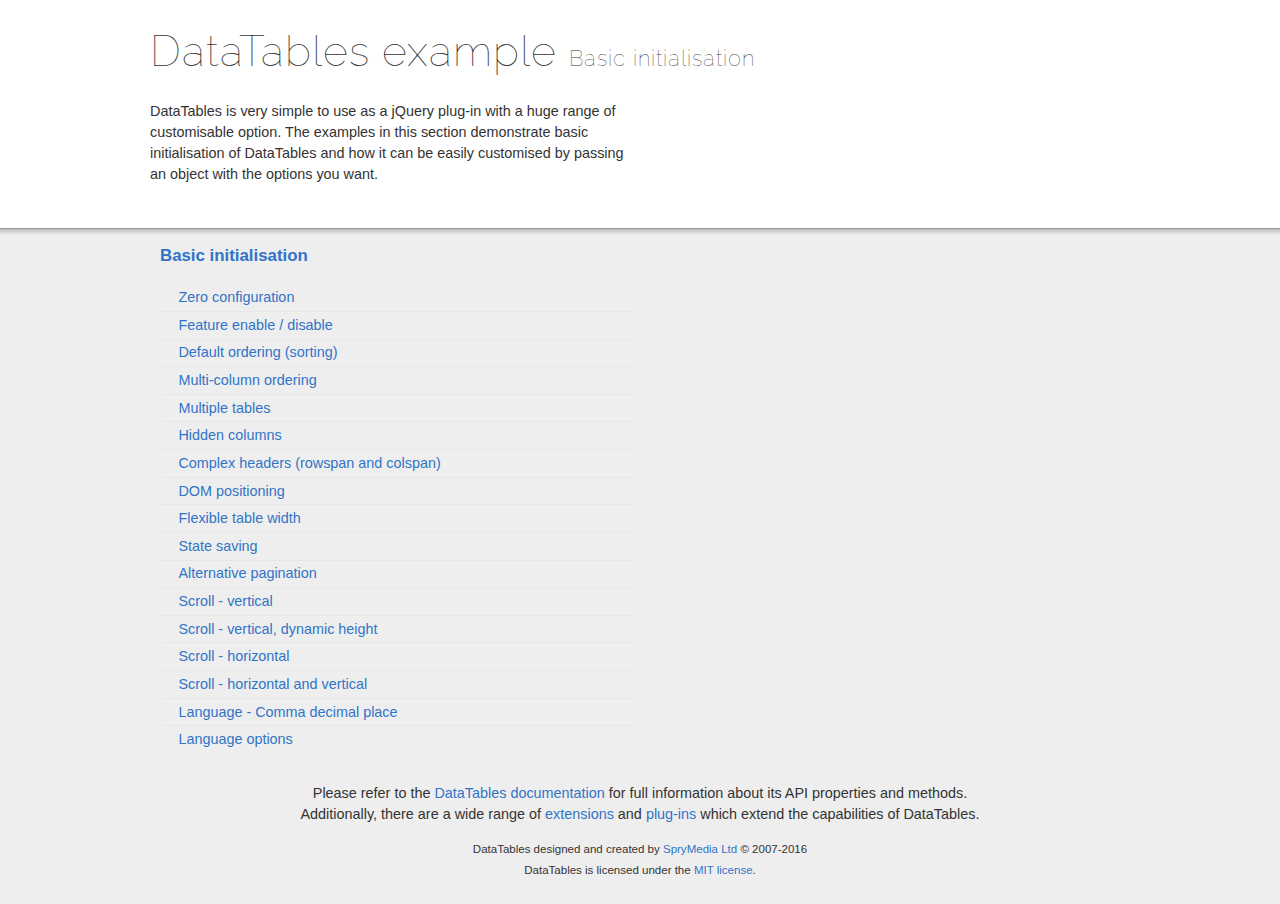
<file: front/plugins/DataTables(old)/examples/basic_init/index.html>
<!DOCTYPE html>
<html>
<head>
	<meta charset="utf-8">
	<link rel="shortcut icon" type="image/ico" href="http://www.datatables.net/favicon.ico">
	<meta name="viewport" content="initial-scale=1.0, maximum-scale=2.0">
	<link rel="stylesheet" type="text/css" href="../resources/syntax/shCore.css">
	<link rel="stylesheet" type="text/css" href="../resources/demo.css">
	<script type="text/javascript" language="javascript" src="//code.jquery.com/jquery-1.12.4.js">
	</script>
	<script type="text/javascript" language="javascript" src="../resources/syntax/shCore.js">
	</script>
	<script type="text/javascript" language="javascript" src="../resources/demo.js">
	</script>
	<title>DataTables examples - Basic initialisation</title>
</head>
<body class="dt-example">
	<div class="container">
		<section>
			<h1>DataTables example <span>Basic initialisation</span></h1>
			<div class="info">
				<p>DataTables is very simple to use as a jQuery plug-in with a huge range of customisable option. The examples in this section demonstrate basic initialisation of
				DataTables and how it can be easily customised by passing an object with the options you want.</p>
			</div>
		</section>
	</div>
	<section>
		<div class="footer">
			<div class="gradient"></div>
			<div class="liner">
				<div class="toc">
					<div class="toc-group">
						<h3><a href="./index.html">Basic initialisation</a></h3>
						<ul class="toc">
							<li>
								<a href="./zero_configuration.html">Zero configuration</a>
							</li>
							<li>
								<a href="./filter_only.html">Feature enable / disable</a>
							</li>
							<li>
								<a href="./table_sorting.html">Default ordering (sorting)</a>
							</li>
							<li>
								<a href="./multi_col_sort.html">Multi-column ordering</a>
							</li>
							<li>
								<a href="./multiple_tables.html">Multiple tables</a>
							</li>
							<li>
								<a href="./hidden_columns.html">Hidden columns</a>
							</li>
							<li>
								<a href="./complex_header.html">Complex headers (rowspan and colspan)</a>
							</li>
							<li>
								<a href="./dom.html">DOM positioning</a>
							</li>
							<li>
								<a href="./flexible_width.html">Flexible table width</a>
							</li>
							<li>
								<a href="./state_save.html">State saving</a>
							</li>
							<li>
								<a href="./alt_pagination.html">Alternative pagination</a>
							</li>
							<li>
								<a href="./scroll_y.html">Scroll - vertical</a>
							</li>
							<li>
								<a href="./scroll_y_dynamic.html">Scroll - vertical, dynamic height</a>
							</li>
							<li>
								<a href="./scroll_x.html">Scroll - horizontal</a>
							</li>
							<li>
								<a href="./scroll_xy.html">Scroll - horizontal and vertical</a>
							</li>
							<li>
								<a href="./comma-decimal.html">Language - Comma decimal place</a>
							</li>
							<li>
								<a href="./language.html">Language options</a>
							</li>
						</ul>
					</div>
				</div>
				<div class="epilogue">
					<p>Please refer to the <a href="http://www.datatables.net">DataTables documentation</a> for full information about its API properties and methods.<br>
					Additionally, there are a wide range of <a href="http://www.datatables.net/extensions">extensions</a> and <a href=
					"http://www.datatables.net/plug-ins">plug-ins</a> which extend the capabilities of DataTables.</p>
					<p class="copyright">DataTables designed and created by <a href="http://www.sprymedia.co.uk">SpryMedia Ltd</a> © 2007-2016<br>
					DataTables is licensed under the <a href="http://www.datatables.net/mit">MIT license</a>.</p>
				</div>
			</div>
		</div>
	</section>
</body>
</html>
</file>
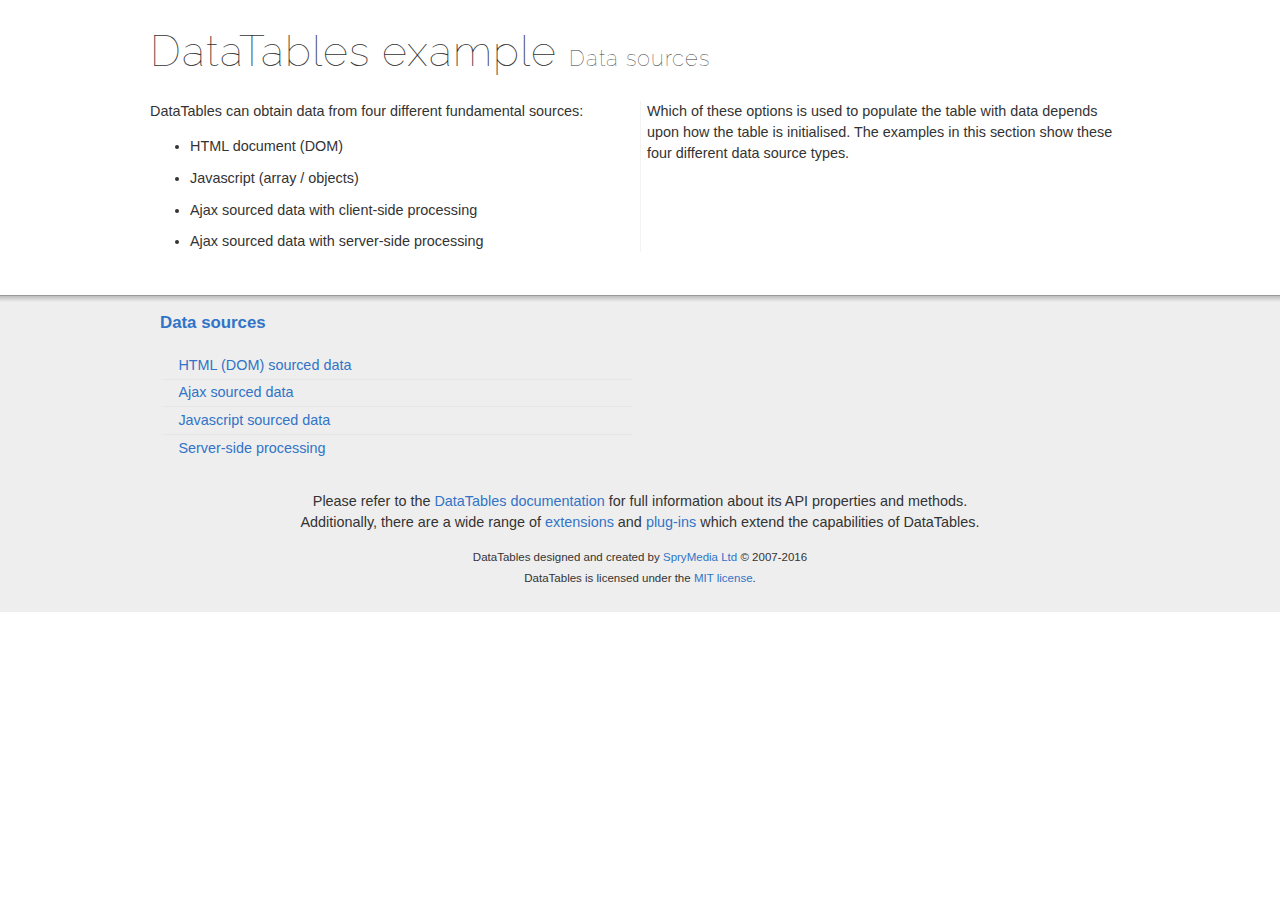
<file: front/plugins/DataTables(old)/examples/data_sources/index.html>
<!DOCTYPE html>
<html>
<head>
	<meta charset="utf-8">
	<link rel="shortcut icon" type="image/ico" href="http://www.datatables.net/favicon.ico">
	<meta name="viewport" content="initial-scale=1.0, maximum-scale=2.0">
	<link rel="stylesheet" type="text/css" href="../resources/syntax/shCore.css">
	<link rel="stylesheet" type="text/css" href="../resources/demo.css">
	<script type="text/javascript" language="javascript" src="//code.jquery.com/jquery-1.12.4.js">
	</script>
	<script type="text/javascript" language="javascript" src="../resources/syntax/shCore.js">
	</script>
	<script type="text/javascript" language="javascript" src="../resources/demo.js">
	</script>
	<title>DataTables examples - Data sources</title>
</head>
<body class="dt-example">
	<div class="container">
		<section>
			<h1>DataTables example <span>Data sources</span></h1>
			<div class="info">
				<p>DataTables can obtain data from four different fundamental sources:</p>
				<ul class="markdown">
					<li>HTML document (DOM)</li>
					<li>Javascript (array / objects)</li>
					<li>Ajax sourced data with client-side processing</li>
					<li>Ajax sourced data with server-side processing</li>
				</ul>
				<p>Which of these options is used to populate the table with data depends upon how the table is initialised. The examples in this section show these four different
				data source types.</p>
			</div>
		</section>
	</div>
	<section>
		<div class="footer">
			<div class="gradient"></div>
			<div class="liner">
				<div class="toc">
					<div class="toc-group">
						<h3><a href="./index.html">Data sources</a></h3>
						<ul class="toc">
							<li>
								<a href="./dom.html">HTML (DOM) sourced data</a>
							</li>
							<li>
								<a href="./ajax.html">Ajax sourced data</a>
							</li>
							<li>
								<a href="./js_array.html">Javascript sourced data</a>
							</li>
							<li>
								<a href="./server_side.html">Server-side processing</a>
							</li>
						</ul>
					</div>
				</div>
				<div class="epilogue">
					<p>Please refer to the <a href="http://www.datatables.net">DataTables documentation</a> for full information about its API properties and methods.<br>
					Additionally, there are a wide range of <a href="http://www.datatables.net/extensions">extensions</a> and <a href=
					"http://www.datatables.net/plug-ins">plug-ins</a> which extend the capabilities of DataTables.</p>
					<p class="copyright">DataTables designed and created by <a href="http://www.sprymedia.co.uk">SpryMedia Ltd</a> © 2007-2016<br>
					DataTables is licensed under the <a href="http://www.datatables.net/mit">MIT license</a>.</p>
				</div>
			</div>
		</div>
	</section>
</body>
</html>
</file>
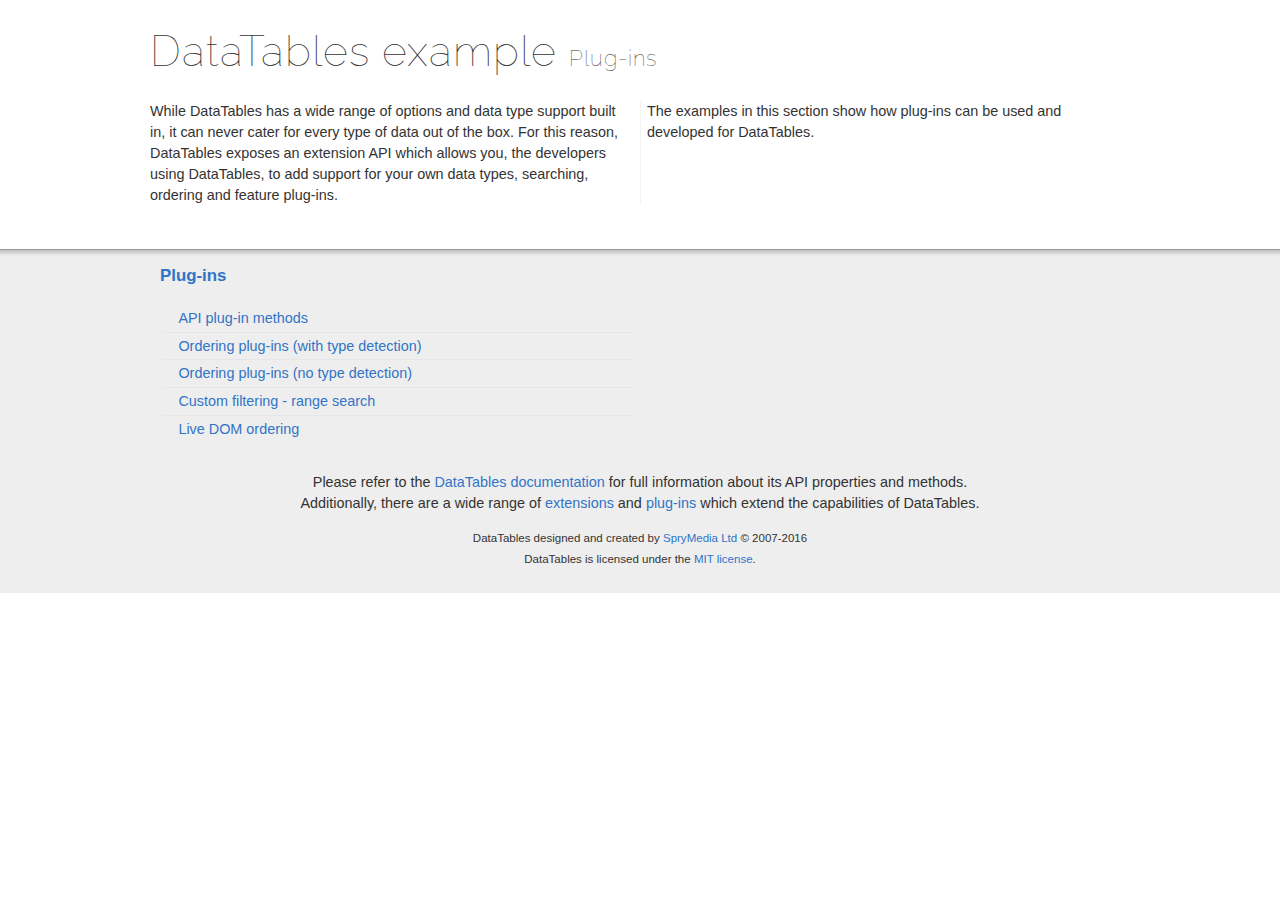
<file: front/plugins/DataTables(old)/examples/plug-ins/index.html>
<!DOCTYPE html>
<html>
<head>
	<meta charset="utf-8">
	<link rel="shortcut icon" type="image/ico" href="http://www.datatables.net/favicon.ico">
	<meta name="viewport" content="initial-scale=1.0, maximum-scale=2.0">
	<link rel="stylesheet" type="text/css" href="../resources/syntax/shCore.css">
	<link rel="stylesheet" type="text/css" href="../resources/demo.css">
	<script type="text/javascript" language="javascript" src="//code.jquery.com/jquery-1.12.4.js">
	</script>
	<script type="text/javascript" language="javascript" src="../resources/syntax/shCore.js">
	</script>
	<script type="text/javascript" language="javascript" src="../resources/demo.js">
	</script>
	<title>DataTables examples - Plug-ins</title>
</head>
<body class="dt-example">
	<div class="container">
		<section>
			<h1>DataTables example <span>Plug-ins</span></h1>
			<div class="info">
				<p>While DataTables has a wide range of options and data type support built in, it can never cater for every type of data out of the box. For this reason,
				DataTables exposes an extension API which allows you, the developers using DataTables, to add support for your own data types, searching, ordering and feature
				plug-ins.</p>
				<p>The examples in this section show how plug-ins can be used and developed for DataTables.</p>
			</div>
		</section>
	</div>
	<section>
		<div class="footer">
			<div class="gradient"></div>
			<div class="liner">
				<div class="toc">
					<div class="toc-group">
						<h3><a href="./index.html">Plug-ins</a></h3>
						<ul class="toc">
							<li>
								<a href="./api.html">API plug-in methods</a>
							</li>
							<li>
								<a href="./sorting_auto.html">Ordering plug-ins (with type detection)</a>
							</li>
							<li>
								<a href="./sorting_manual.html">Ordering plug-ins (no type detection)</a>
							</li>
							<li>
								<a href="./range_filtering.html">Custom filtering - range search</a>
							</li>
							<li>
								<a href="./dom_sort.html">Live DOM ordering</a>
							</li>
						</ul>
					</div>
				</div>
				<div class="epilogue">
					<p>Please refer to the <a href="http://www.datatables.net">DataTables documentation</a> for full information about its API properties and methods.<br>
					Additionally, there are a wide range of <a href="http://www.datatables.net/extensions">extensions</a> and <a href=
					"http://www.datatables.net/plug-ins">plug-ins</a> which extend the capabilities of DataTables.</p>
					<p class="copyright">DataTables designed and created by <a href="http://www.sprymedia.co.uk">SpryMedia Ltd</a> © 2007-2016<br>
					DataTables is licensed under the <a href="http://www.datatables.net/mit">MIT license</a>.</p>
				</div>
			</div>
		</div>
	</section>
</body>
</html>
</file>
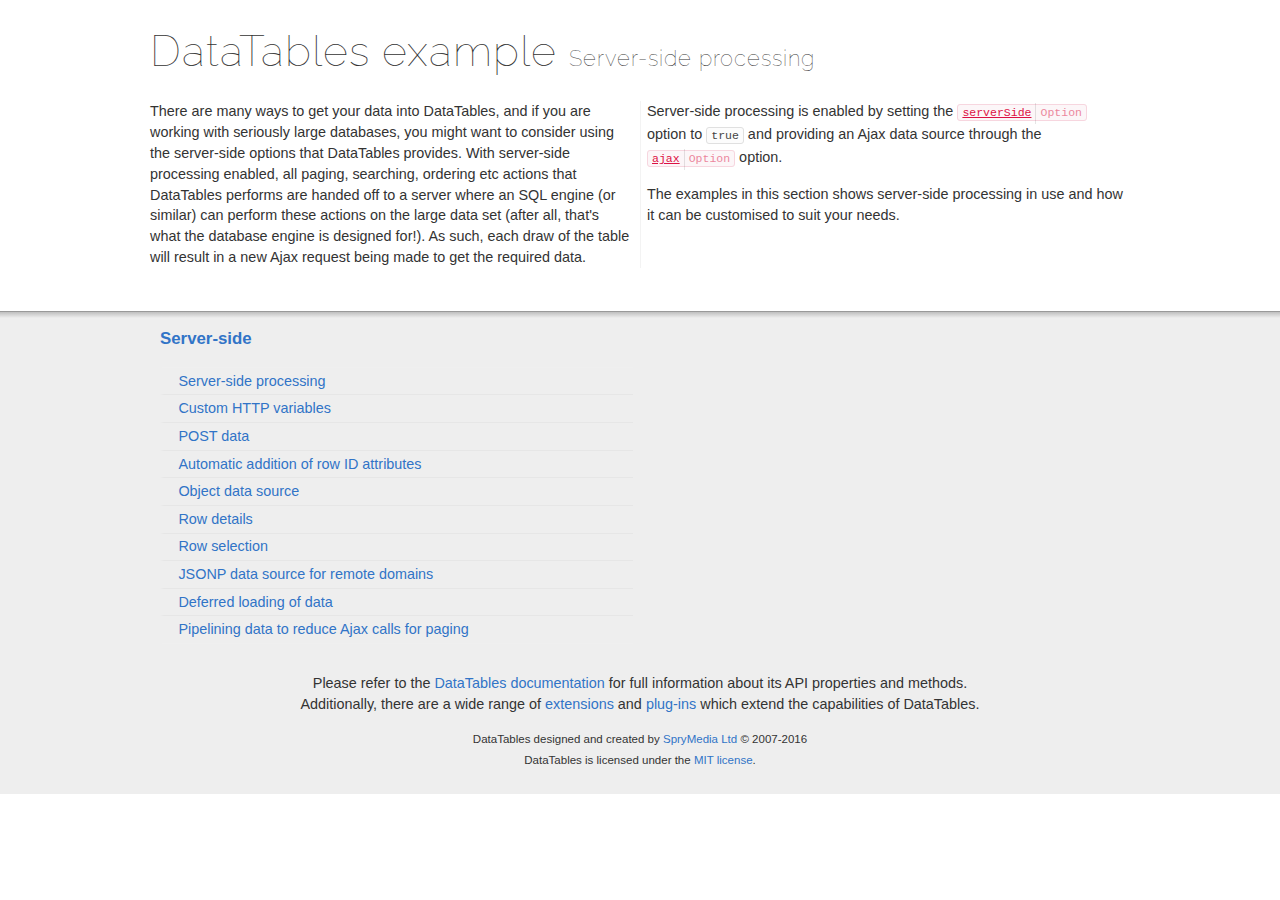
<file: front/plugins/DataTables(old)/examples/server_side/index.html>
<!DOCTYPE html>
<html>
<head>
	<meta charset="utf-8">
	<link rel="shortcut icon" type="image/ico" href="http://www.datatables.net/favicon.ico">
	<meta name="viewport" content="initial-scale=1.0, maximum-scale=2.0">
	<link rel="stylesheet" type="text/css" href="../resources/syntax/shCore.css">
	<link rel="stylesheet" type="text/css" href="../resources/demo.css">
	<script type="text/javascript" language="javascript" src="//code.jquery.com/jquery-1.12.4.js">
	</script>
	<script type="text/javascript" language="javascript" src="../resources/syntax/shCore.js">
	</script>
	<script type="text/javascript" language="javascript" src="../resources/demo.js">
	</script>
	<title>DataTables examples - Server-side processing</title>
</head>
<body class="dt-example">
	<div class="container">
		<section>
			<h1>DataTables example <span>Server-side processing</span></h1>
			<div class="info">
				<p>There are many ways to get your data into DataTables, and if you are working with seriously large databases, you might want to consider using the server-side
				options that DataTables provides. With server-side processing enabled, all paging, searching, ordering etc actions that DataTables performs are handed off to a
				server where an SQL engine (or similar) can perform these actions on the large data set (after all, that's what the database engine is designed for!). As such,
				each draw of the table will result in a new Ajax request being made to get the required data.</p>
				<p>Server-side processing is enabled by setting the <a href="//datatables.net/reference/option/serverSide"><code class="option" title=
				"DataTables initialisation option">serverSide</code></a> option to <code>true</code> and providing an Ajax data source through the <a href=
				"//datatables.net/reference/option/ajax"><code class="option" title="DataTables initialisation option">ajax</code></a> option.</p>
				<p>The examples in this section shows server-side processing in use and how it can be customised to suit your needs.</p>
			</div>
		</section>
	</div>
	<section>
		<div class="footer">
			<div class="gradient"></div>
			<div class="liner">
				<div class="toc">
					<div class="toc-group">
						<h3><a href="./index.html">Server-side</a></h3>
						<ul class="toc">
							<li>
								<a href="./simple.html">Server-side processing</a>
							</li>
							<li>
								<a href="./custom_vars.html">Custom HTTP variables</a>
							</li>
							<li>
								<a href="./post.html">POST data</a>
							</li>
							<li>
								<a href="./ids.html">Automatic addition of row ID attributes</a>
							</li>
							<li>
								<a href="./object_data.html">Object data source</a>
							</li>
							<li>
								<a href="./row_details.html">Row details</a>
							</li>
							<li>
								<a href="./select_rows.html">Row selection</a>
							</li>
							<li>
								<a href="./jsonp.html">JSONP data source for remote domains</a>
							</li>
							<li>
								<a href="./defer_loading.html">Deferred loading of data</a>
							</li>
							<li>
								<a href="./pipeline.html">Pipelining data to reduce Ajax calls for paging</a>
							</li>
						</ul>
					</div>
				</div>
				<div class="epilogue">
					<p>Please refer to the <a href="http://www.datatables.net">DataTables documentation</a> for full information about its API properties and methods.<br>
					Additionally, there are a wide range of <a href="http://www.datatables.net/extensions">extensions</a> and <a href=
					"http://www.datatables.net/plug-ins">plug-ins</a> which extend the capabilities of DataTables.</p>
					<p class="copyright">DataTables designed and created by <a href="http://www.sprymedia.co.uk">SpryMedia Ltd</a> © 2007-2016<br>
					DataTables is licensed under the <a href="http://www.datatables.net/mit">MIT license</a>.</p>
				</div>
			</div>
		</div>
	</section>
</body>
</html>
</file>
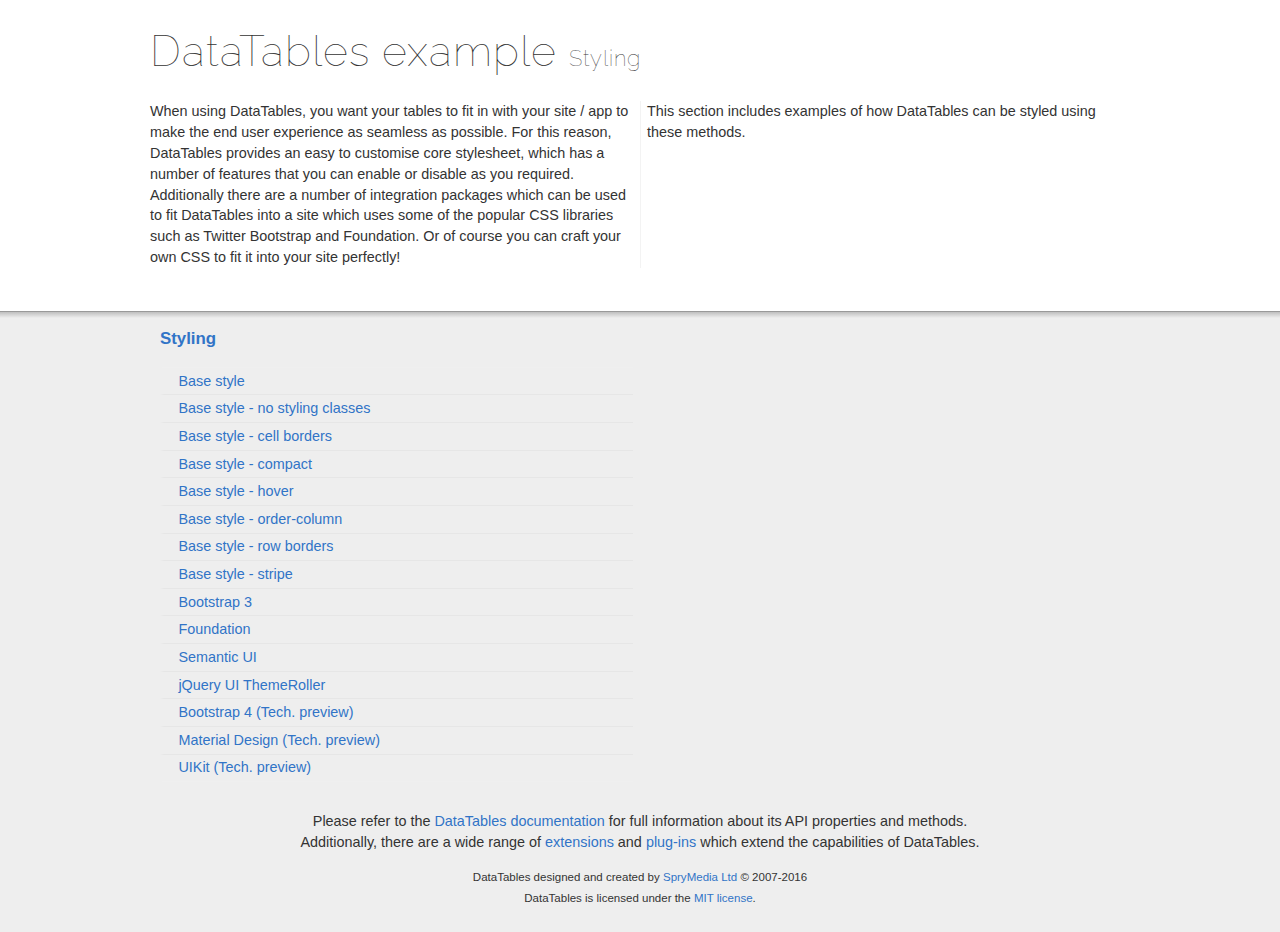
<file: front/plugins/DataTables(old)/examples/styling/index.html>
<!DOCTYPE html>
<html>
<head>
	<meta charset="utf-8">
	<link rel="shortcut icon" type="image/ico" href="http://www.datatables.net/favicon.ico">
	<meta name="viewport" content="initial-scale=1.0, maximum-scale=2.0">
	<link rel="stylesheet" type="text/css" href="../resources/syntax/shCore.css">
	<link rel="stylesheet" type="text/css" href="../resources/demo.css">
	<script type="text/javascript" language="javascript" src="//code.jquery.com/jquery-1.12.4.js">
	</script>
	<script type="text/javascript" language="javascript" src="../resources/syntax/shCore.js">
	</script>
	<script type="text/javascript" language="javascript" src="../resources/demo.js">
	</script>
	<title>DataTables examples - Styling</title>
</head>
<body class="dt-example">
	<div class="container">
		<section>
			<h1>DataTables example <span>Styling</span></h1>
			<div class="info">
				<p>When using DataTables, you want your tables to fit in with your site / app to make the end user experience as seamless as possible. For this reason, DataTables
				provides an easy to customise core stylesheet, which has a number of features that you can enable or disable as you required. Additionally there are a number of
				integration packages which can be used to fit DataTables into a site which uses some of the popular CSS libraries such as Twitter Bootstrap and Foundation. Or of
				course you can craft your own CSS to fit it into your site perfectly!</p>
				<p>This section includes examples of how DataTables can be styled using these methods.</p>
			</div>
		</section>
	</div>
	<section>
		<div class="footer">
			<div class="gradient"></div>
			<div class="liner">
				<div class="toc">
					<div class="toc-group">
						<h3><a href="./index.html">Styling</a></h3>
						<ul class="toc">
							<li>
								<a href="./display.html">Base style</a>
							</li>
							<li>
								<a href="./no-classes.html">Base style - no styling classes</a>
							</li>
							<li>
								<a href="./cell-border.html">Base style - cell borders</a>
							</li>
							<li>
								<a href="./compact.html">Base style - compact</a>
							</li>
							<li>
								<a href="./hover.html">Base style - hover</a>
							</li>
							<li>
								<a href="./order-column.html">Base style - order-column</a>
							</li>
							<li>
								<a href="./row-border.html">Base style - row borders</a>
							</li>
							<li>
								<a href="./stripe.html">Base style - stripe</a>
							</li>
							<li>
								<a href="./bootstrap.html">Bootstrap 3</a>
							</li>
							<li>
								<a href="./foundation.html">Foundation</a>
							</li>
							<li>
								<a href="./semanticui.html">Semantic UI</a>
							</li>
							<li>
								<a href="./jqueryUI.html">jQuery UI ThemeRoller</a>
							</li>
							<li>
								<a href="./bootstrap4.html">Bootstrap 4 (Tech. preview)</a>
							</li>
							<li>
								<a href="./material.html">Material Design (Tech. preview)</a>
							</li>
							<li>
								<a href="./uikit.html">UIKit (Tech. preview)</a>
							</li>
						</ul>
					</div>
				</div>
				<div class="epilogue">
					<p>Please refer to the <a href="http://www.datatables.net">DataTables documentation</a> for full information about its API properties and methods.<br>
					Additionally, there are a wide range of <a href="http://www.datatables.net/extensions">extensions</a> and <a href=
					"http://www.datatables.net/plug-ins">plug-ins</a> which extend the capabilities of DataTables.</p>
					<p class="copyright">DataTables designed and created by <a href="http://www.sprymedia.co.uk">SpryMedia Ltd</a> © 2007-2016<br>
					DataTables is licensed under the <a href="http://www.datatables.net/mit">MIT license</a>.</p>
				</div>
			</div>
		</div>
	</section>
</body>
</html>
</file>
<file: front/plugins/slidebar/style2.css>
/*
    DEMO STYLE
*/

@import "https://fonts.googleapis.com/css?family=Poppins:300,400,500,600,700";
body {
    /* font-family: 'Poppins', sans-serif; */
    background: #fafafa;
}

/* p {
    font-family: 'Poppins', sans-serif;
    font-size: 1.1em;
    font-weight: 300;
    line-height: 1.7em;
    color: #999;
} */

a,
a:hover,
a:focus {
    color: inherit;
    text-decoration: none;
    transition: all 0.3s;
}

.navbar {
    padding: 15px 10px;
    background: #fff;
    border: none;
    border-radius: 0;
    margin-bottom: 40px;
    box-shadow: 1px 1px 3px rgba(0, 0, 0, 0.1);
}

.navbar-btn {
    box-shadow: none;
    outline: none !important;
    border: none;
}

.line {
    width: 100%;
    height: 1px;
    border-bottom: 1px dashed #ddd;
    margin: 40px 0;
}

/* ---------------------------------------------------
    SIDEBAR STYLE
----------------------------------------------------- */

.wrapper {
    display: flex;
    width: 100%;
}

#sidebar {
    width: 250px;
    position: fixed;
    top: 0;
    left: 0;
    height: 100vh;
    z-index: 999;
    background: rgb(35, 161, 155);
    color: #fff;
    transition: all 0.3s;
}

#sidebar.active {
    margin-left: -250px;
}

#sidebar .sidebar-header {
    padding: 20px;
    background: #107060;
}

#sidebar ul.components {
    padding: 20px 0;
    border-bottom: 1px solid #478b6f;
}

#sidebar ul p {
    color: #fff;
    padding: 10px;
}

#sidebar ul li a {
    padding: 10px;
    font-size: 1.1em;
    display: block;
}

#sidebar ul li a:hover {
    color: rgb(56, 150, 84);
    background: #fff;
}

#sidebar ul li.active>a,
a[aria-expanded="true"] {
    color: #fff;
    background: #37807c;
}

a[data-toggle="collapse"] {
    position: relative;
}

.dropdown-toggle::after {
    display: block;
    position: absolute;
    top: 50%;
    right: 20px;
    transform: translateY(-50%);
}

ul ul a {
    font-size: 0.9em !important;
    padding-left: 30px !important;
    background: #2a787e;
}

ul.CTAs {
    padding: 20px;
}

ul.CTAs a {
    text-align: center;
    font-size: 0.9em !important;
    display: block;
    border-radius: 5px;
    margin-bottom: 5px;
}

a.download {
    background: #fff;
    color: rgb(115, 213, 192);
}

a.article,
a.article:hover {
    background: #6dccaf !important;
    color: #fff !important;
}

/* ---------------------------------------------------
    CONTENT STYLE
----------------------------------------------------- */

#content {
    width: calc(100% - 250px);
    padding: 0px;
    min-height: 100vh;
    transition: all 0.3s;
    position: absolute;
    top: 0;
    right: 0;
    bottom: 0;
}

#content.active {
    width: 100%;
}

/* ---------------------------------------------------
    MEDIAQUERIES
----------------------------------------------------- */

@media (max-width: 768px) {
    #sidebar {
        margin-left: -250px;
    }
    #sidebar.active {
        margin-left: 0;
    }
    #content {
        width: 100%;
    }
    #content.active {
        width: calc(100% - 250px);
    }
    #sidebarCollapse span {
        display: none;
    }
}
</file>
<file: front/plugins/jquery-ui-1.11.4.custom/SpecialDateSheet.css>
.specialDate
{

 background-image:url('icon-holiday.png');
background-color:#cccccc;
}
</file>
<file: front/plugins/DataTables(old)/examples/resources/syntax/shCore.css>
/**
 * SyntaxHighlighter
 * http://alexgorbatchev.com/SyntaxHighlighter
 *
 * SyntaxHighlighter is donationware. If you are using it, please donate.
 * http://alexgorbatchev.com/SyntaxHighlighter/donate.html
 *
 * @version
 * 3.0.83 (July 02 2010)
 * 
 * @copyright
 * Copyright (C) 2004-2010 Alex Gorbatchev.
 *
 * @license
 * Dual licensed under the MIT and GPL licenses.
 */
.syntaxhighlighter a,
.syntaxhighlighter div,
.syntaxhighlighter code,
.syntaxhighlighter table,
.syntaxhighlighter table td,
.syntaxhighlighter table tr,
.syntaxhighlighter table tbody,
.syntaxhighlighter table thead,
.syntaxhighlighter table caption,
.syntaxhighlighter textarea {
  -moz-border-radius: 0 0 0 0 !important;
  -webkit-border-radius: 0 0 0 0 !important;
  background: none !important;
  border: 0 !important;
  bottom: auto !important;
  float: none !important;
  height: auto !important;
  left: auto !important;
  line-height: 1.1em !important;
  margin: 0 !important;
  outline: 0 !important;
  overflow: visible !important;
  padding: 0 !important;
  position: static !important;
  right: auto !important;
  text-align: left !important;
  top: auto !important;
  vertical-align: baseline !important;
  width: auto !important;
  box-sizing: content-box !important;
  font-family: "Source Code Pro","Consolas","Monaco","Bitstream Vera Sans Mono","Courier New",Courier,monospace !important;
  font-weight: normal !important;
  font-style: normal !important;
  font-size: 1em !important;
  min-height: inherit !important;
  min-height: auto !important;
  white-space: nowrap;
}

.syntaxhighlighter {
  width: 100% !important;
  margin: 1em 0 1em 0 !important;
  position: relative !important;
  overflow: auto !important;
  font-size: 1em !important;
  clear: both;

  box-shadow: inset 0 0 3px #555;
  padding: 5px 3px;
  background: #f8f8f8 !important;
  box-sizing: border-box;
}
.syntaxhighlighter.source {
  overflow: hidden !important;
}
.syntaxhighlighter .bold {
  font-weight: bold !important;
}
.syntaxhighlighter .italic {
  font-style: italic !important;
}
.syntaxhighlighter .line {
  white-space: nowrap !important;
}
.syntaxhighlighter table {
  width: 100% !important;
}
.syntaxhighlighter table caption {
  text-align: left !important;
  padding: .5em 0 0.5em 1em !important;
}
.syntaxhighlighter table td.code {
  width: 100% !important;
}
.syntaxhighlighter table td.code .container {
  position: relative !important;
}
.syntaxhighlighter table td.code .container textarea {
  box-sizing: border-box !important;
  position: absolute !important;
  left: 0 !important;
  top: 0 !important;
  width: 100% !important;
  height: 100% !important;
  border: none !important;
  background: white !important;
  padding-left: 1em !important;
  overflow: hidden !important;
  white-space: pre !important;
}
.syntaxhighlighter table td.gutter .line {
  text-align: right !important;
  padding: 2px 0.5em 2px 1em !important;
}
.syntaxhighlighter table td.code .line {
  padding: 2px 1em !important;
}
.syntaxhighlighter.nogutter td.code .container textarea, .syntaxhighlighter.nogutter td.code .line {
  padding-left: 0em !important;
}
.syntaxhighlighter.show {
  display: block !important;
}
.syntaxhighlighter.collapsed table {
  display: none !important;
}
.syntaxhighlighter.collapsed .toolbar {
  padding: 0.1em 0.8em 0em 0.8em !important;
  font-size: 1em !important;
  position: static !important;
  width: auto !important;
  height: auto !important;
}
.syntaxhighlighter.collapsed .toolbar span {
  display: inline !important;
  margin-right: 1em !important;
}
.syntaxhighlighter.collapsed .toolbar span a {
  padding: 0 !important;
  display: none !important;
}
.syntaxhighlighter.collapsed .toolbar span a.expandSource {
  display: inline !important;
}
.syntaxhighlighter .toolbar {
  position: absolute !important;
  right: 10px !important;
  top: 0 !important;
  font-size: 10px !important;
  z-index: 7 !important;
}
.syntaxhighlighter .toolbar span.title {
  display: inline !important;
}
.syntaxhighlighter .toolbar a {
  display: block !important;
  text-align: center !important;
  text-decoration: none !important;
  padding-top: 1px !important;
}
.syntaxhighlighter .toolbar a.expandSource {
  display: none !important;
}
.syntaxhighlighter.ie {
  font-size: .9em !important;
  padding: 1px 0 1px 0 !important;
}
.syntaxhighlighter.ie .toolbar {
  line-height: 8px !important;
}
.syntaxhighlighter.ie .toolbar a {
  padding-top: 0px !important;
}
.syntaxhighlighter.printing .line.alt1 .content,
.syntaxhighlighter.printing .line.alt2 .content,
.syntaxhighlighter.printing .line.highlighted .number,
.syntaxhighlighter.printing .line.highlighted.alt1 .content,
.syntaxhighlighter.printing .line.highlighted.alt2 .content {
  background: none !important;
}
.syntaxhighlighter.printing .line .number {
  color: #bbbbbb !important;
}
.syntaxhighlighter.printing .line .content {
  color: black !important;
}
.syntaxhighlighter.printing .toolbar {
  display: none !important;
}
.syntaxhighlighter.printing a {
  text-decoration: none !important;
}
.syntaxhighlighter.printing .plain, .syntaxhighlighter.printing .plain a {
  color: black !important;
}
.syntaxhighlighter.printing .comments, .syntaxhighlighter.printing .comments a {
  color: #008200 !important;
}
.syntaxhighlighter.printing .string, .syntaxhighlighter.printing .string a {
  color: blue !important;
}
.syntaxhighlighter.printing .keyword {
  color: #006699 !important;
  font-weight: bold !important;
}
.syntaxhighlighter.printing .preprocessor {
  color: gray !important;
}
.syntaxhighlighter.printing .variable {
  color: #aa7700 !important;
}
.syntaxhighlighter.printing .value {
  color: #009900 !important;
}
.syntaxhighlighter.printing .functions {
  color: #ff1493 !important;
}
.syntaxhighlighter.printing .constants {
  color: #0066cc !important;
}
.syntaxhighlighter.printing .script {
  font-weight: bold !important;
}
.syntaxhighlighter.printing .color1, .syntaxhighlighter.printing .color1 a {
  color: gray !important;
}
.syntaxhighlighter.printing .color2, .syntaxhighlighter.printing .color2 a {
  color: #ff1493 !important;
}
.syntaxhighlighter.printing .color3, .syntaxhighlighter.printing .color3 a {
  color: red !important;
}
.syntaxhighlighter.printing .break, .syntaxhighlighter.printing .break a {
  color: black !important;
}



/**
 * SyntaxHighlighter
 * http://alexgorbatchev.com/SyntaxHighlighter
 *
 * SyntaxHighlighter is donationware. If you are using it, please donate.
 * http://alexgorbatchev.com/SyntaxHighlighter/donate.html
 *
 * @version
 * 3.0.83 (July 02 2010)
 * 
 * @copyright
 * Copyright (C) 2004-2010 Alex Gorbatchev.
 *
 * @license
 * Dual licensed under the MIT and GPL licenses.
 */
.syntaxhighlighter {
  font-size: 13px !important;
  overflow: visible !important;
}
.syntaxhighlighter .line.alt1 {
  background-color: white !important;
}
.syntaxhighlighter .line.alt2 {
  background-color: #F8F8F8 !important;
}
.syntaxhighlighter .line.highlighted.alt1, .syntaxhighlighter .line.highlighted.alt2 {
  background-color: #e0e0e0 !important;
}
.syntaxhighlighter .line.highlighted.number {
  color: black !important;
}
.syntaxhighlighter table caption {
  color: black !important;
}
.syntaxhighlighter .gutter {
}
.syntaxhighlighter .gutter div {
  color: #5C5C5C !important;
}
.syntaxhighlighter .gutter .line.alt1, .syntaxhighlighter  .gutter .line.alt2 {
  background-color: transparent !important;
}
.odd .syntaxhighlighter .gutter .line.alt1, .odd .syntaxhighlighter  .gutter .line.alt2 {
  background-color: #F2F2F2 !important;
}
.syntaxhighlighter .gutter .line {
  border-right: 3px solid #4E6CA3 !important;
}
.syntaxhighlighter .gutter .line.highlighted {
  background-color: #4E6CA3 !important;
  color: white !important;
}
.syntaxhighlighter.printing .line .content {
  border: none !important;
}
.syntaxhighlighter.collapsed {
  overflow: visible !important;
}
.syntaxhighlighter.collapsed .toolbar {
  color: blue !important;
  background: white !important;
  border: 1px solid #4E6CA3 !important;
}
.syntaxhighlighter.collapsed .toolbar a {
  color: blue !important;
}
.syntaxhighlighter.collapsed .toolbar a:hover {
  color: red !important;
}
.syntaxhighlighter .toolbar {
  color: white !important;
  border: none !important;
}
.syntaxhighlighter .toolbar a {
  font: 100%/1.45em "Lucida Grande", Verdana, Arial, Helvetica, sans-serif !important;
  color: white !important;
  background: #4E6CA3 !important;
  float: right !important;
  padding: 2px 5px !important;
  clear: both;
}
.syntaxhighlighter .toolbar a:hover {
  color: #b7c5df !important;
  background: #39568b !important;
}
.syntaxhighlighter .plain, .syntaxhighlighter .plain a {
  color: black !important;
}
.syntaxhighlighter .comments, .syntaxhighlighter .comments a {
  color: #008200 !important;
}
.syntaxhighlighter .string, .syntaxhighlighter .string a {
  color: blue !important;
}
.syntaxhighlighter .keyword {
  color: #006699 !important;
}
.syntaxhighlighter .preprocessor {
  color: gray !important;
}
.syntaxhighlighter .variable {
  color: #aa7700 !important;
}
.syntaxhighlighter .value {
  color: #009900 !important;
}
.syntaxhighlighter .functions {
  color: #ff1493 !important;
}
.syntaxhighlighter .constants {
  color: #0066cc !important;
}
.syntaxhighlighter .script {
  font-weight: bold !important;
  color: #006699 !important;
  background-color: none !important;
}
.syntaxhighlighter .color1, .syntaxhighlighter .color1 a {
  color: gray !important;
}
.syntaxhighlighter .color2, .syntaxhighlighter .color2 a {
  color: #ff1493 !important;
}
.syntaxhighlighter .color3, .syntaxhighlighter .color3 a {
  color: red !important;
}

.syntaxhighlighter .keyword {
  font-weight: bold !important;
}

.datatables_ref:hover {
	text-decoration: underline;
	cursor: pointer;
	*cursor: hand;
}

.syntaxhighlighter .dtapi {
	color: #069;
}

.syntaxhighlighter .dtapi:hover {
	text-decoration: underline;
	cursor: pointer;
	*cursor: hand;
}

.syntaxhighlighter table {
  table-layout: fixed !important;
}

.syntaxhighlighter table td.gutter {
  width: 46px !important; /* enough for three digits */
}

.syntaxhighlighter table td.code {
  width: auto !important;
  overflow: auto !important;
}
</file>
<file: front/plugins/DataTables(old)/examples/resources/demo.css>
@import url(http://fonts.googleapis.com/css?family=Raleway:100);

body {
	font: 90%/1.45em "Helvetica Neue", HelveticaNeue, Arial, Helvetica, sans-serif;
	margin: 0;
	padding: 0;
	color: #333;
	background-color: #fff;
}

body.dt-example-bootstrap {
	font-family: "Helvetica Neue",Helvetica,Arial,sans-serif;
	font-size: 14px;
	line-height: 1.42857143;
}

div.container {
	max-width: 980px;
	margin: 0 auto;
}

h1 {
	font-family: 'HelveticaNeue-UltraLight', 'Helvetica Neue UltraLight', 'Raleway', 'Helvetica Neue', Arial, Helvetica, sans-serif;
    font-weight: 100;
    letter-spacing: 1px;
	font-size: 3em;
	line-height: 1em;
}

h1 span {
	font-size: 0.5em;
	line-height: 1em;
}

a {
	cursor: pointer;
	color: #3174c7;
	text-decoration: none;
}

p > a:hover {
	text-decoration: underline;
}

div.toc ul {
	color: #4E6CA3;
	list-style-type: none;
	padding-left: 0;
}

div.toc li {
	padding: 0.2em 1em;
	border-left: 4px solid transparent;
	border-bottom: 1px solid #e6e6e6;
}

div.toc li.active {
	border-left: 4px solid #458ae0;
}


div.toc li:first-child {
	border-top: 1px solid #efefef;
}

div.toc li:last-child {
	border-bottom: 1px solid #efefef;
}


div.epilogue {
	text-align: center;
}

p.copyright {
	font-size: 0.8em;
	padding-bottom: 2em;
	margin-bottom: 0;
}

.clear {
	clear: both;
	height: 0;
}


div.info {
	margin-bottom: 2em;

	-webkit-column-count: 2;
	   -moz-column-count: 2;
	    -ms-column-count: 2;
	     -o-column-count: 2;
	column-count: 2;


	-webkit-column-rule: 1px solid #F3F3F3;
	   -moz-column-rule: 1px solid #F3F3F3;
	    -ms-column-rule: 1px solid #F3F3F3;
	     -o-column-rule: 1px solid #F3F3F3;
	column-rule: 1px solid #F3F3F3;
}

div.info > * {
	-webkit-column-break-inside: avoid;
	break-inside: avoid;
}

div.info li {
	margin-top: 0.75em;
}

div.info p:first-child {
	margin-top: 0;
}

div.footer {
	position: relative;
	margin-top: 3em;
	border-top: 1px solid #999;
	background-color: #eee;
}

div.footer > div.liner {
	max-width: 960px;
	margin: 0 auto;
}

div.footer > div.gradient {
	position: absolute;
	top: 0;
	left: 0;
	width: 100%;
	height: 6px;

	background: -moz-linear-gradient(top, rgba(0,0,0,0.2) 0%, rgba(0,0,0,0) 100%); /* FF3.6+ */
	background: -webkit-gradient(linear, left top, left bottom, color-stop(0%,rgba(0,0,0,0.2)), color-stop(100%,rgba(0,0,0,0))); /* Chrome,Safari4+ */
	background: -webkit-linear-gradient(top, rgba(0,0,0,0.2) 0%,rgba(0,0,0,0) 100%); /* Chrome10+,Safari5.1+ */
	background: -o-linear-gradient(top, rgba(0,0,0,0.2) 0%,rgba(0,0,0,0) 100%); /* Opera 11.10+ */
	background: -ms-linear-gradient(top, rgba(0,0,0,0.2) 0%,rgba(0,0,0,0) 100%); /* IE10+ */
	background: linear-gradient(to bottom, rgba(0,0,0,0.2) 0%,rgba(0,0,0,0) 100%); /* W3C */
	filter: progid:DXImageTransform.Microsoft.gradient( startColorstr='#a6000000', endColorstr='#00000000',GradientType=0 ); /* IE6-9 */
}

div.toc {
	-webkit-column-count: 2;
	   -moz-column-count: 2;
	    -ms-column-count: 2;
	     -o-column-count: 2;
	column-count: 2;
}

div.toc-group {
	display: inline-block;
	width: 100%;
}

div.box {
	overflow: auto;
	height: 8em;
	padding: 1em;
	color: #444;
	background-color: #fcfcfc;
	border: 1px solid #e0e0e0;
	margin-bottom: 2em;
}


code {
	font-family: "Source Code Pro", Consolas, Menlo, Monaco, "Courier New", monospace;
	padding: 1px 4px;
	font-size: 0.8em;

	color: #444;
	background-color: #fcfcfc;

	border: 1px solid #e0e0e0;
	-webkit-border-radius: 3px;
	   -moz-border-radius: 3px;
	        border-radius: 3px;
}

code:after {
	display: inline-block;
	border-left: 1px solid rgba( 0, 0, 0, 0.2 );
	margin-left: 4px;
	padding-left: 4px;
	opacity: 0.5;
}

a code {
	text-decoration: underline;
}

code.option {
	color: #D14; /* red */
	background-color: #fcf6f8;
	border: 1px solid #f7d6df;
	white-space: nowrap;
}
code.option:after { content: 'Option'; }

code.path {
	color: #095c05; /* dark green */
	background-color: #eef7ed;
	border: 1px solid #8ccb89;
	white-space: nowrap;
}
code.path:after { content: 'Path'; }

code.tag {
	color: #c29f00; /* yellow */
	background-color: #fff9d7;
	border: 1px solid #ffe700;
	white-space: nowrap;
}
code.tag:after { content: 'Tag'; }

code.api {
	color: #0c199c; /* dark blue */
	background-color: #f4f5fc;
	border: 1px solid #c6cbe9;
	white-space: nowrap;
}
code.api:after { content: 'API'; }

code.type {
	color: #d119cf; /* pink */
	background-color: #faebfa;
	border: 1px solid #f3aef2;
	white-space: nowrap;
}
code.type:after { content: 'Type'; }

code.event {
	color: #2a839e; /* deep aqua */
	background-color: #f5fafb;
	border: 1px solid #a8ddec;
	white-space: nowrap;
}
code.event:after { content: 'Event'; }

code.string {
	color: #c05f1d; /* brown */
	background-color: #f5eee9;
	border: 1px solid #dfc4b2;
	white-space: nowrap;
}
code.string:after { content: 'String'; }

code.field {
	color: #ad1ee8; /* purple */
	background-color: #f9f1fc;
	border: 1px solid #ebc9f7;
	white-space: nowrap;
}
code.field:after { content: 'Field'; }

code.button {
	color: #464e50; /* grey */
	background-color: #f2f7f9;
	border: 1px solid #b8c3c5;
	white-space: nowrap;
}
code.button:after { content: 'Button'; }

code.multiline {
	display: inline-block;
	width: 95%;
}

div.syntaxhighlighter code:after {
	display: none;
}


ul.tabs {
	position: relative;
	top: 1px;
	height: 40px;
	margin: 20px 20px 0 0;
}


ul.tabs li {
	display: block;
	float: left;
	padding: 0 15px;
	height: 40px;
	font-size: 1.2em;
	margin: 0 5px;
	cursor: pointer;
	line-height: 40px;
	color: #121e32;
	border: 1px solid white;
	border-bottom: none;
	margin-top: -1px;
}

ul.tabs li.active {
	border: 1px solid #ccc;
	border-bottom: 1px solid white;
	margin-top: 0;
	border-top-left-radius: 5px;
	border-top-right-radius: 5px;
}

ul.tabs li:hover {
	background-color: #fafafa;
}

ul.tabs li.active:hover {
	background-color: white;
}

div.tabs {
	clear: both;
	margin-top: -1px;
}

div.tabs>div {
	padding: 15px;
	border: 1px solid #ccc;
	display: none;
	border-radius: 5px;
	box-shadow: 2px 2px 2px #bbb;
}

div.tabs>div h1 {
	border-bottom: none;
	margin-top: 1em;
}

div.tabs > div > p:first-child {
	margin-top: 0;
}

div.column_half {
	float: left;
	width: 49%;
	padding-right: 1%;
}


@media only screen and (max-width : 979px) {
	div.container,
	div.footer {
		padding: 0 1em;
	}
}

@media
	screen and (max-width : 767px),
	screen and (max-width : 768px) and (orientation: portrait) {
	div.info {
		-webkit-column-count: 1;
		   -moz-column-count: 1;
		    -ms-column-count: 1;
		     -o-column-count: 1;
		column-count: 1;
	}

	div.toc {
		-webkit-column-count: 1;
		   -moz-column-count: 1;
		    -ms-column-count: 1;
		     -o-column-count: 1;
		column-count: 1;
	}

	h1 span {
		display: block;
	}
}
</file>
<file: front/plugins/slidebar/bootstrap-3/style.css>
/*
    DEMO STYLE
*/
@import "https://fonts.googleapis.com/css?family=Poppins:300,400,500,600,700";


body {
    font-family: 'Poppins', sans-serif;
    background: #fafafa;
}

p {
    font-family: 'Poppins', sans-serif;
    font-size: 1.1em;
    font-weight: 300;
    line-height: 1.7em;
    color: #999;
}

a, a:hover, a:focus {
    color: inherit;
    text-decoration: none;
    transition: all 0.3s;
}

.navbar {
    padding: 15px 10px;
    background: #fff;
    border: none;
    border-radius: 0;
    margin-bottom: 40px;
    box-shadow: 1px 1px 3px rgba(0, 0, 0, 0.1);
}

.navbar-btn {
    box-shadow: none;
    outline: none !important;
    border: none;
}

.line {
    width: 100%;
    height: 1px;
    border-bottom: 1px dashed #ddd;
    margin: 40px 0;
}

/* ---------------------------------------------------
    SIDEBAR STYLE
----------------------------------------------------- */
.wrapper {
    display: flex;
    align-items: stretch;
}

#sidebar {
    min-width: 250px;
    max-width: 250px;
    background: #7386D5;
    color: #fff;
    transition: all 0.3s;
}

#sidebar.active {
    margin-left: -250px;
}

#sidebar .sidebar-header {
    padding: 20px;
    background: #6d7fcc;
}

#sidebar ul.components {
    padding: 20px 0;
    border-bottom: 1px solid #47748b;
}

#sidebar ul p {
    color: #fff;
    padding: 10px;
}

#sidebar ul li a {
    padding: 10px;
    font-size: 1.1em;
    display: block;
}
#sidebar ul li a:hover {
    color: #7386D5;
    background: #fff;
}

#sidebar ul li.active > a, a[aria-expanded="true"] {
    color: #fff;
    background: #6d7fcc;
}


a[data-toggle="collapse"] {
    position: relative;
}

a[aria-expanded="false"]::before, a[aria-expanded="true"]::before {
    content: '\e259';
    display: block;
    position: absolute;
    right: 20px;
    font-family: 'Glyphicons Halflings';
    font-size: 0.6em;
}
a[aria-expanded="true"]::before {
    content: '\e260';
}


ul ul a {
    font-size: 0.9em !important;
    padding-left: 30px !important;
    background: #6d7fcc;
}

ul.CTAs {
    padding: 20px;
}

ul.CTAs a {
    text-align: center;
    font-size: 0.9em !important;
    display: block;
    border-radius: 5px;
    margin-bottom: 5px;
}

a.download {
    background: #fff;
    color: #7386D5;
}

a.article, a.article:hover {
    background: #6d7fcc !important;
    color: #fff !important;
}



/* ---------------------------------------------------
    CONTENT STYLE
----------------------------------------------------- */
#content {
    padding: 20px;
    min-height: 100vh;
    transition: all 0.3s;
}

/* ---------------------------------------------------
    MEDIAQUERIES
----------------------------------------------------- */
@media (max-width: 768px) {
    #sidebar {
        margin-left: -250px;
    }
    #sidebar.active {
        margin-left: 0;
    }
    #sidebarCollapse span {
        display: none;
    }
}
</file>
